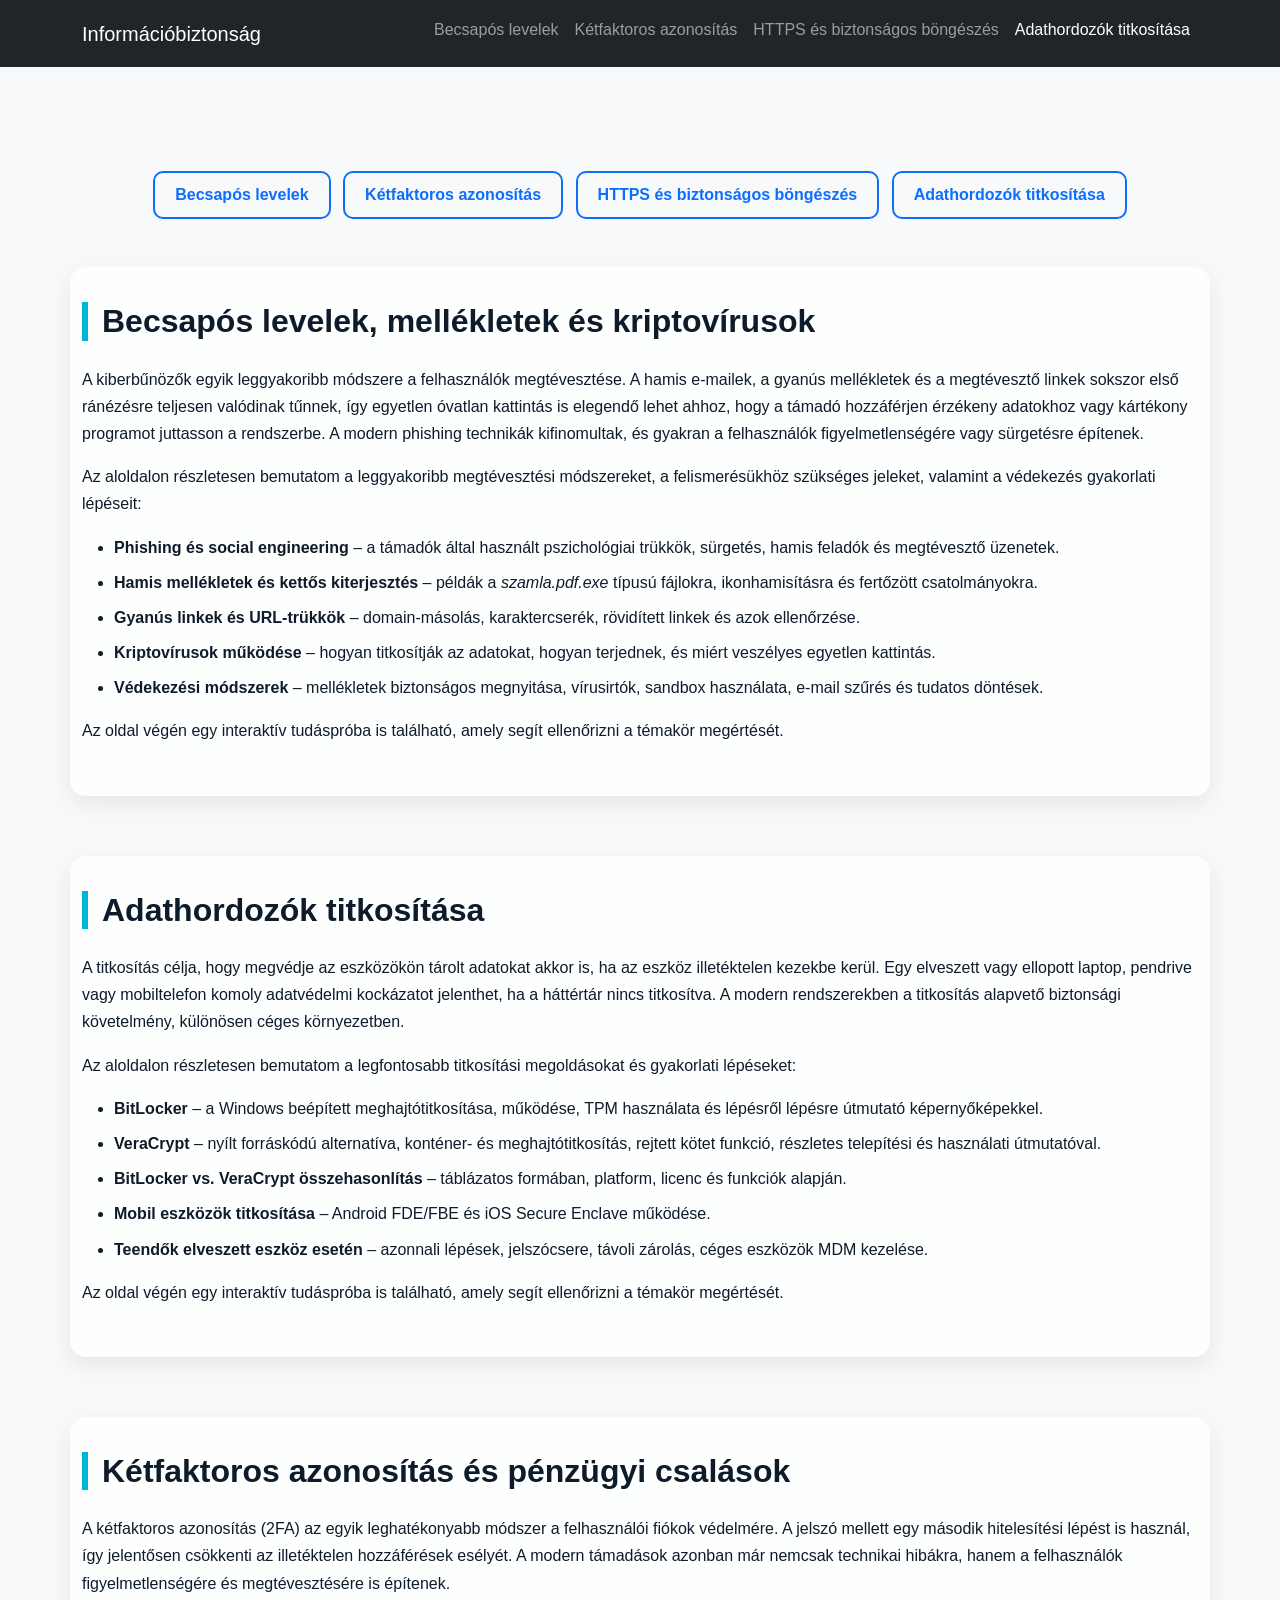
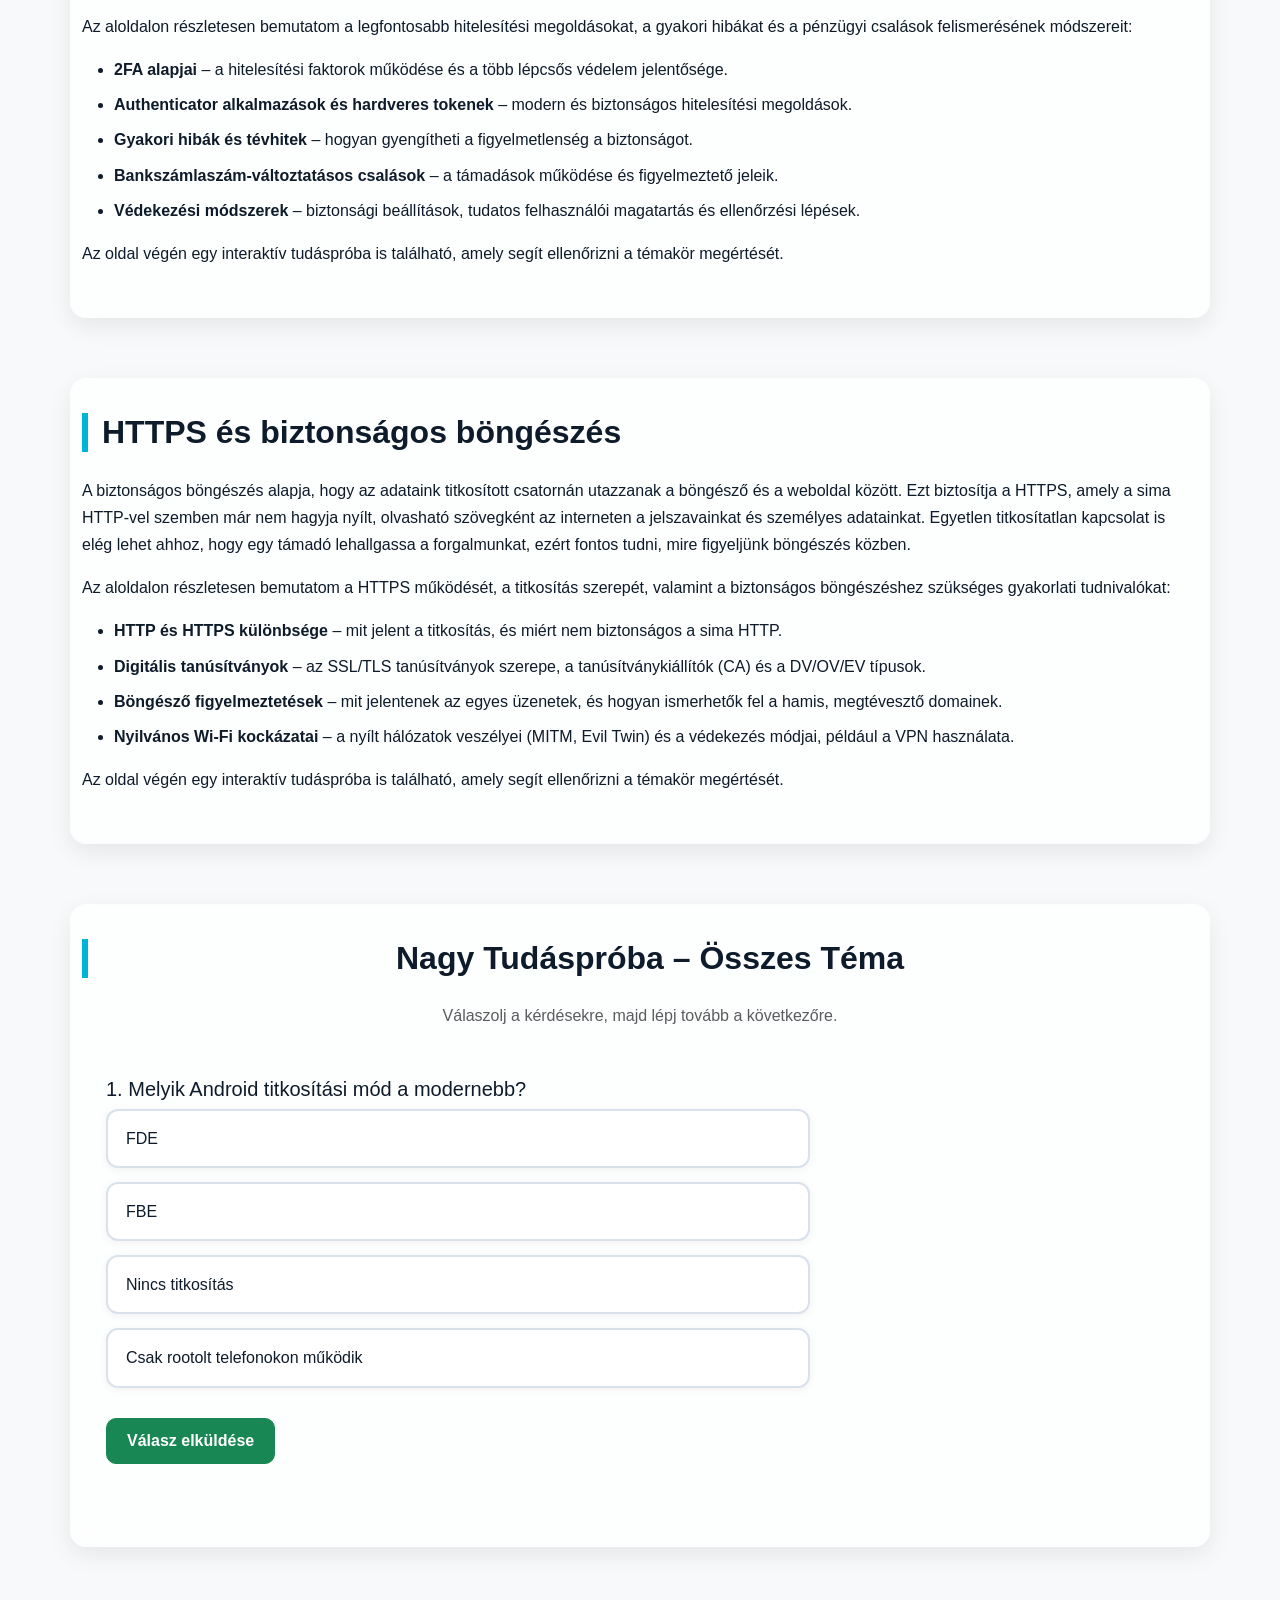
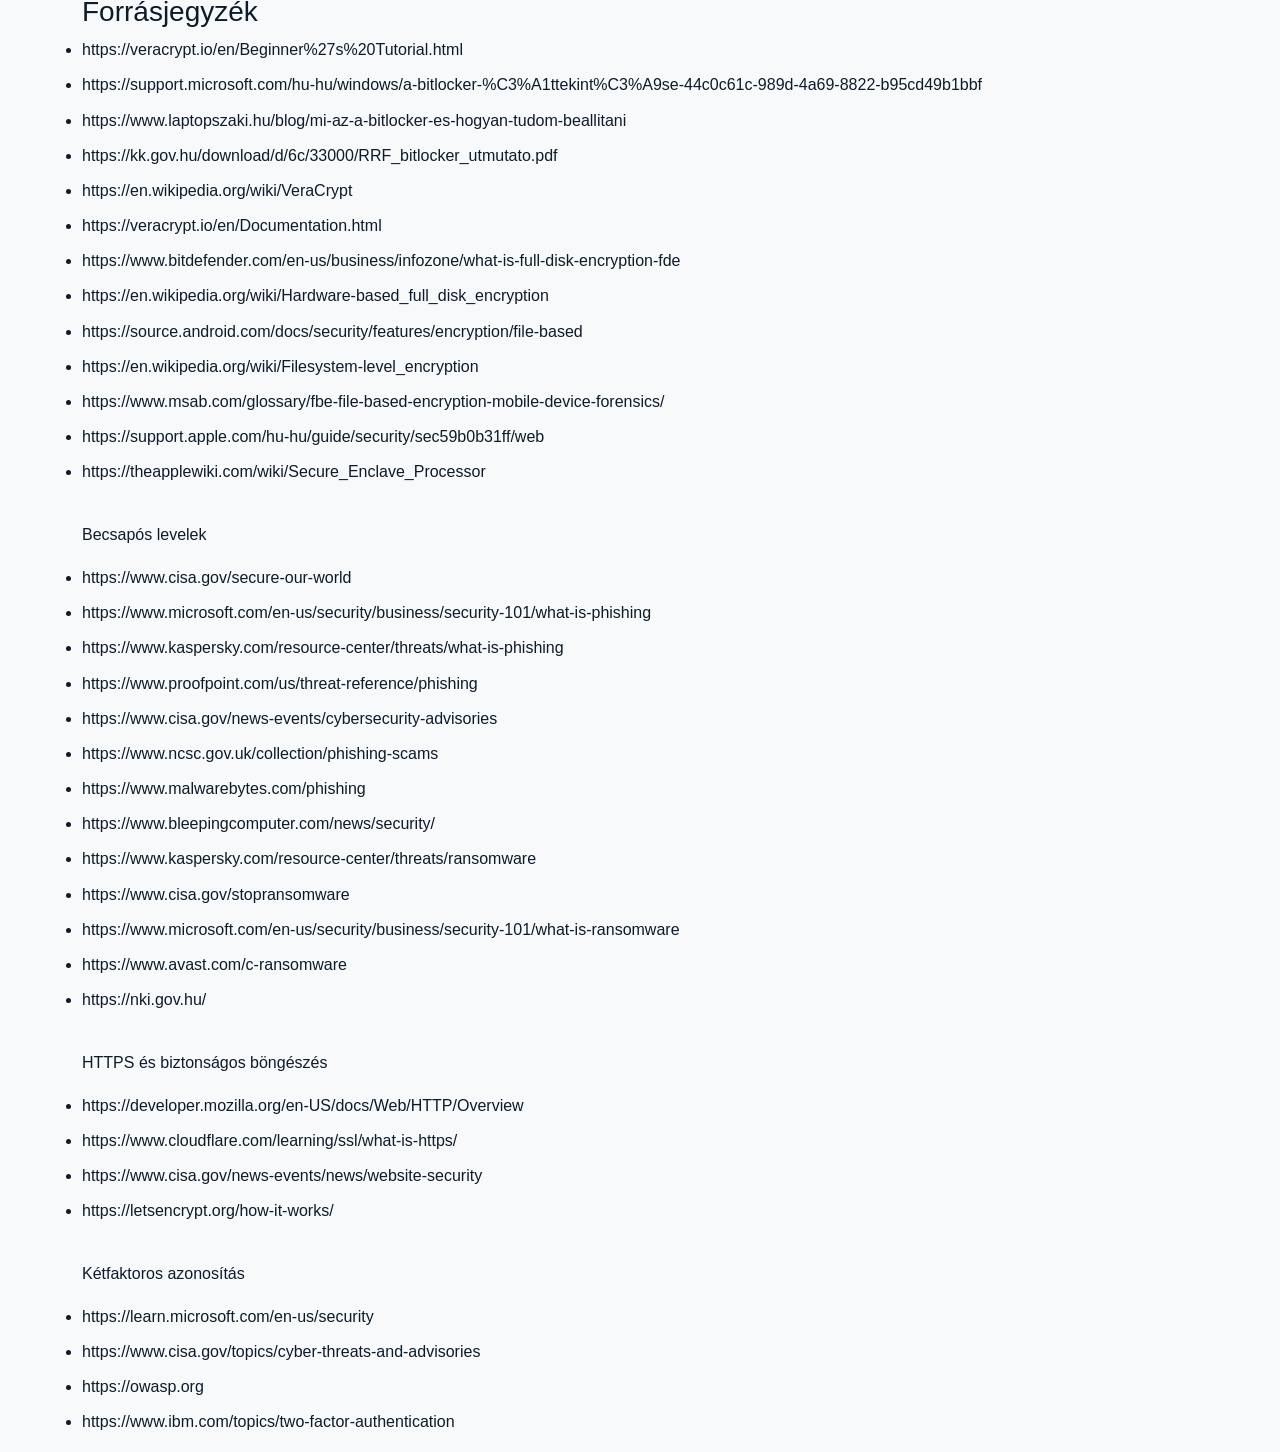
<file: index.html>
<!DOCTYPE html>
<html lang="hu">
<head>
    <meta charset="UTF-8">
    <meta name="viewport" content="width=device-width, initial-scale=1.0">
    <title>Főoldal</title>
    <link href="https://cdn.jsdelivr.net/npm/bootstrap@5.3.2/dist/css/bootstrap.min.css" rel="stylesheet">
    <link rel="stylesheet" href="style_index.css">
    <script src="https://cdn.jsdelivr.net/npm/bootstrap@5.3.2/dist/js/bootstrap.bundle.min.js"></script>
</head>
<body>

<nav class="navbar navbar-expand-lg navbar-dark bg-dark">
    <div class="container">
        <a class="navbar-brand" href="index.html">Információbiztonság</a>

        <button class="navbar-toggler" type="button" data-bs-toggle="collapse" data-bs-target="#mainNavbar">
            <span class="navbar-toggler-icon"></span>
        </button>

        <div class="collapse navbar-collapse" id="mainNavbar">
            <ul class="navbar-nav ms-auto">

                <li class="nav-item">
                    <a class="nav-link" href="becsapos_levelek.html">Becsapós levelek</a>
                </li>

                <li class="nav-item">
                    <a class="nav-link" href="ketfaktoros.html">Kétfaktoros azonosítás</a>
                </li>

                <li class="nav-item">
                    <a class="nav-link" href="https.html">HTTPS és biztonságos böngészés</a>
                </li>

                <li class="nav-item">
                    <a class="nav-link active" href="adathordozok.html">Adathordozók titkosítása</a>
                </li>

            </ul>
        </div>
    </div>
</nav>
<div class="wave"></div>

<div class="topic-nav text-center mt-4 mb-5">
    <a href="#becsapos" class="btn btn-outline-primary mx-1">Becsapós levelek</a>
    <a href="#ketfaktor" class="btn btn-outline-primary mx-1">Kétfaktoros azonosítás</a>
    <a href="#https" class="btn btn-outline-primary mx-1">HTTPS és biztonságos böngészés</a>
    <a href="#adathordozok" class="btn btn-outline-primary mx-1">Adathordozók titkosítása</a>
</div>
<section class="container mt-5">
    <h2 id="becsapos">Becsapós levelek, mellékletek és kriptovírusok</h2>

    <p>
        A kiberbűnözők egyik leggyakoribb módszere a felhasználók megtévesztése. A hamis e-mailek,
        a gyanús mellékletek és a megtévesztő linkek sokszor első ránézésre teljesen valódinak tűnnek,
        így egyetlen óvatlan kattintás is elegendő lehet ahhoz, hogy a támadó hozzáférjen érzékeny
        adatokhoz vagy kártékony programot juttasson a rendszerbe. A modern phishing technikák
        kifinomultak, és gyakran a felhasználók figyelmetlenségére vagy sürgetésre építenek.
    </p>

    <p>
        Az aloldalon részletesen bemutatom a leggyakoribb megtévesztési módszereket, a felismerésükhöz
        szükséges jeleket, valamint a védekezés gyakorlati lépéseit:
    </p>

    <ul>
        <li><strong>Phishing és social engineering</strong> – a támadók által használt pszichológiai trükkök, sürgetés, hamis feladók és megtévesztő üzenetek.</li>
        <li><strong>Hamis mellékletek és kettős kiterjesztés</strong> – példák a <em>szamla.pdf.exe</em> típusú fájlokra, ikonhamisításra és fertőzött csatolmányokra.</li>
        <li><strong>Gyanús linkek és URL‑trükkök</strong> – domain‑másolás, karaktercserék, rövidített linkek és azok ellenőrzése.</li>
        <li><strong>Kriptovírusok működése</strong> – hogyan titkosítják az adatokat, hogyan terjednek, és miért veszélyes egyetlen kattintás.</li>
        <li><strong>Védekezési módszerek</strong> – mellékletek biztonságos megnyitása, vírusirtók, sandbox használata, e-mail szűrés és tudatos döntések.</li>
    </ul>

    <p>
        Az oldal végén egy interaktív tudáspróba is található, amely segít ellenőrizni a témakör megértését.
    </p>
</section>

<section class="container mt-5">
    <h2 id="adathordozok">Adathordozók titkosítása</h2>

    <p>
        A titkosítás célja, hogy megvédje az eszközökön tárolt adatokat akkor is, ha az eszköz illetéktelen kezekbe kerül.
        Egy elveszett vagy ellopott laptop, pendrive vagy mobiltelefon komoly adatvédelmi kockázatot jelenthet, ha a háttértár nincs titkosítva.
        A modern rendszerekben a titkosítás alapvető biztonsági követelmény, különösen céges környezetben.
    </p>

    <p>Az aloldalon részletesen bemutatom a legfontosabb titkosítási megoldásokat és gyakorlati lépéseket:</p>

    <ul>
        <li><strong>BitLocker</strong> – a Windows beépített meghajtótitkosítása, működése, TPM használata és lépésről lépésre útmutató képernyőképekkel.</li>
        <li><strong>VeraCrypt</strong> – nyílt forráskódú alternatíva, konténer‑ és meghajtótitkosítás, rejtett kötet funkció, részletes telepítési és használati útmutatóval.</li>
        <li><strong>BitLocker vs. VeraCrypt összehasonlítás</strong> – táblázatos formában, platform, licenc és funkciók alapján.</li>
        <li><strong>Mobil eszközök titkosítása</strong> – Android FDE/FBE és iOS Secure Enclave működése.</li>
        <li><strong>Teendők elveszett eszköz esetén</strong> – azonnali lépések, jelszócsere, távoli zárolás, céges eszközök MDM kezelése.</li>
    </ul>

    <p>
        Az oldal végén egy interaktív tudáspróba is található, amely segít ellenőrizni a témakör megértését.
    </p>
</section>

<section class="container mt-5">
    <h2 id="ketfaktor">Kétfaktoros azonosítás és pénzügyi csalások</h2>

    <p>
        A kétfaktoros azonosítás (2FA) az egyik leghatékonyabb módszer a felhasználói fiókok védelmére.
        A jelszó mellett egy második hitelesítési lépést is használ, így jelentősen csökkenti
        az illetéktelen hozzáférések esélyét. A modern támadások azonban már nemcsak technikai hibákra,
        hanem a felhasználók figyelmetlenségére és megtévesztésére is építenek.
    </p>

    <p>
        Az aloldalon részletesen bemutatom a legfontosabb hitelesítési megoldásokat,
        a gyakori hibákat és a pénzügyi csalások felismerésének módszereit:
    </p>

    <ul>
        <li><strong>2FA alapjai</strong> – a hitelesítési faktorok működése és a több lépcsős védelem jelentősége.</li>
        <li><strong>Authenticator alkalmazások és hardveres tokenek</strong> – modern és biztonságos hitelesítési megoldások.</li>
        <li><strong>Gyakori hibák és tévhitek</strong> – hogyan gyengítheti a figyelmetlenség a biztonságot.</li>
        <li><strong>Bankszámlaszám-változtatásos csalások</strong> – a támadások működése és figyelmeztető jeleik.</li>
        <li><strong>Védekezési módszerek</strong> – biztonsági beállítások, tudatos felhasználói magatartás és ellenőrzési lépések.</li>
    </ul>

    <p>
        Az oldal végén egy interaktív tudáspróba is található, amely segít ellenőrizni a témakör megértését.
    </p>
</section>

<section class="container mt-5">
    <h2 id="https">HTTPS és biztonságos böngészés</h2>

    <p>
        A biztonságos böngészés alapja, hogy az adataink titkosított csatornán utazzanak a böngésző
        és a weboldal között. Ezt biztosítja a HTTPS, amely a sima HTTP-vel szemben már nem hagyja
        nyílt, olvasható szövegként az interneten a jelszavainkat és személyes adatainkat. Egyetlen
        titkosítatlan kapcsolat is elég lehet ahhoz, hogy egy támadó lehallgassa a forgalmunkat,
        ezért fontos tudni, mire figyeljünk böngészés közben.
    </p>

    <p>
        Az aloldalon részletesen bemutatom a HTTPS működését, a titkosítás szerepét, valamint a
        biztonságos böngészéshez szükséges gyakorlati tudnivalókat:
    </p>

    <ul>
        <li><strong>HTTP és HTTPS különbsége</strong> – mit jelent a titkosítás, és miért nem biztonságos a sima HTTP.</li>
        <li><strong>Digitális tanúsítványok</strong> – az SSL/TLS tanúsítványok szerepe, a tanúsítványkiállítók (CA) és a DV/OV/EV típusok.</li>
        <li><strong>Böngésző figyelmeztetések</strong> – mit jelentenek az egyes üzenetek, és hogyan ismerhetők fel a hamis, megtévesztő domainek.</li>
        <li><strong>Nyilvános Wi-Fi kockázatai</strong> – a nyílt hálózatok veszélyei (MITM, Evil Twin) és a védekezés módjai, például a VPN használata.</li>
    </ul>

    <p>
        Az oldal végén egy interaktív tudáspróba is található, amely segít ellenőrizni a témakör megértését.
    </p>
</section>

<section id="quiz" class="container my-5">
    <h2 class="text-center mb-4">Nagy Tudáspróba – Összes Téma</h2>
    <p class="text-muted text-center mb-4">Válaszolj a kérdésekre, majd lépj tovább a következőre.</p>

    <div class="quiz-wrapper">
        <div id="quiz-box" class="quiz-card p-4"></div>

        <div class="text-center">
            <button id="next-btn" class="btn quiz-next-btn mt-3" onclick="nextQuestion()" style="display:none;">
                Következő kérdés →
            </button>
        </div>

        <div id="quiz-result" class="mt-4"></div>
    </div>
</section>

<script>
let quizData = [
    
    {
        question: "Mi a phishing célja?",
        options: [
            "A felhasználók megtévesztése és adataik megszerzése",
            "A számítógép gyorsítása",
            "A vírusok eltávolítása",
            "A hálózat sebességének növelése"
        ],
        answer: 0
    },
    {
        question: "Melyik jel utalhat phishing e-mailre?",
        options: [
            "Helyesírási hibák és sürgetés",
            "Személyes megszólítás",
            "Céglogó használata",
            "Rövid üzenet"
        ],
        answer: 0
    },
    {
        question: "Mi a bankszámlaszám‑változtatásos csalás lényege?",
        options: [
            "A támadó hamis számlaszámot küld a partner nevében",
            "A bank automatikusan módosítja a számlaszámot",
            "A felhasználó új számlát nyit",
            "A bank rendszere hibázik"
        ],
        answer: 0
    },
    {
        question: "Mi a push bombing?",
        options: [
            "Sok jóváhagyási kérés küldése a felhasználónak",
            "A telefon felrobbantása",
            "A jelszó automatikus módosítása",
            "A SIM-kártya letiltása"
        ],
        answer: 0
    },
    {
        question: "Mi a leggyakoribb phishing módszer?",
        options: [
            "Hamis e-mail, amely sürget és adatot kér",
            "Telefonhívás a banktól",
            "Személyes találkozó",
            "Hivatalos levél postán"
        ],
        answer: 0
    },

    
    {
        question: "Mi a kétfaktoros azonosítás lényege?",
        options: [
            "Két különböző azonosítási tényező használata",
            "Két jelszó használata",
            "Két felhasználó egyidejű bejelentkezése",
            "Két eszköz csatlakoztatása"
        ],
        answer: 0
    },
    {
        question: "Melyik NEM hitelesítési faktor?",
        options: [
            "Tudás (jelszó)",
            "Birtoklás (telefon)",
            "Biometria (ujjlenyomat)",
            "Monitor felbontása"
        ],
        answer: 3
    },
    {
        question: "Mi a legnagyobb hátránya az SMS‑alapú 2FA‑nak?",
        options: [
            "SIM‑csere támadással kijátszható",
            "Nem működik mobilon",
            "Drága",
            "Csak cégek használhatják"
        ],
        answer: 0
    },
    {
        question: "Miért biztonságosabb az authenticator alkalmazás az SMS‑nél?",
        options: [
            "A kódot a telefon generálja, nem érkezik SMS-ben",
            "Több számjegyű a kód",
            "Szebb a felület",
            "Nem kell internet"
        ],
        answer: 0
    },
    {
        question: "Mi a hardveres token előnye?",
        options: [
            "Nagyon magas biztonság",
            "Olcsó",
            "Nem kell hozzá jelszó",
            "Csak bankok használhatják"
        ],
        answer: 0
    },
    {
        question: "Mi a push értesítéses hitelesítés veszélye?",
        options: [
            "A felhasználó megszokásból jóváhagyhatja",
            "Nem működik mobilon",
            "Csak cégek használhatják",
            "Nem kér jelszót"
        ],
        answer: 0
    },

    
    {
        question: "Mi a HTTPS fő előnye a HTTP-hez képest?",
        options: [
            "Titkosított kapcsolatot biztosít",
            "Gyorsabb",
            "Kevesebb adatot használ",
            "Nem kell hozzá internet"
        ],
        answer: 0
    },
    {
        question: "Mit jelent a lakat ikon a böngészőben?",
        options: [
            "A kapcsolat titkosított",
            "Az oldal 100% megbízható",
            "Az oldal vírusmentes",
            "Az oldal gyors"
        ],
        answer: 0
    },
    {
        question: "Melyik NEM igaz a HTTP-re?",
        options: [
            "Titkosítatlan",
            "Lehallgatható",
            "Biztonságos bankoláshoz",
            "Port 80-at használ"
        ],
        answer: 2
    },
    {
        question: "Mi biztosítja a HTTPS titkosítását?",
        options: [
            "TLS",
            "VPN",
            "JavaScript",
            "HTML"
        ],
        answer: 0
    },
    {
        question: "Mi a digitális tanúsítvány szerepe?",
        options: [
            "Igazolja a weboldal hitelességét",
            "Gyorsítja a böngészést",
            "Megakadályozza a reklámokat",
            "Növeli a felbontást"
        ],
        answer: 0
    },
    {
        question: "Melyik tanúsítványtípus a legerősebb?",
        options: [
            "DV",
            "OV",
            "EV",
            "HTTP"
        ],
        answer: 2
    },
    {
        question: "Mi NEM igaz a HTTPS-re?",
        options: [
            "Titkosítja az adatokat",
            "Biztosítja az integritást",
            "Hitelesíti a szervert",
            "Megakadályozza a csaló weboldalakat"
        ],
        answer: 3
    },

    
    {
        question: "Miért fontos a titkosítás?",
        options: [
            "Megakadályozza, hogy illetékftelenek hozzáférjenek az adatokhoz",
            "Gyorsabb lesz a gép",
            "Több tárhelyet ad",
            "Nem kell jelszó"
        ],
        answer: 0
    },
    {
        question: "Miért nem elég a képernyőzár titkosítás nélkül?",
        options: [
            "A háttértár tartalma titkosítás nélkül olvasható",
            "A képernyőzár könnyen törlődik",
            "A képernyőzár törli az adatokat",
            "A képernyőzár csak telefonon működik"
        ],
        answer: 0
    },
    {
        question: "Mi a BitLocker?",
        options: [
            "Windows beépített meghajtótitkosítója",
            "Egy vírusirtó",
            "Egy jelszókezelő",
            "Egy böngésző"
        ],
        answer: 0
    },
    {
        question: "Mikor kérhet a BitLocker jelszót?",
        options: [
            "Ha a TPM gyanús változást észlel",
            "Ha túl sok fájlt törlünk",
            "Ha lemerül az akkumulátor",
            "Ha megváltozik a háttérkép"
        ],
        answer: 0
    },
    {
        question: "Mi a VeraCrypt egyik különleges funkciója?",
        options: [
            "Rejtett kötet",
            "Automatikus jelszómentés",
            "Csak pendrive titkosítása",
            "Fizetős funkciók"
        ],
        answer: 0
    },
    {
        question: "Mitől függ az iOS titkosításának erőssége?",
        options: [
            "A jelkód hosszától",
            "A telefon színétől",
            "A háttérkép felbontásától",
            "A SIM szolgáltatótól"
        ],
        answer: 0
    },
    {
        question: "Melyik Android titkosítási mód a modernebb?",
        options: [
            "FDE",
            "FBE",
            "Nincs titkosítás",
            "Csak rootolt telefonokon működik"
        ],
        answer: 1
    },
    {
        question: "Mi az első teendő, ha elveszik egy titkosított eszköz?",
        options: [
            "Jelszavak cseréje és távoli zárolás",
            "Új eszköz vásárlása",
            "Semmi, mert úgysem férnek hozzá",
            "A készülék szétszerelése"
        ],
        answer: 0
    },
    { question: "Mi a phishing lényege?",
      options: ["Technikai sebezhetőség kihasználása", "Az ember pszichológiai manipulálása", "Automatikus vírusfertőzés"],
      answer: 1 },

    { question: "Melyik pszichológiai trükk NEM jellemző a phishingre?",
      options: ["Sürgetés", "Félelemkeltés", "Humor"],
      answer: 2 },

    { question: "Mi az authority bias?",
      options: ["Tekintélyre hivatkozás", "Kíváncsiság felkeltése", "Jutalom ígérete"],
      answer: 0 },

    { question: "Mi a spear phishing?",
      options: ["Tömeges levél", "Személyre szabott támadás", "Telefonos átverés"],
      answer: 1 },

    { question: "Mi a whaling?",
      options: ["Vezetők elleni célzott támadás", "Makró vírus", "QR‑kódos csalás"],
      answer: 0 },

    { question: "Mi a clone phishing?",
      options: ["Valódi e-mail lemásolása", "Hamis QR-kód", "Telefonos csalás"],
      answer: 0 },

    { question: "Mi a BEC?",
      options: ["Céges pénzügyi átverés", "Fájlvírus", "Makróhiba"],
      answer: 0 },

    { question: "Mi a vishing?",
      options: ["Telefonos csalás", "QR‑kódos átverés", "Hamis weboldal"],
      answer: 0 },

    { question: "Mi a quishing?",
      options: ["QR‑kódos phishing", "Telefonos átverés", "Hamis számla"],
      answer: 0 },

    { question: "Melyik a gyanús feladó?",
      options: ["info@nav.gov.hu", "support@secure-bank-help.com", "ugyfelszolgalat@gls.com"],
      answer: 1 },

    { question: "Melyik a leginkább gyanús tárgy?",
      options: ["Számlatartozás értesítő", "Gyanús bejelentkezést észleltünk", "AZONNALI TEENDŐ – Fiókzárolás"],
      answer: 2 },

    { question: "Melyik a hamis link?",
      options: ["https://nav.gov.hu", "https://nav-refund.eu", "https://account.microsoft.com"],
      answer: 1 },

    { question: "Mi a helyes reakció gyanús e-mailre?",
      options: ["Megnyitod", "Törlöd vagy jelented", "Válaszolsz"],
      answer: 1 },

    { question: "Mi a phishing fő célja?",
      options: ["Adatlopás", "Képszerkesztés", "Hangfelvétel"],
      answer: 0 },

    { question: "Mi a Unicode domain hamisítás lényege?",
      options: ["Hasonló karakterekkel megtévesztés", "Fájlméret növelése", "Ikoncsere"],
      answer: 0 },

    { question: "Mi a helyes lépés, ha egy link gyanús?",
      options: ["Rákattintasz", "Egérrel fölé viszed és ellenőrzöd", "Továbbítod másnak"],
      answer: 1 },

    { question: "Mi a social engineering lényege?",
      options: ["Ember manipulálása", "Hardverhiba", "Szoftverfrissítés"],
      answer: 0 },

    { question: "Mi a helyes reakció NAV‑os csalásra?",
      options: ["Megnyitod a linket", "Ellenőrzöd a hivatalos oldalon", "Visszaírsz"],
      answer: 1 },

    { question: "Mi a GLS/DPD csomagos csalás célja?",
      options: ["Csomagküldés", "Vámkezelési díj kicsalása", "Reklám"],
      answer: 1 },

    { question: "KÉPES – Mi a gyanús ezen az Instagram‑os e-mailen?",
      options: ["Sürgetés és fióklezárás fenyegetése", "Hivatalos domain", "Semmi gyanús"],
      answer: 0,
      image: "images/kviz2.png" },

    { question: "Mi a kettős kiterjesztés célja?",
      options: ["Gyorsabb megnyitás", "Valódi kiterjesztés elrejtése", "Fájlméret csökkentése"],
      answer: 1 },

    { question: "Melyik a veszélyes fájlnév?",
      options: ["szamla_2024.pdf", "photo.jpg.exe", "dokumentum.docx"],
      answer: 1 },

    { question: "Mi a homoglif trükk?",
      options: ["Hasonló betűk cseréje", "Fájlméret növelése", "Ikoncsere"],
      answer: 0 },

    { question: "Mi a RAT?",
      options: ["Távoli hozzáférést adó kártevő", "Számlázó program", "Képszerkesztő"],
      answer: 0 },

    { question: "Mi történhet fertőzött melléklet megnyitásakor?",
      options: ["Letölt további kártevőket", "Csak képet jelenít meg", "Semmi"],
      answer: 0 },

    { question: "KÉPES – Miben gyanús ez az üzenet, amely APK letöltésére kér?",
      options: ["Ismeretlen forrásból APK‑t töltet le", "Hivatalos áruházba visz", "Semmi gond vele"],
      answer: 0,
      image: "images/kviz1.jpg" },

    { question: "Mi a helyes lépés fertőzés gyanúja után?",
      options: ["Újraindítás", "Wi‑Fi kikapcsolása", "Megnyitás újra"],
      answer: 1 },

    { question: "Melyik NEM veszélyes kiterjesztés?",
      options: [".exe", ".scr", ".jpg"],
      answer: 2 },

    { question: "Mi a sandbox célja?",
      options: ["Biztonságos tesztelés", "Fájl tömörítés", "Kép szerkesztés"],
      answer: 0 },

    { question: "Mi a helyes reakció gyanús mellékletre?",
      options: ["Megnyitod", "Továbbítod", "Nem nyitod meg és jelzed"],
      answer: 2 },

    { question: "Mi a Unicode RTL override?",
      options: ["Fájlnév végét megfordítja", "Ikoncsere", "Fájlméret növelése"],
      answer: 0 },

    { question: "Mi a proxy fertőzés?",
      options: ["Gép felhasználása más támadásokhoz", "Képátalakítás", "Hangtorzítás"],
      answer: 0 },

    { question: "Mi a helyes lépés ZIP melléklet esetén?",
      options: ["Automatikus megnyitás", "Tartalom ellenőrzése", "Továbbítás"],
      answer: 1 },

    { question: "Mi a makró vírus?",
      options: ["Word/Excel makróban futó kártevő", "Képnézegető", "Hangfájl"],
      answer: 0 },

    { question: "Mi a ransomware célja?",
      options: ["Titkosítás és zsarolás", "Képszerkesztés", "Hangfelvétel"],
      answer: 0 },

    { question: "Mi a ransomware első lépése?",
      options: ["Fájlok feltérképezése", "Titkosítás", "Törlés"],
      answer: 0 },

    { question: "Mi a ransomware végső lépése?",
      options: ["Zsaroló üzenet megjelenítése", "Windows frissítés", "Fájlok törlése"],
      answer: 0 },

    { question: "Melyik titkosítást használják gyakran?",
      options: ["AES + RSA", "ZIP", "PNG"],
      answer: 0 },

    { question: "Miért hatékony a ransomware?",
      options: ["Visszafejthetetlen titkosítás kulcs nélkül", "Lassú működés", "Kevésbé terjed"],
      answer: 0 },

    { question: "KÉPES – Mit látsz ezen a képen?",
      options: ["Ransomware zsaroló üzenetet", "Egyszerű szöveges jegyzetet", "Számlát"],
      answer: 0,
      image: "images/kviz3.png" },

    { question: "Mi a helyes lépés fertőzés után?",
      options: ["Wi‑Fi kikapcsolása", "Újraindítás", "Megnyitás újra"],
      answer: 0 },

    { question: "Mi a hálózati fertőzés veszélye?",
      options: ["Tömeges kár", "Lassú gép", "Hanghiba"],
      answer: 0 },

    { question: "Mi a shadow copy törlése?",
      options: ["Árnyékmásolatok eltávolítása", "Képszerkesztés", "Hangfelvétel"],
      answer: 0 },

    { question: "Mi a kulcskezelés célja?",
      options: ["Titkosítási kulcs védelme", "Kép tömörítés", "Hangtorzítás"],
      answer: 0 },

    { question: "Mi a smishing?",
      options: ["SMS‑es phishing", "Telefonos csalás", "QR‑kódos átverés"],
      answer: 0 },

    { question: "Mi a csomagos csalás célja?",
      options: ["Vámkezelési díj kicsalása", "Csomagküldés", "Reklám"],
      answer: 0 },

    { question: "Mi a helyes reakció gyanús SMS-re?",
      options: ["Megnyitod", "Törlöd", "Visszaírsz"],
      answer: 1 },

    { question: "KÉPES – Mi a gyanús ezen a Royal Mail‑es SMS‑en?",
      options: ["Díjfizetésre kér egy furcsa domainen", "Mindig így kommunikál a posta", "Semmi gyanús"],
      answer: 0,
      image: "images/kviz5.jpg" },

    { question: "KÉPES – Mi a gyanús ezen a FedEx‑es SMS‑en?",
      options: ["Rövidített, ismeretlen link", "Hivatalos alkalmazásra mutat", "Semmi gyanús"],
      answer: 0,
      image: "images/kviz4.jpg" },

    
    {
    question: "Mi a kétfaktoros azonosítás célja?",
    options: [
        "A felhasználói fiók védelme akkor is, ha a jelszó kiszivárog",
        "A számítógép gyorsítása",
        "A vírusok automatikus törlése",
        "Az internetkapcsolat titkosítása"
    ],
    answer: 0
    },

    {
    question: "Melyik hitelesítési faktor tartozik a birtoklás alapú faktorok közé?",
    options: [
        "PIN-kód",
        "Telefon",
        "Ujjlenyomat",
        "Jelszó"
    ],
    answer: 1
    },

    {
    question: "Mi az SMS-alapú 2FA legnagyobb gyengesége?",
    options: [
        "Nem működik internet nélkül",
        "SIM-csere támadással kijátszható",
        "Túl rövid a kód",
        "Csak céges környezetben használható"
    ],
    answer: 1
    },

    {
    question: "Melyik authenticator alkalmazás szerepelt az anyagban?",
    options: [
        "Discord",
        "Spotify",
        "Google Authenticator",
        "Netflix"
    ],
    answer: 2
        },

    {
    question: "Mi az authenticator alkalmazások egyik előnye?",
    options: [
        "A kód nem SMS-ben érkezik",
        "Nem kell jelszó",
        "Automatikusan törlik a vírusokat",
        "Gyorsítják az internetet"
    ],
    answer: 0
    },

    {
    question: "Mi a push bombing támadás lényege?",
    options: [
        "A támadó sok jóváhagyási értesítést küld",
        "A telefon túlmelegszik",
        "Automatikusan megváltozik a jelszó",
        "A rendszer kikapcsolja a 2FA-t"
    ],
    answer: 0
    },

    {
    question: "Mi a hardveres token egyik előnye?",
    options: [
        "Nagyon magas biztonságot nyújt",
        "Nem kell hozzá internet",
        "Automatikusan menti a jelszavakat",
        "Ingyenes"
    ],
    answer: 0
    },

    {   
    question: "Mi történhet, ha a felhasználó mindenhol ugyanazt a jelszót használja?",
    options: [
        "Gyorsabb lesz a belépés",
        "Más szolgáltatásokba is beléphetnek a támadók",
        "A 2FA kikapcsol",
        "A rendszer törli a fiókot"
    ],
    answer: 1
    },

    {
    question: "Miért veszélyes a megszokásból történő jóváhagyás?",
    options: [
        "Illetéktelen belépést engedhet",
        "Lassítja a telefont",
        "Törli a hitelesítő alkalmazást",
        "Megváltoztatja a jelszót"
    ],
    answer: 0
    },

    {
    question: "Mi a bankszámlaszám-változtatásos csalás célja?",
    options: [
        "A pénz átirányítása a csalók számlájára",
        "Új bankszámla nyitása",
        "A bank szerverének túlterhelése",
        "A felhasználó jelszavának módosítása"
    ],
    answer: 0
    },

    {
    question: "Mi lehet gyanús egy pénzügyi e-mailben?",
    options: [
        "Sürgetés és azonnali utalási kérés",
        "Hivatalos aláírás",
        "Céges logó",
        "Normál megszólítás"
    ],
    answer: 0
    },

    {
    question: "Mit kell tenni bankszámlaszám-változás esetén?",
    options: [
        "Azonnal utalni",
        "Telefonon is ellenőrizni a változást",
        "Továbbítani az e-mailt",
        "Kikapcsolni a 2FA-t"
    ],
    answer: 1
    },

    {
    question: "Miért működnek még mindig sokszor a kibertámadások?",
    options: [
        "Az emberek figyelmetlensége miatt",
        "Mert nincs internet",
        "A vírusirtók hibája miatt",
        "A monitor felbontása miatt"
    ],
    answer: 0
    },

    {
    question: "Mi ajánlott SMS helyett a biztonság növelésére?",
    options: [
        "Authenticator alkalmazás használata",
        "Gyengébb jelszó",
        "Nyilvános Wi-Fi használata",
        "A 2FA kikapcsolása"
    ],
    answer: 0
    },

    {
    question: "Mi segíthet megelőzni a pénzügyi csalásokat?",
    options: [
        "Telefonos visszaellenőrzés",
        "Azonnali utalás",
        "A figyelmeztetések figyelmen kívül hagyása",
        "Az e-mailek automatikus megnyitása"
    ],
    answer: 0
    },



];

function getRandomQuestions(allQuestions, count) {
    let shuffled = [...allQuestions];

    for (let i = shuffled.length - 1; i > 0; i--) {
        const j = Math.floor(Math.random() * (i + 1));
        [shuffled[i], shuffled[j]] = [shuffled[j], shuffled[i]];
    }

    return shuffled.slice(0, count);
}

quizData = getRandomQuestions(quizData, 40);


let currentIndex = 0;
let score = 0;
let answers = [];
let selectedAnswer = null;

function loadQuestion() {
    selectedAnswer = null;

    const q = quizData[currentIndex];
    const box = document.getElementById("quiz-box");

    let imageHTML = "";
    if (q.image) {
        imageHTML = `<img src="${q.image}" class="img-fluid mb-3" alt="Kérdés képe">`;
    }

    box.innerHTML = `
<div class="row align-items-start">

    <div class="col-md-8">
        <h5>${currentIndex + 1}. ${q.question}</h5>

        ${q.options.map((opt, i) => `
            <div class="quiz-option" onclick="selectOption(${i})" id="opt-${i}">
                ${opt}
            </div>
        `).join("")}

        <button class="btn btn-success mt-3" onclick="submitAnswer()">Válasz elküldése</button>
    </div>

    
    <div class="col-md-4 mb-3 text-center">
        ${imageHTML}
    </div>

</div>
`;


}

function selectOption(i) {
    selectedAnswer = i;

    document.querySelectorAll(".quiz-option").forEach(opt => {
        opt.classList.remove("selected");
    });

    document.getElementById(`opt-${i}`).classList.add("selected");
}

function submitAnswer() {
    if (selectedAnswer === null) {
        alert("Válassz egy lehetőséget!");
        return;
    }

    const correct = quizData[currentIndex].answer;

    answers.push({
        question: quizData[currentIndex].question,
        selected: quizData[currentIndex].options[selectedAnswer],
        correct: quizData[currentIndex].options[correct],
        isCorrect: selectedAnswer === correct
    });

    if (selectedAnswer === correct) {
        document.getElementById(`opt-${selectedAnswer}`).classList.add("correct");
        score++;
    } else {
        document.getElementById(`opt-${selectedAnswer}`).classList.add("wrong");
        document.getElementById(`opt-${correct}`).classList.add("correct");
    }

    document.querySelectorAll(".quiz-option").forEach(opt => {
        opt.classList.add("locked");
    });

    document.getElementById("next-btn").style.display = "inline-block";
}

function nextQuestion() {
    currentIndex++;

    document.getElementById("next-btn").style.display = "none";

    if (currentIndex < quizData.length) {
        loadQuestion();
    } else {
        showResults();
    }
}

function showResults() {
    let html = `
        <h3>Eredmény: ${score} / ${quizData.length} pont</h3>
        <ul class="list-group mt-3">
    `;

    answers.forEach((a, i) => {
        html += `
            <li class="list-group-item">
                <strong>${i + 1}. ${a.question}</strong><br>
                <span style="color:${a.isCorrect ? 'green' : 'red'};">
                    Te válaszod: ${a.selected}
                </span><br>
                <em>Helyes válasz: ${a.correct}</em>
            </li>
        `;
    });

    html += "</ul>";

    document.getElementById("quiz-box").innerHTML = "";
    document.getElementById("quiz-result").innerHTML = html;
}

window.onload = loadQuestion;
</script>


<h3 class="container mt-4">Forrásjegyzék</h3>
<ul class="container">
    <li>https://veracrypt.io/en/Beginner%27s%20Tutorial.html</li>
    <li>https://support.microsoft.com/hu-hu/windows/a-bitlocker-%C3%A1ttekint%C3%A9se-44c0c61c-989d-4a69-8822-b95cd49b1bbf</li>
    <li>https://www.laptopszaki.hu/blog/mi-az-a-bitlocker-es-hogyan-tudom-beallitani</li>
    <li>https://kk.gov.hu/download/d/6c/33000/RRF_bitlocker_utmutato.pdf</li>
    <li>https://en.wikipedia.org/wiki/VeraCrypt</li>
    <li>https://veracrypt.io/en/Documentation.html</li>
    <li>https://www.bitdefender.com/en-us/business/infozone/what-is-full-disk-encryption-fde</li>
    <li>https://en.wikipedia.org/wiki/Hardware-based_full_disk_encryption</li>
    <li>https://source.android.com/docs/security/features/encryption/file-based</li>
    <li>https://en.wikipedia.org/wiki/Filesystem-level_encryption</li>
    <li>https://www.msab.com/glossary/fbe-file-based-encryption-mobile-device-forensics/</li>
    <li>https://support.apple.com/hu-hu/guide/security/sec59b0b31ff/web</li>
    <li>https://theapplewiki.com/wiki/Secure_Enclave_Processor</li>
    <br>
    <p>Becsapós levelek</p>
    <li>https://www.cisa.gov/secure-our-world</li>
    <li>https://www.microsoft.com/en-us/security/business/security-101/what-is-phishing</li>
    <li>https://www.kaspersky.com/resource-center/threats/what-is-phishing</li>
    <li>https://www.proofpoint.com/us/threat-reference/phishing</li>
    <li>https://www.cisa.gov/news-events/cybersecurity-advisories</li>
    <li>https://www.ncsc.gov.uk/collection/phishing-scams</li>
    <li>https://www.malwarebytes.com/phishing</li>
    <li>https://www.bleepingcomputer.com/news/security/</li>
    <li>https://www.kaspersky.com/resource-center/threats/ransomware</li>
    <li>https://www.cisa.gov/stopransomware</li>
    <li>https://www.microsoft.com/en-us/security/business/security-101/what-is-ransomware</li>
    <li>https://www.avast.com/c-ransomware</li>
    <li>https://nki.gov.hu/</li>
    <br>
    <p>HTTPS és biztonságos böngészés</p>
    <li>https://developer.mozilla.org/en-US/docs/Web/HTTP/Overview</li>
    <li>https://www.cloudflare.com/learning/ssl/what-is-https/</li>
    <li>https://www.cisa.gov/news-events/news/website-security</li>
    <li>https://letsencrypt.org/how-it-works/</li>
    <br>
    <p>Kétfaktoros azonosítás</p>
    <li>https://learn.microsoft.com/en-us/security</li>
    <li>https://www.cisa.gov/topics/cyber-threats-and-advisories</li>
    <li>https://owasp.org</li>
    <li>https://www.ibm.com/topics/two-factor-authentication</li>

</ul>

</body>
</html>
</file>
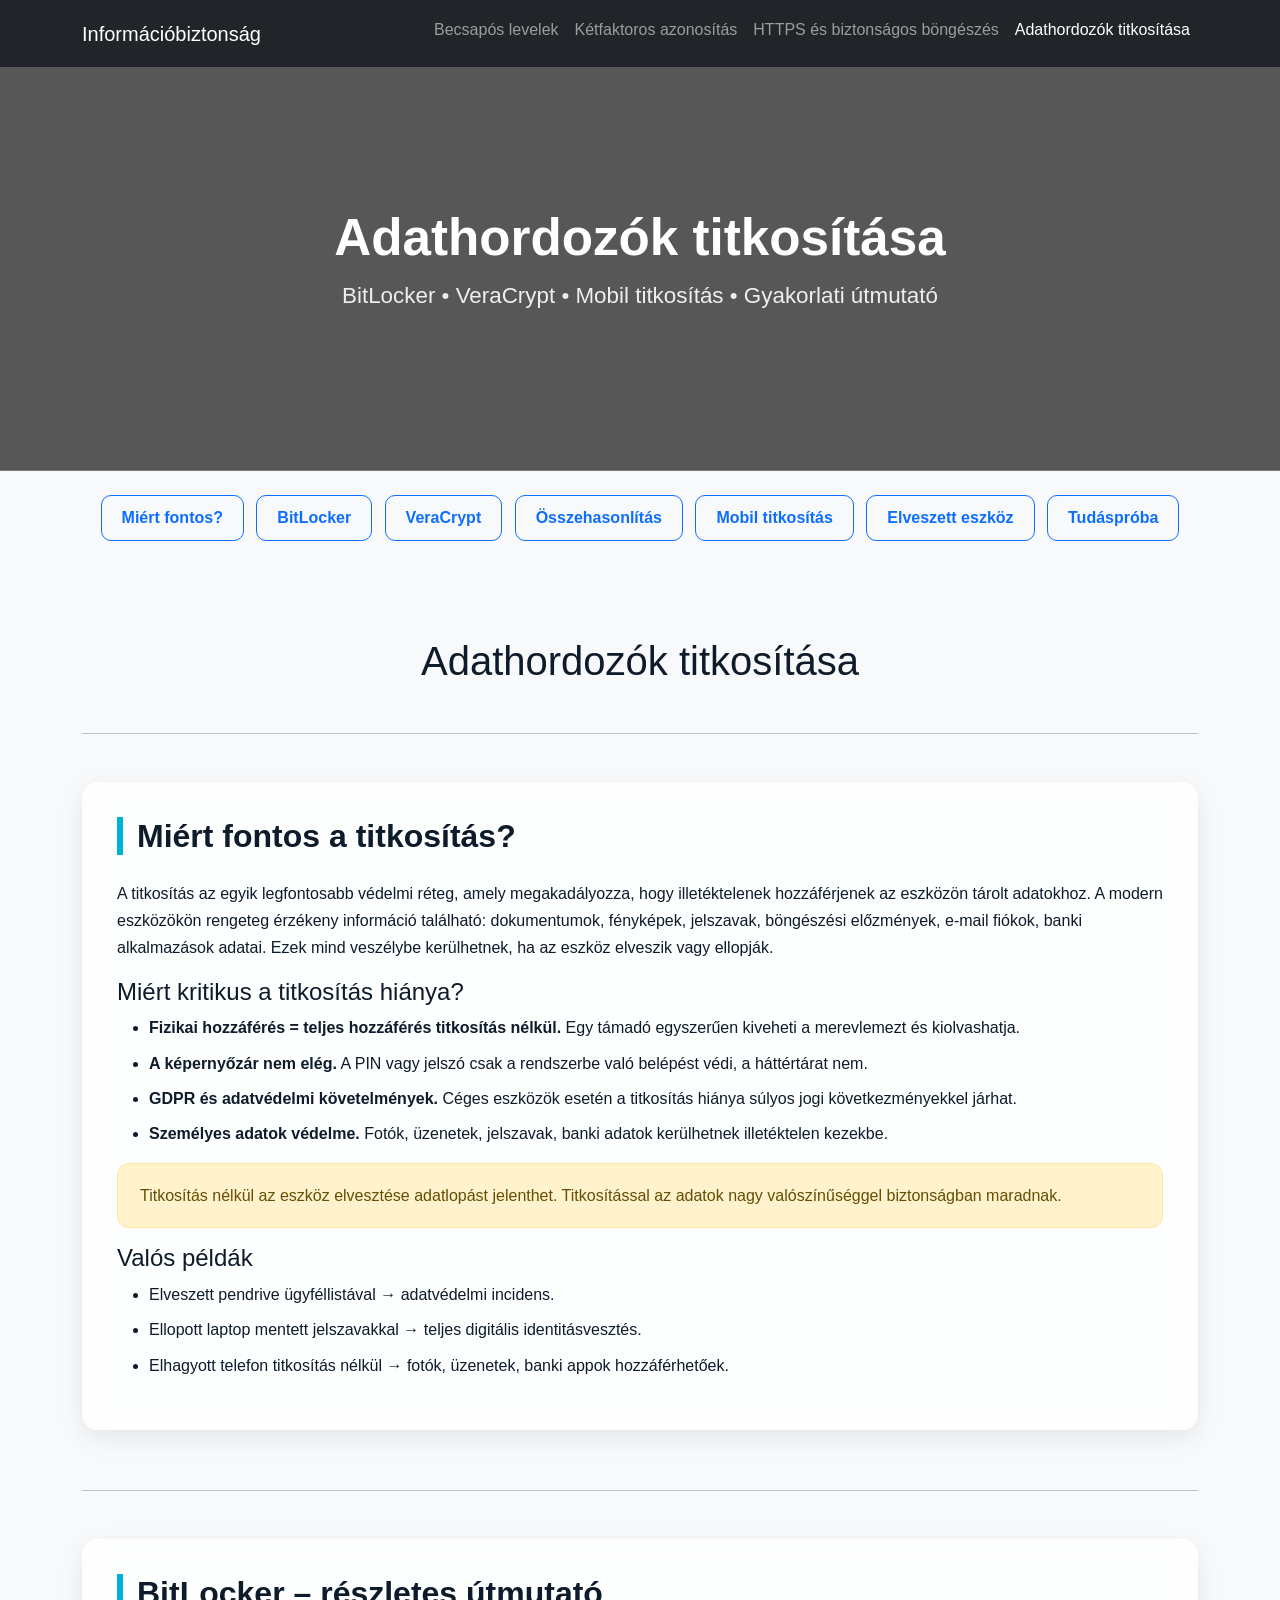
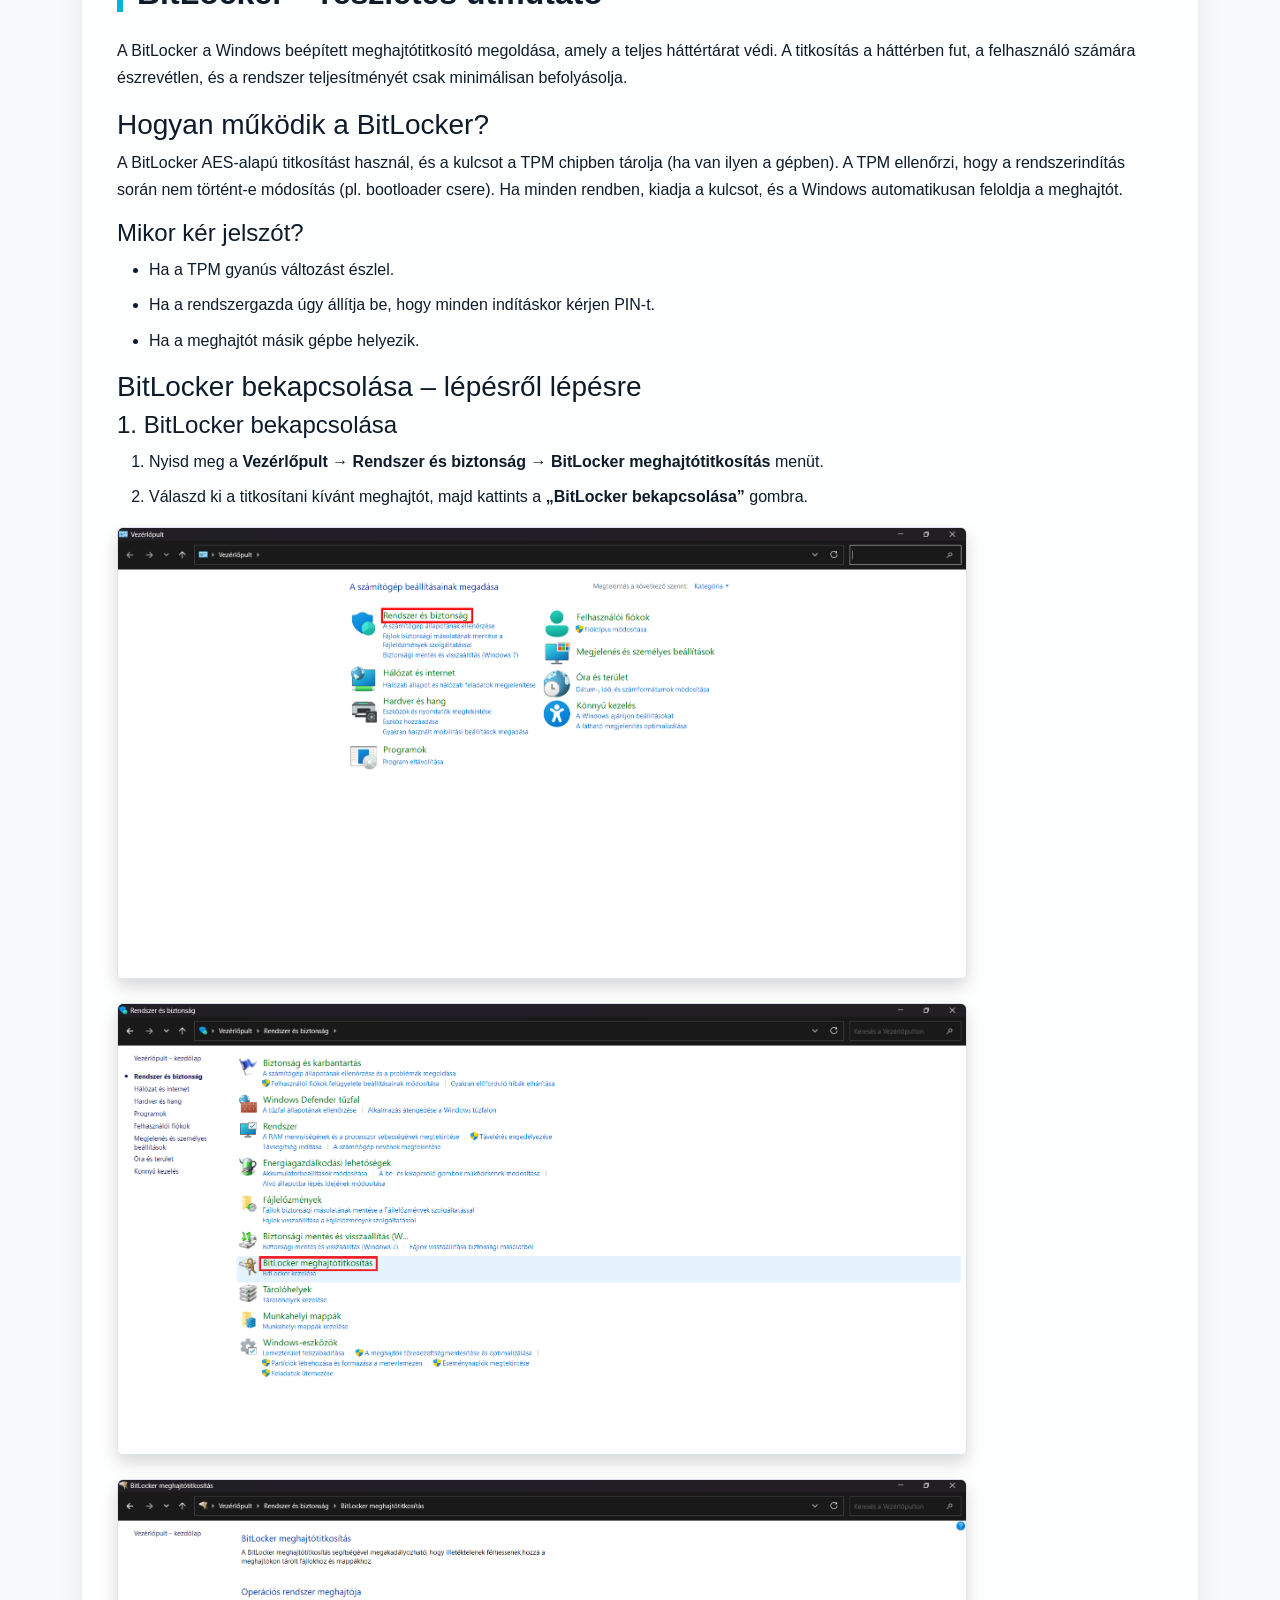
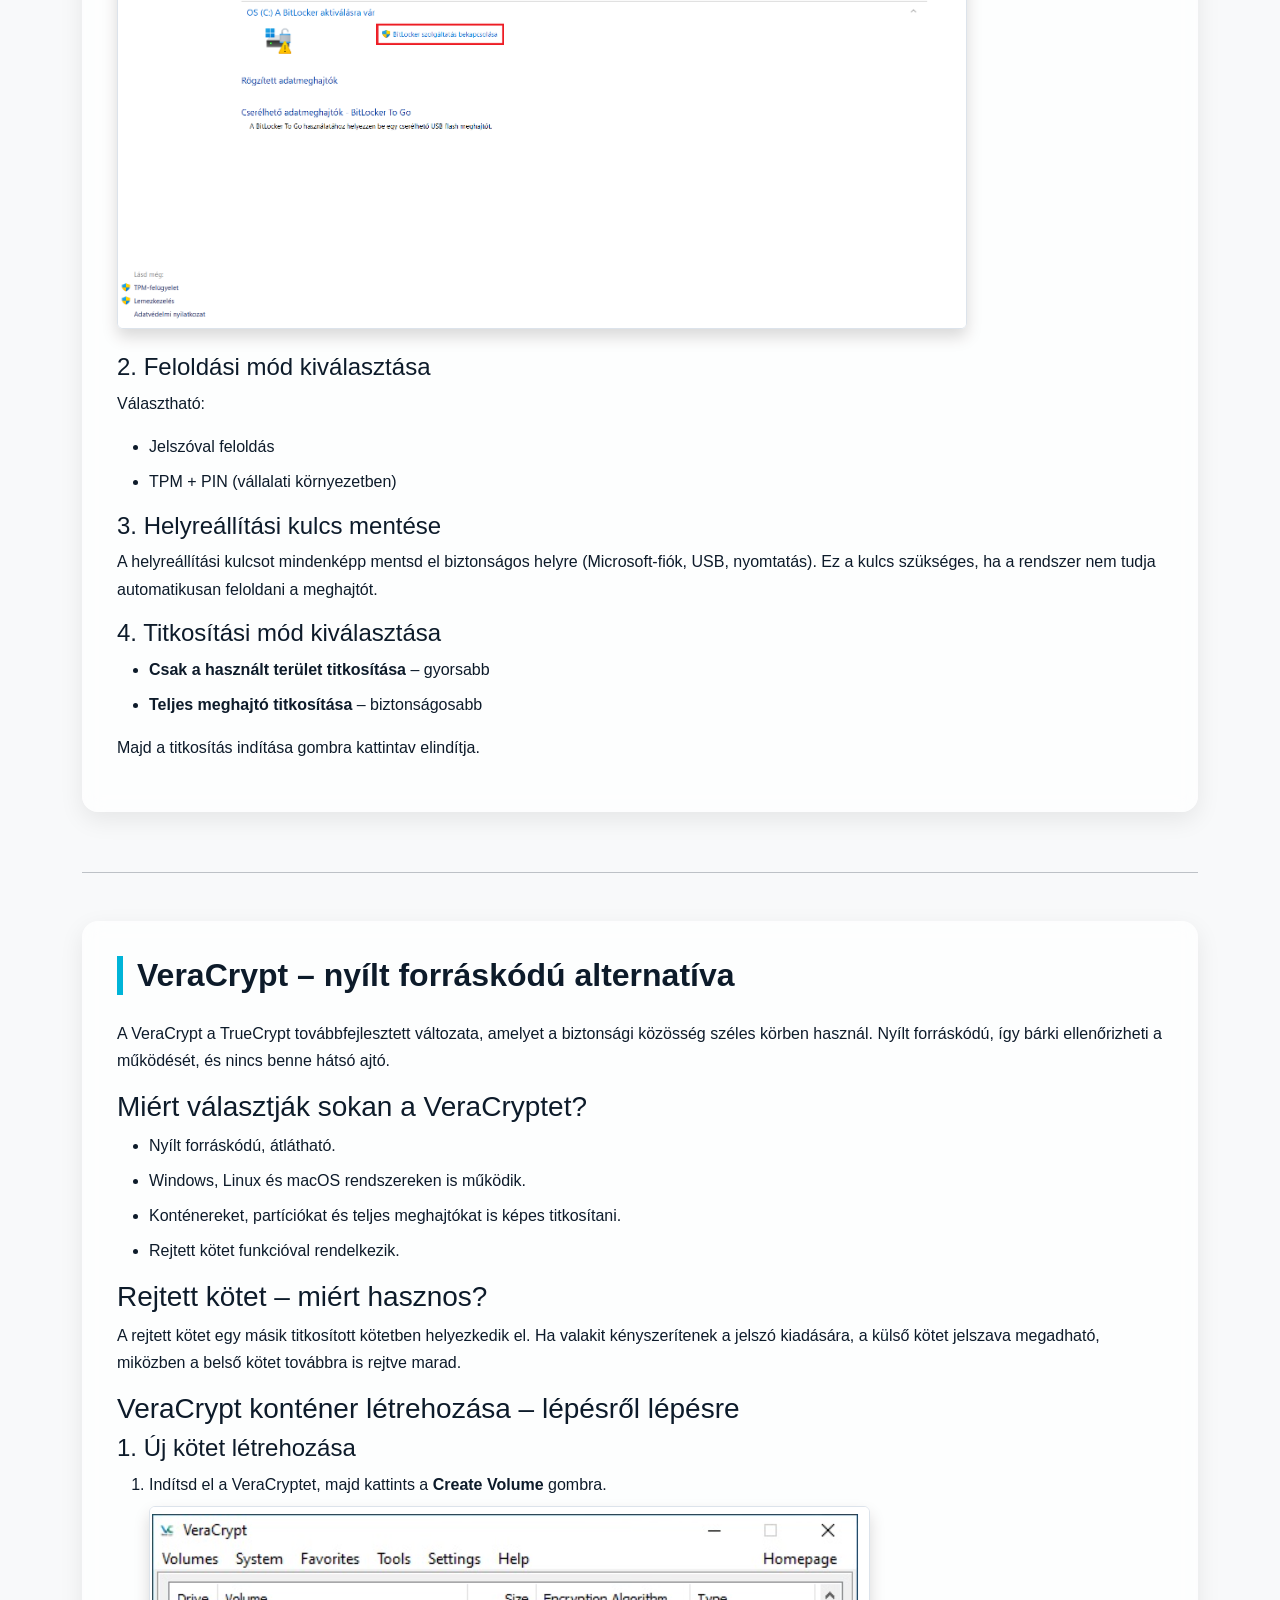
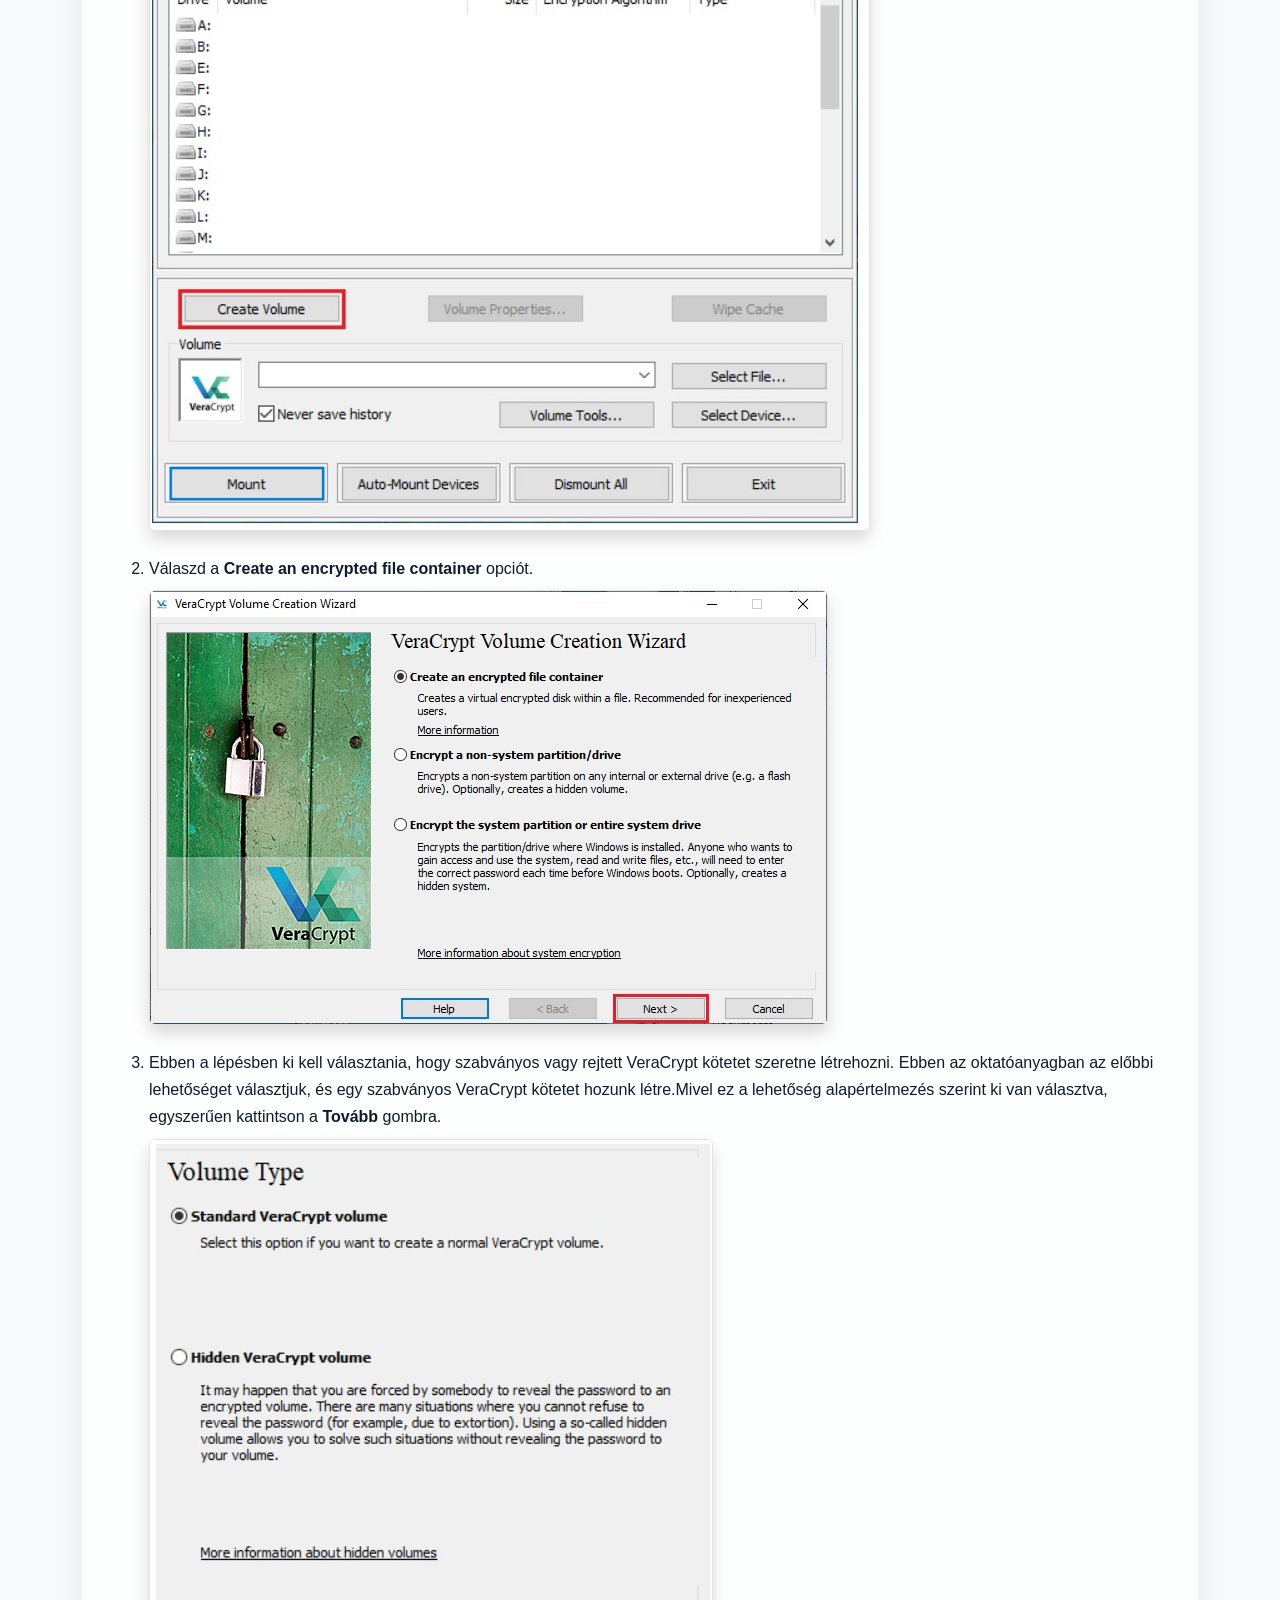
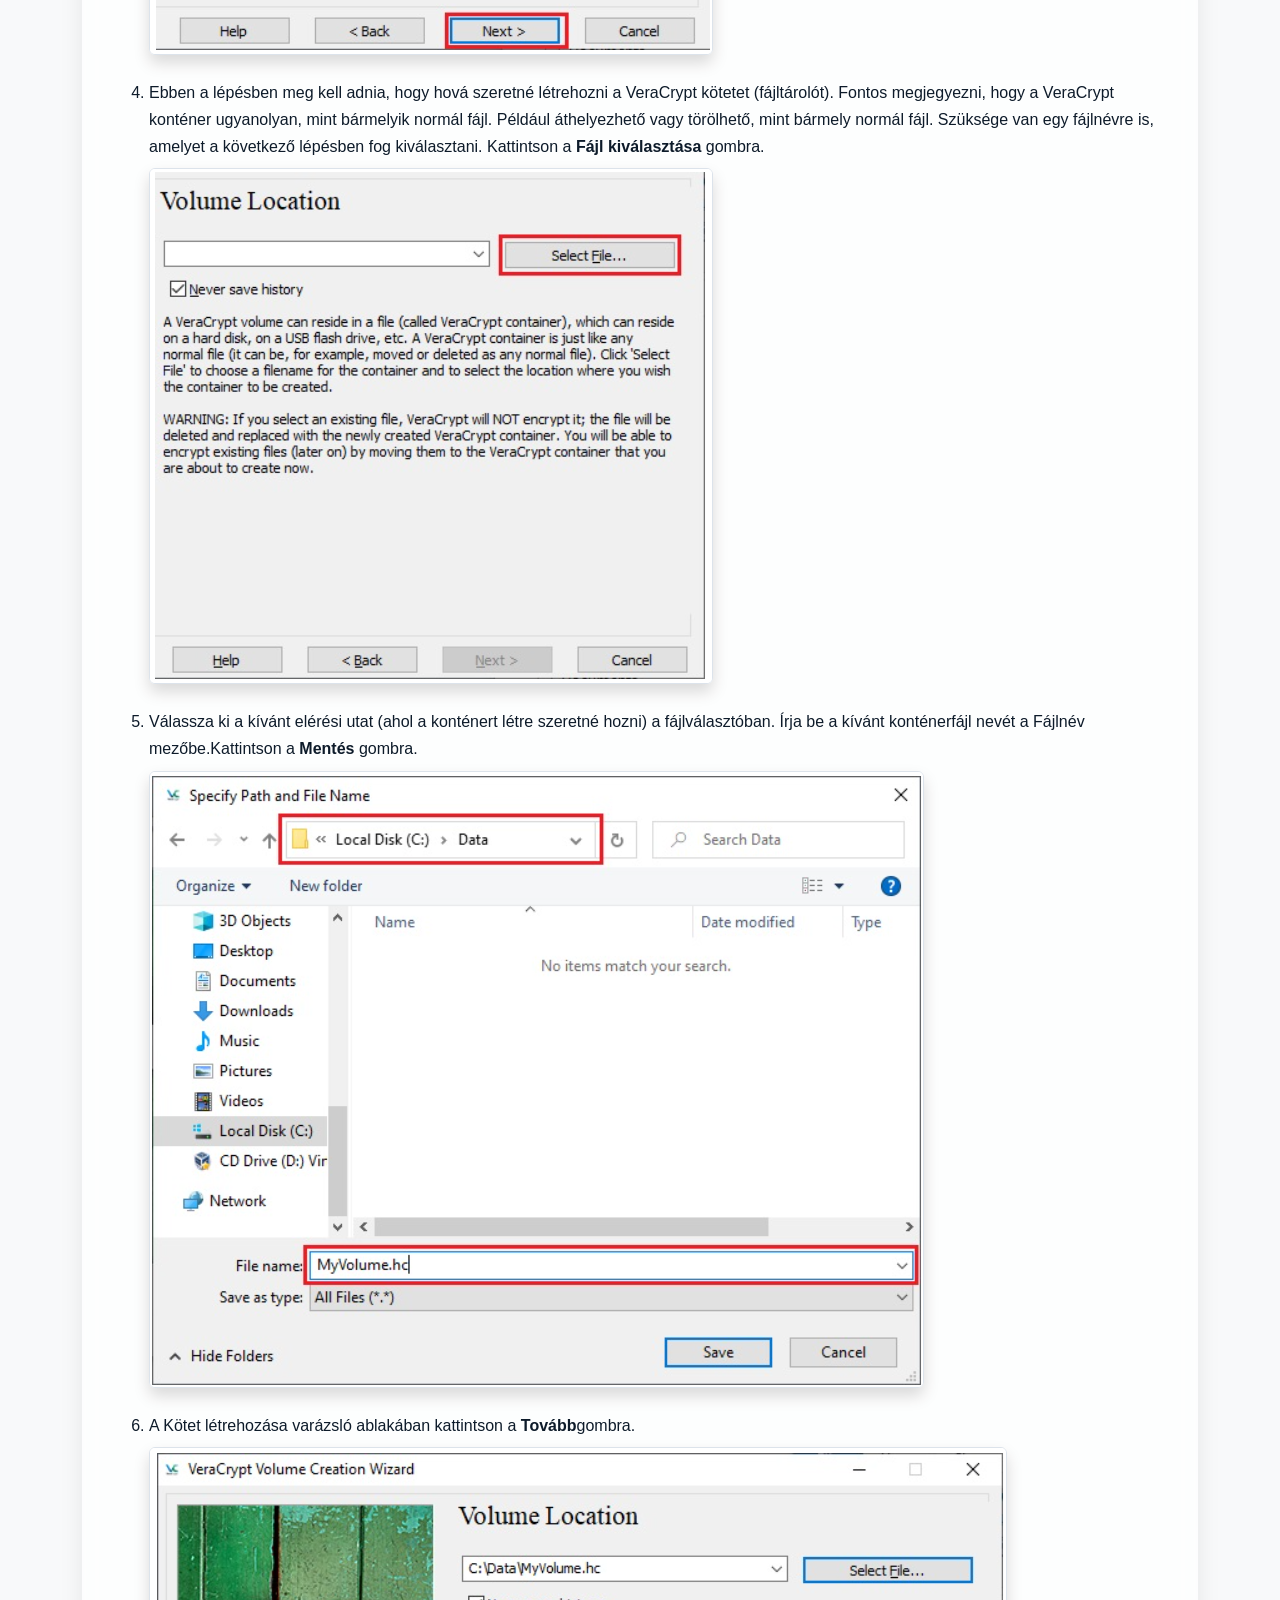
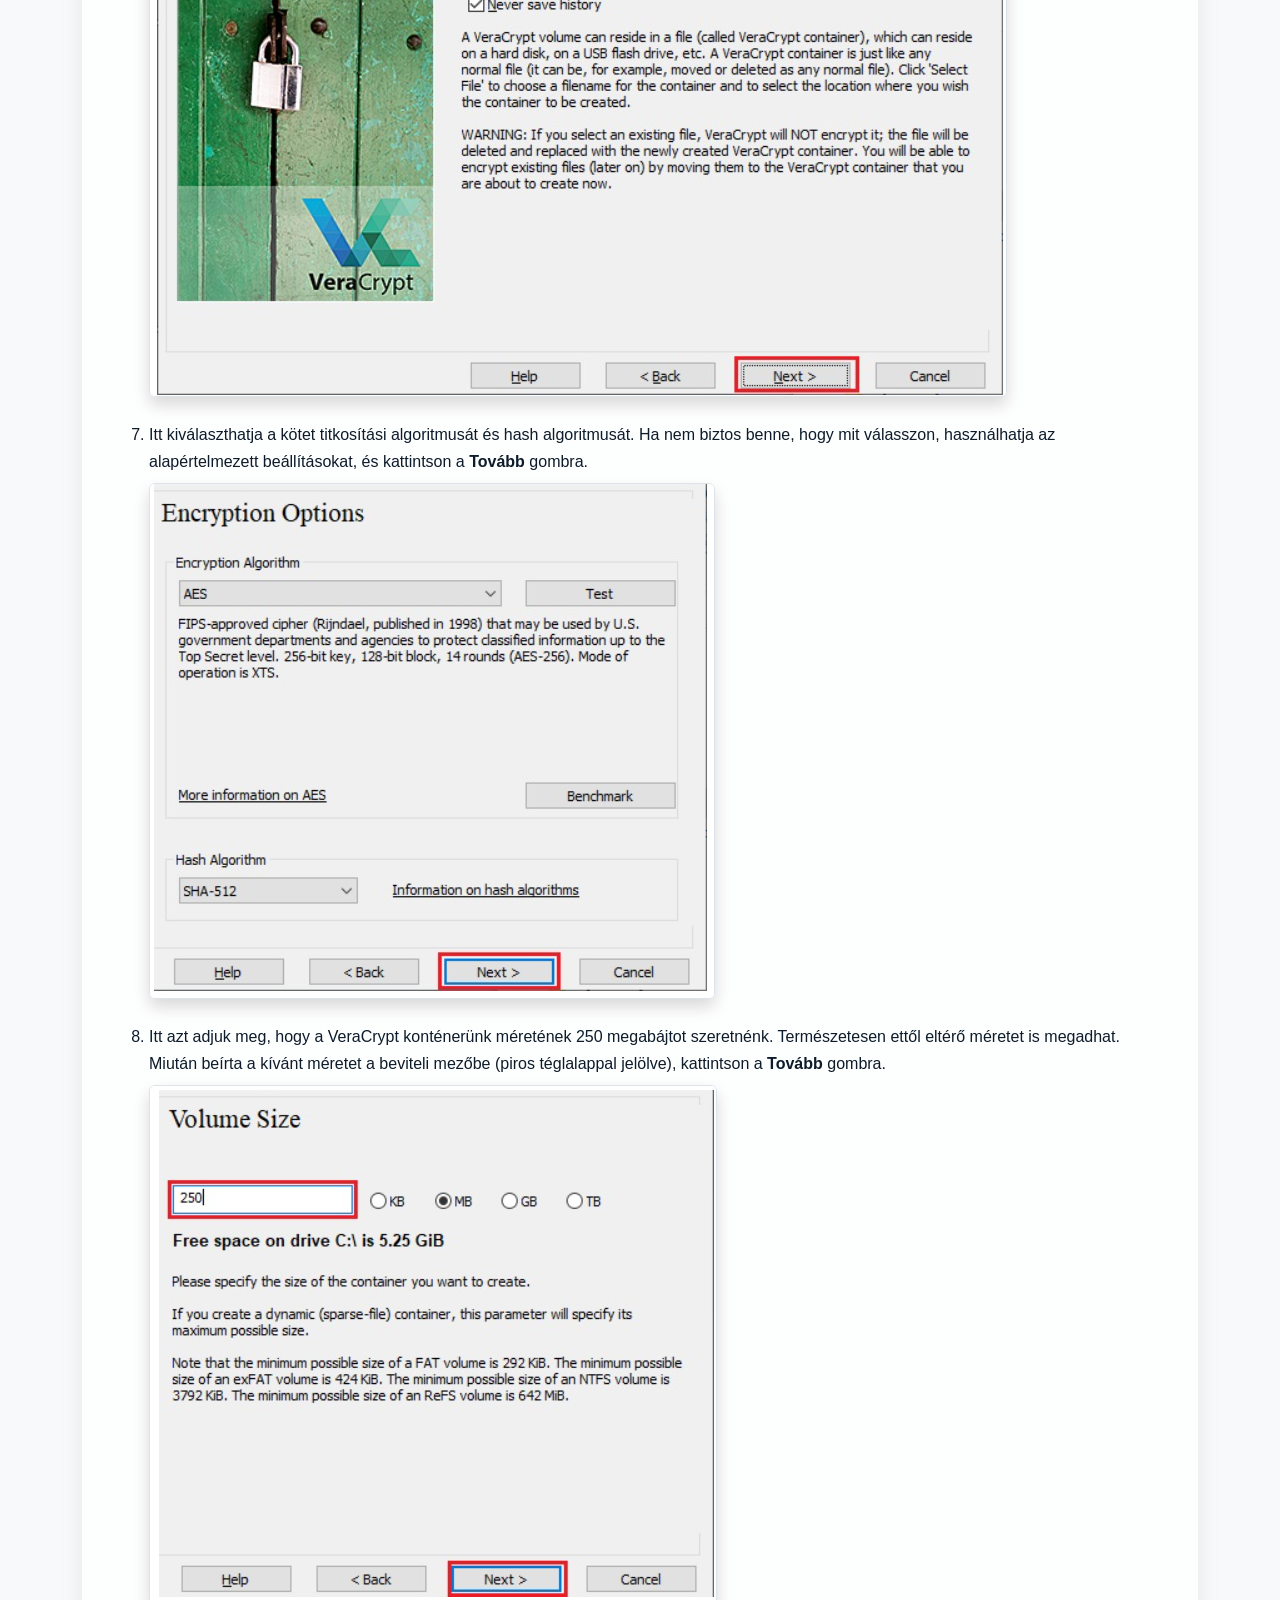
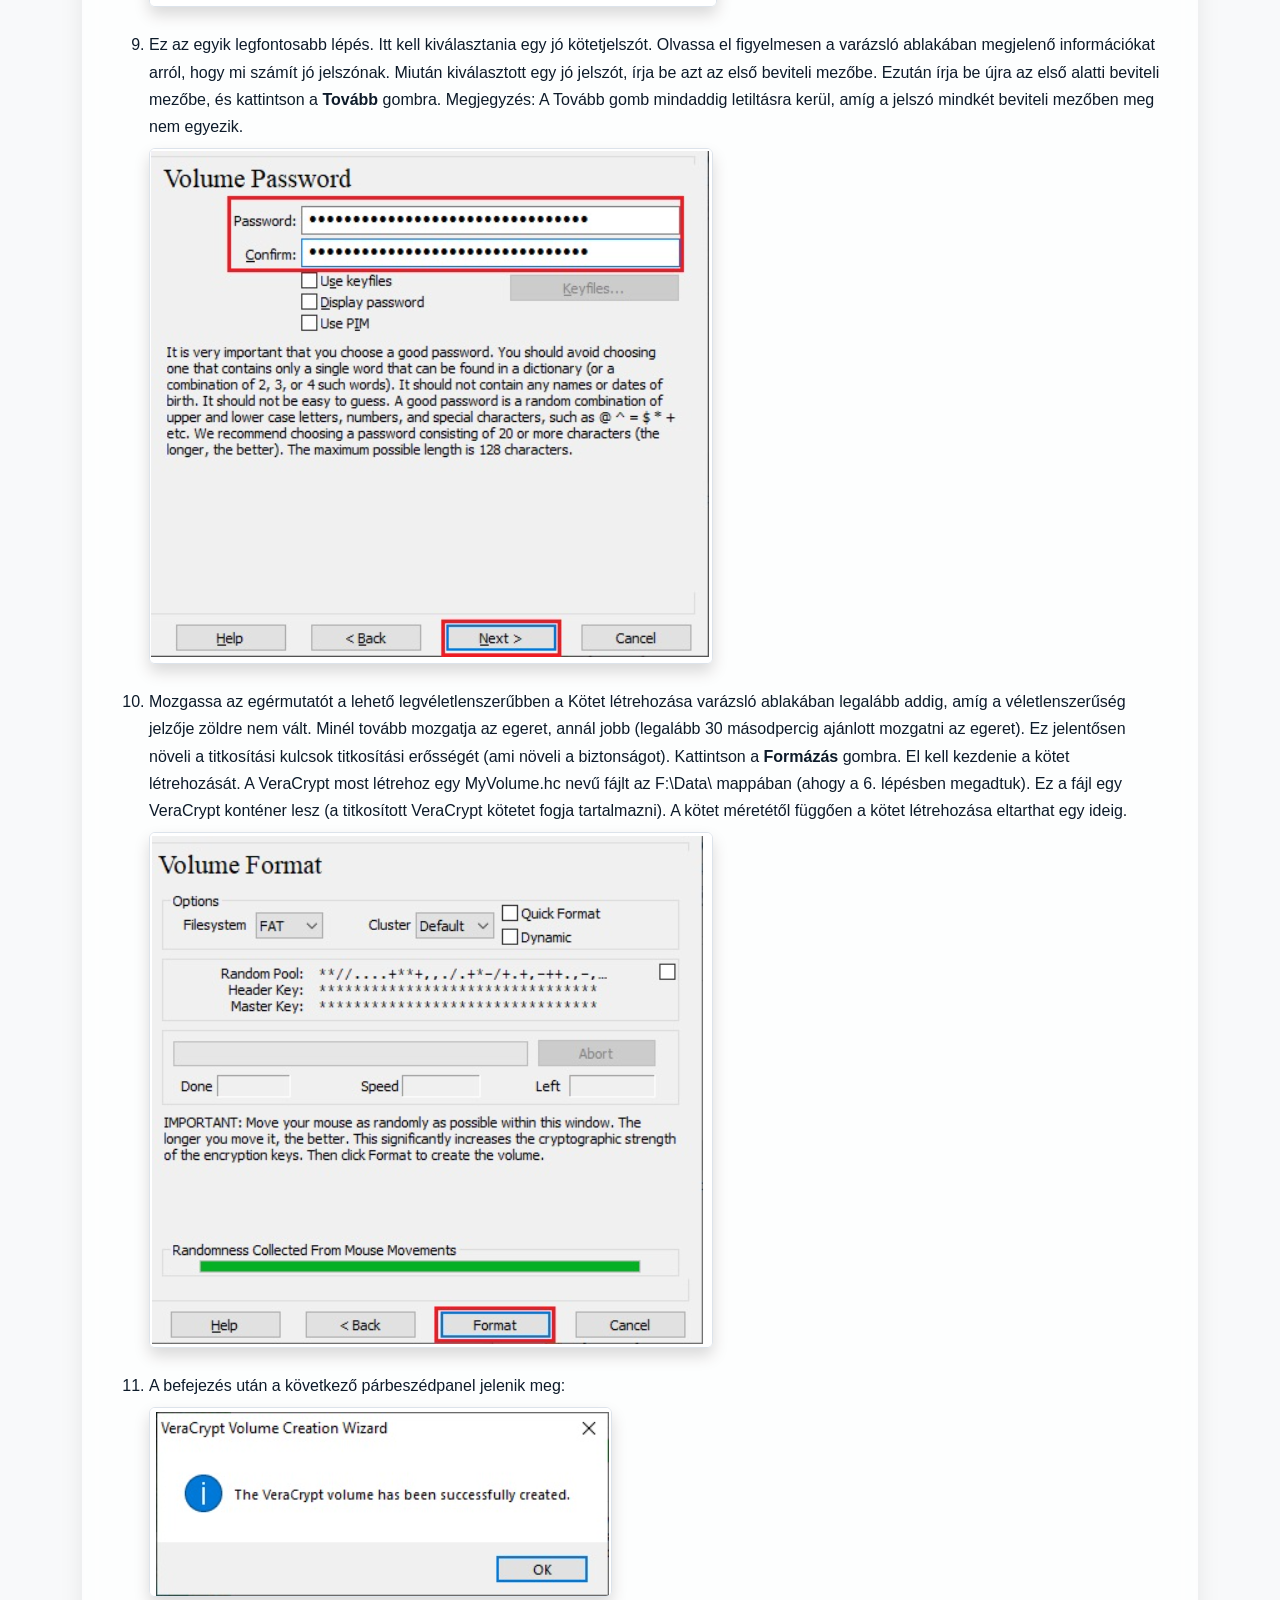
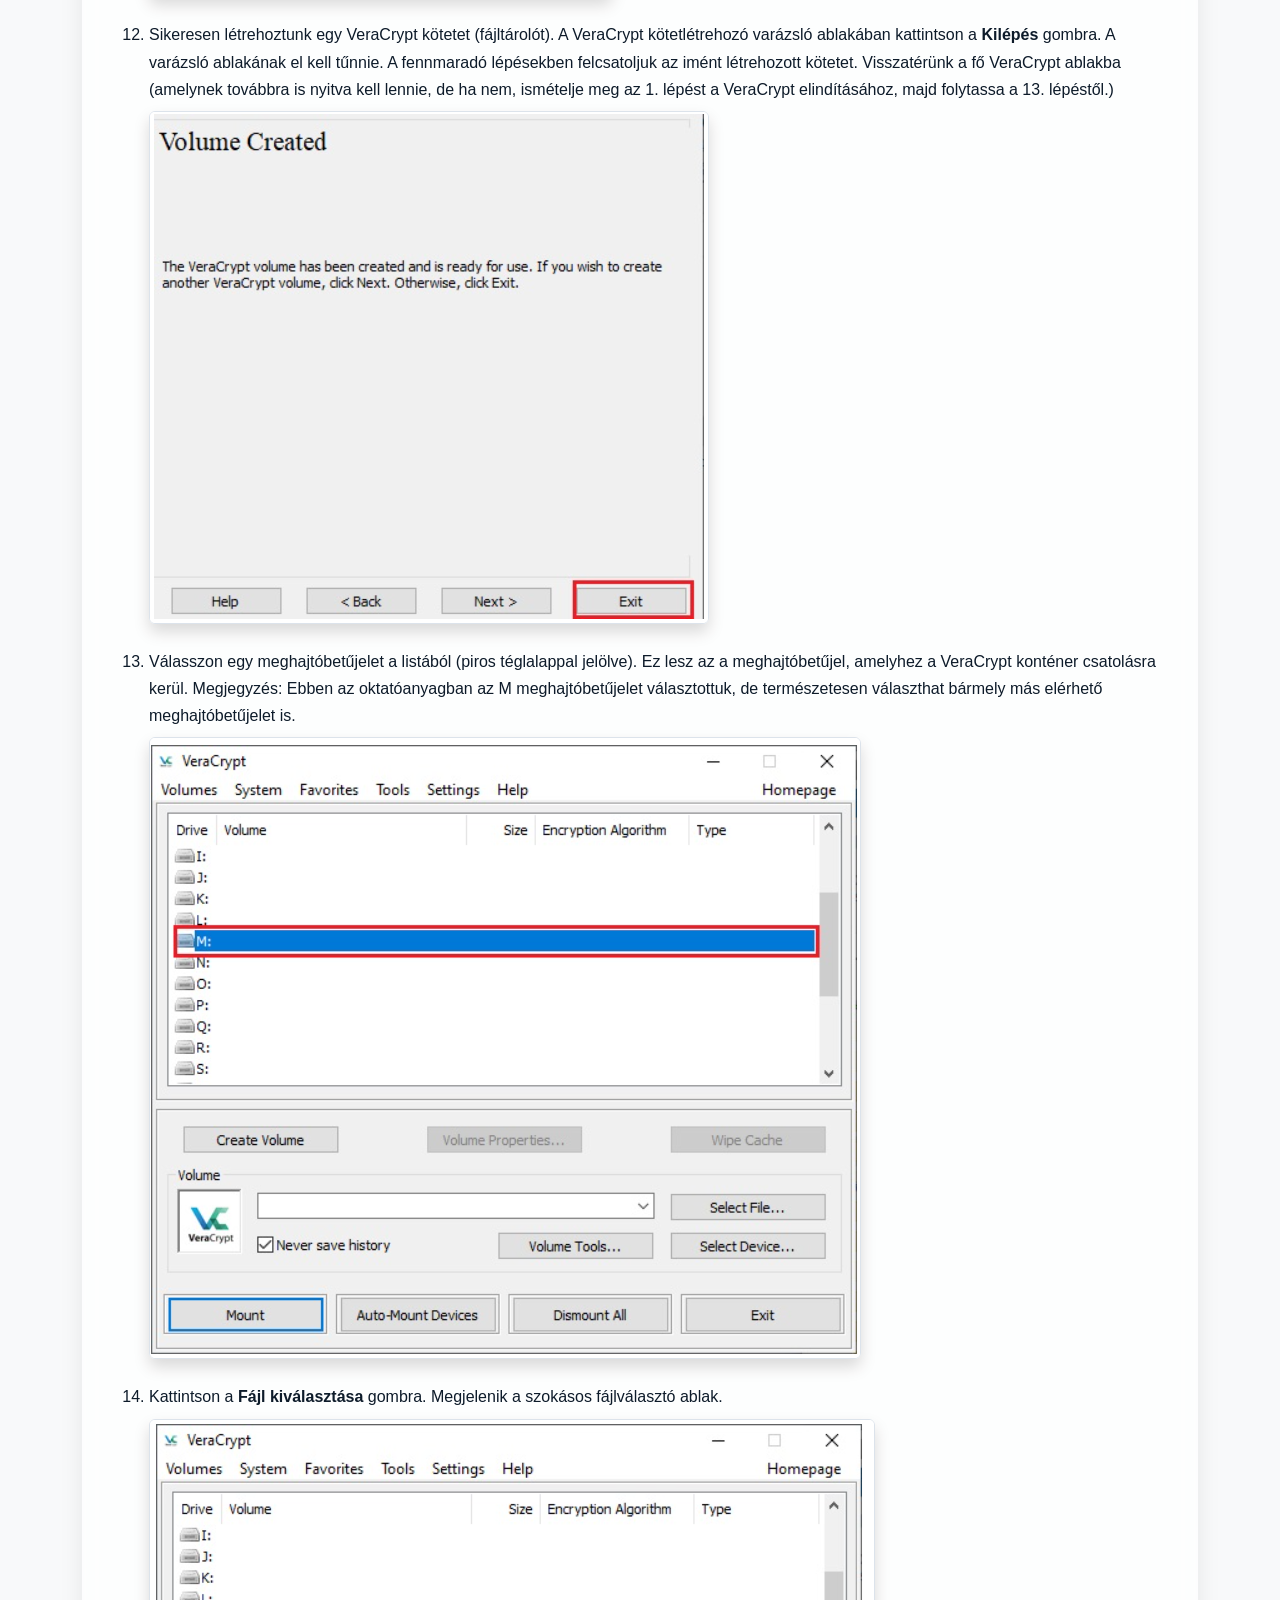
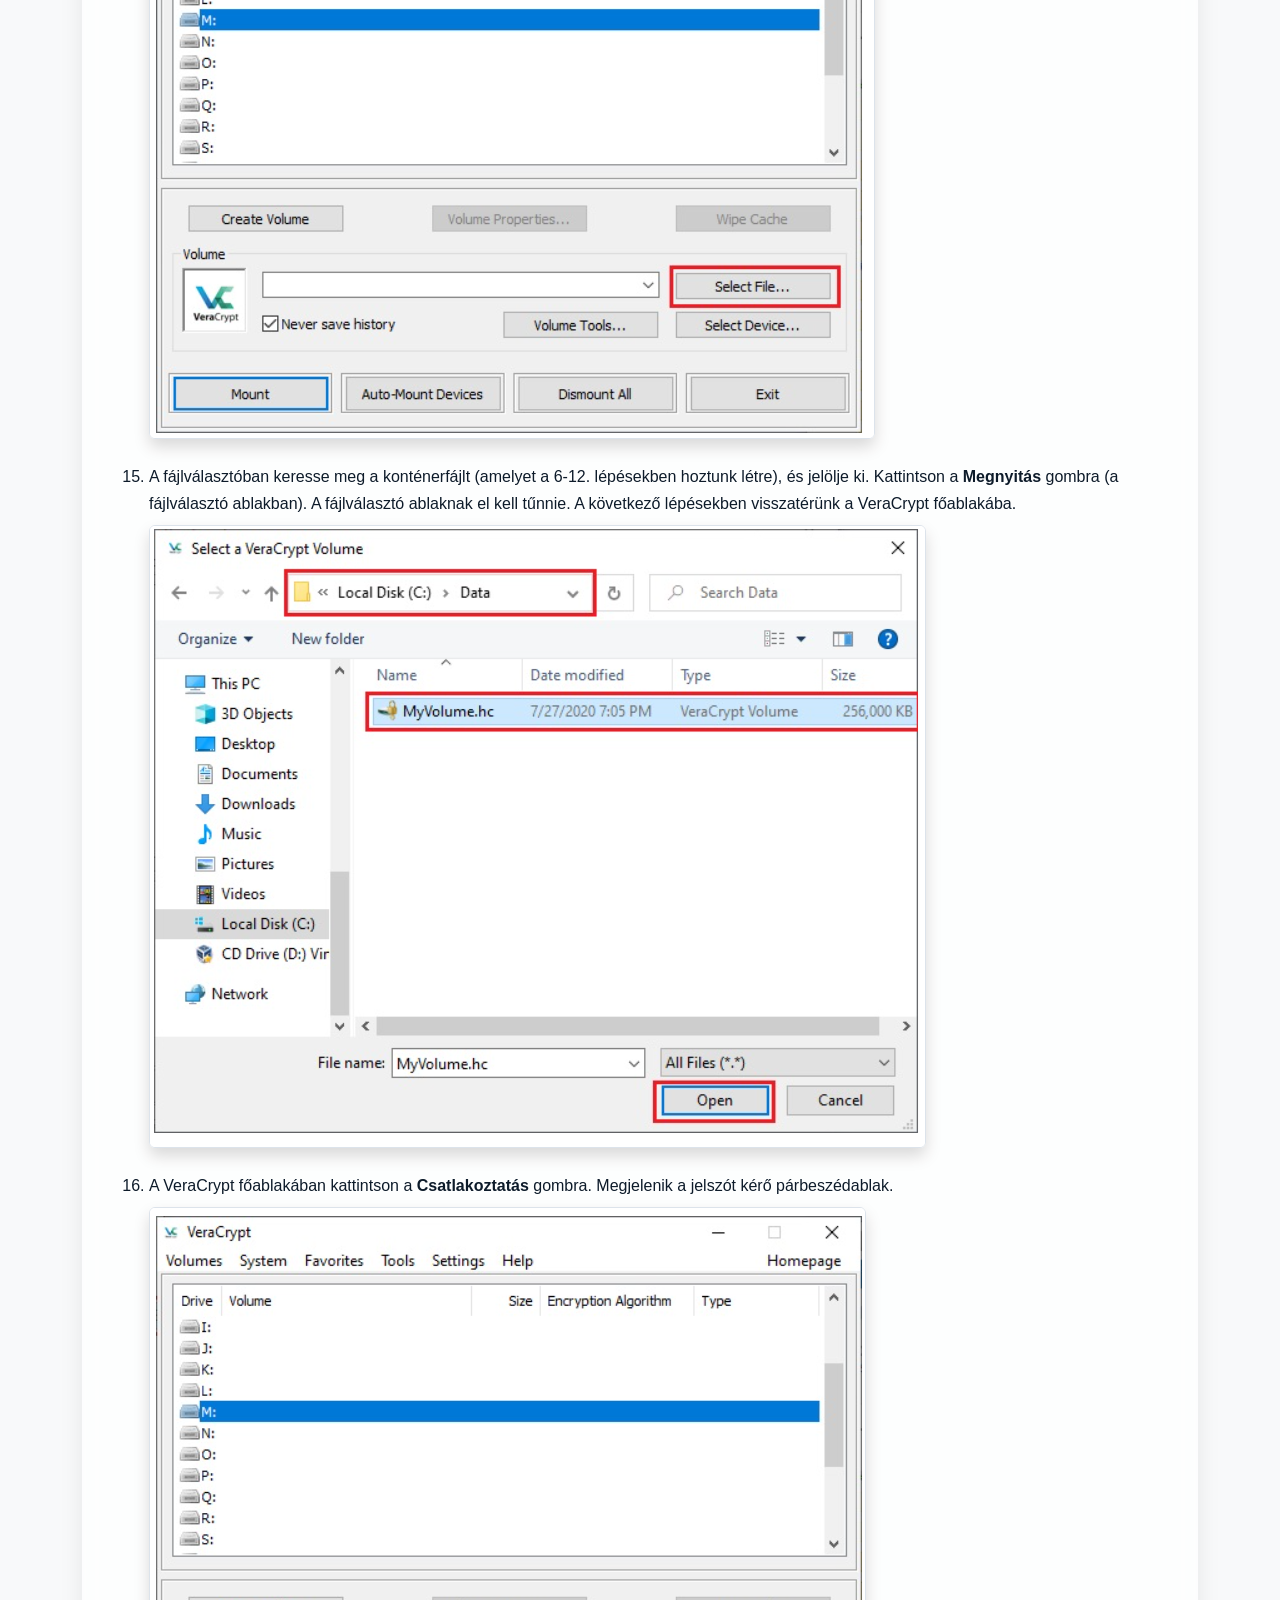
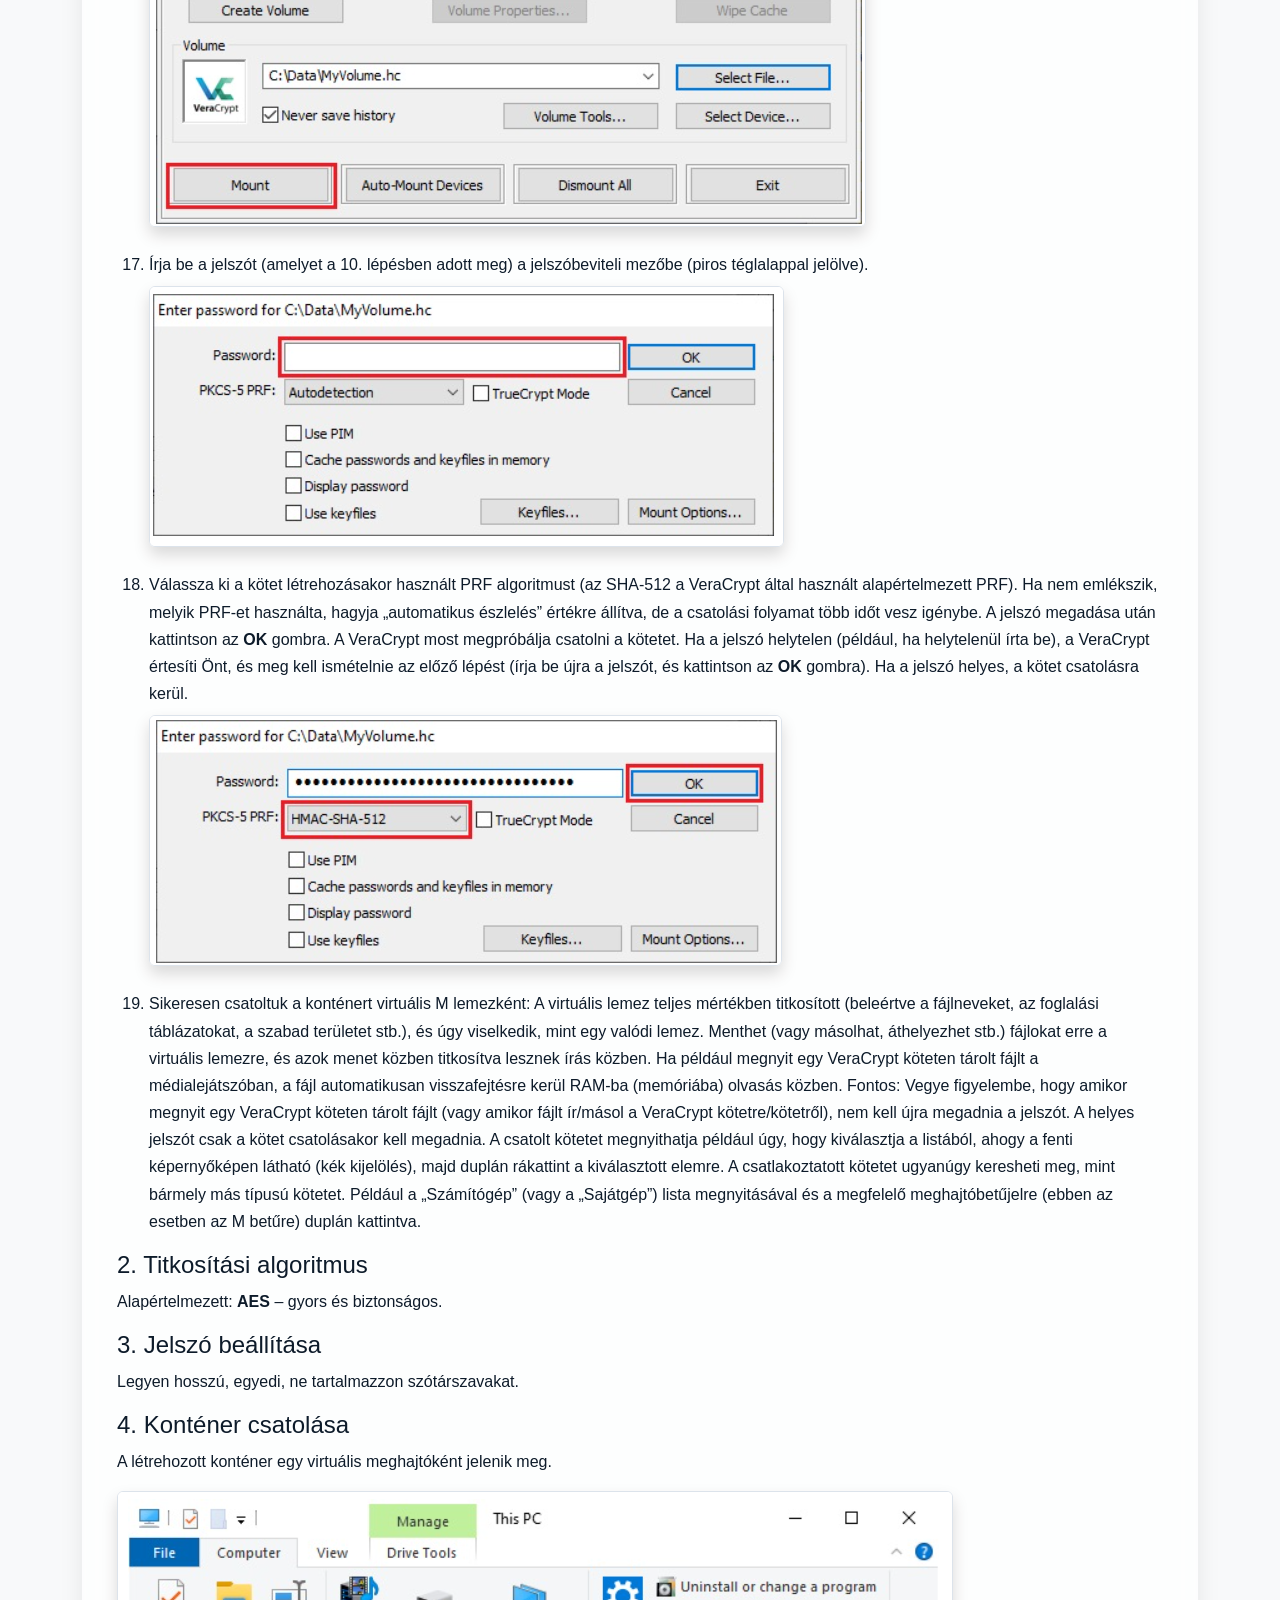
<file: adathordozok.html>
<!DOCTYPE html>
<html lang="hu">
<head>
    <meta charset="UTF-8">
    <meta name="viewport" content="width=device-width, initial-scale=1">
    <title>Adathordozók titkosítása – BitLocker, VeraCrypt, Mobil titkosítás</title>
    <link href="https://cdn.jsdelivr.net/npm/bootstrap@5.3.2/dist/css/bootstrap.min.css" rel="stylesheet">
    <link rel="stylesheet" href="style_adathordozok.css">
</head>

<body class="bg-light">

<nav class="navbar navbar-expand-lg navbar-dark bg-dark">
    <div class="container">
        <a class="navbar-brand" href="index.html">Információbiztonság</a>

        
        <button class="navbar-toggler" type="button" data-bs-toggle="collapse" data-bs-target="#mainNavbar">
            <span class="navbar-toggler-icon"></span>
        </button>

        <div class="collapse navbar-collapse" id="mainNavbar">
            <ul class="navbar-nav ms-auto">

                <li class="nav-item">
                    <a class="nav-link" href="becsapos_levelek.html">Becsapós levelek</a>
                </li>

                <li class="nav-item">
                    <a class="nav-link" href="ketfaktoros.html">Kétfaktoros azonosítás</a>
                </li>

                <li class="nav-item">
                    <a class="nav-link" href="https.html">HTTPS és biztonságos böngészés</a>
                </li>

                <li class="nav-item">
                    <a class="nav-link active" href="adathordozok.html">Adathordozók titkosítása</a>
                </li>

            </ul>
        </div>
    </div>
</nav>
<div class="hero">
    <h1>Adathordozók titkosítása</h1>
    <p>BitLocker • VeraCrypt • Mobil titkosítás • Gyakorlati útmutató</p>
</div>

<div class="wave"></div>

<div class="topic-nav text-center mt-4 mb-5">
    <a href="#fontos" class="btn btn-outline-primary mx-1">Miért fontos?</a>
    <a href="#bitlocker" class="btn btn-outline-primary mx-1">BitLocker</a>
    <a href="#veracrypt" class="btn btn-outline-primary mx-1">VeraCrypt</a>
    <a href="#tabla" class="btn btn-outline-primary mx-1">Összehasonlítás</a>
    <a href="#mobil" class="btn btn-outline-primary mx-1">Mobil titkosítás</a>
    <a href="#elveszett" class="btn btn-outline-primary mx-1">Elveszett eszköz</a>
    <a href="#quiz" class="btn btn-outline-primary mx-1">Tudáspróba</a>
</div>



<div class="container py-5">

    <h1 class="mb-4 text-center">Adathordozók titkosítása</h1>
    <hr class="my-5">

    
    <section id="fontos">
        <h2>Miért fontos a titkosítás?</h2>
        <p>
            A titkosítás az egyik legfontosabb védelmi réteg, amely megakadályozza, hogy illetéktelenek hozzáférjenek az eszközön tárolt adatokhoz.
            A modern eszközökön rengeteg érzékeny információ található: dokumentumok, fényképek, jelszavak, böngészési előzmények,
            e-mail fiókok, banki alkalmazások adatai. Ezek mind veszélybe kerülhetnek, ha az eszköz elveszik vagy ellopják.
        </p>

        <h4>Miért kritikus a titkosítás hiánya?</h4>
        <ul>
            <li><strong>Fizikai hozzáférés = teljes hozzáférés titkosítás nélkül.</strong> Egy támadó egyszerűen kiveheti a merevlemezt és kiolvashatja.</li>
            <li><strong>A képernyőzár nem elég.</strong> A PIN vagy jelszó csak a rendszerbe való belépést védi, a háttértárat nem.</li>
            <li><strong>GDPR és adatvédelmi követelmények.</strong> Céges eszközök esetén a titkosítás hiánya súlyos jogi következményekkel járhat.</li>
            <li><strong>Személyes adatok védelme.</strong> Fotók, üzenetek, jelszavak, banki adatok kerülhetnek illetéktelen kezekbe.</li>
        </ul>

        <p class="alert alert-warning">
            Titkosítás nélkül az eszköz elvesztése adatlopást jelenthet. Titkosítással az adatok nagy valószínűséggel biztonságban maradnak.
        </p>

        <h4>Valós példák</h4>
        <ul>
            <li>Elveszett pendrive ügyféllistával → adatvédelmi incidens.</li>
            <li>Ellopott laptop mentett jelszavakkal → teljes digitális identitásvesztés.</li>
            <li>Elhagyott telefon titkosítás nélkül → fotók, üzenetek, banki appok hozzáférhetőek.</li>
        </ul>
    </section>

    <hr class="my-5">

    
    <section id="bitlocker">
        <h2>BitLocker – részletes útmutató</h2>
        <p>
            A BitLocker a Windows beépített meghajtótitkosító megoldása, amely a teljes háttértárat védi. A titkosítás a háttérben fut,
            a felhasználó számára észrevétlen, és a rendszer teljesítményét csak minimálisan befolyásolja.
        </p>

        <h3>Hogyan működik a BitLocker?</h3>
        <p>
            A BitLocker AES-alapú titkosítást használ, és a kulcsot a TPM chipben tárolja (ha van ilyen a gépben). A TPM ellenőrzi,
            hogy a rendszerindítás során nem történt-e módosítás (pl. bootloader csere). Ha minden rendben, kiadja a kulcsot,
            és a Windows automatikusan feloldja a meghajtót.
        </p>

        <h4>Mikor kér jelszót?</h4>
        <ul>
            <li>Ha a TPM gyanús változást észlel.</li>
            <li>Ha a rendszergazda úgy állítja be, hogy minden indításkor kérjen PIN-t.</li>
            <li>Ha a meghajtót másik gépbe helyezik.</li>
        </ul>

        <h3>BitLocker bekapcsolása – lépésről lépésre</h3>

        <h4>1. BitLocker bekapcsolása</h4>
        <ol>
            <li>Nyisd meg a <strong>Vezérlőpult → Rendszer és biztonság → BitLocker meghajtótitkosítás</strong> menüt.</li>
            <li>Válaszd ki a titkosítani kívánt meghajtót, majd kattints a <strong>„BitLocker bekapcsolása”</strong> gombra.</li>
        </ol>
        <img src="images/bitlocker1.png" class="img-fluid rounded shadow mb-4" alt="BitLocker képernyőkép" width="850px" height="850px">
        <img src="images/bitlocker2.png" class="img-fluid rounded shadow mb-4" alt="BitLocker képernyőkép" width="850px" height="850px">
        <img src="images/bitlocker3.png" class="img-fluid rounded shadow mb-4" alt="BitLocker képernyőkép" width="850px" height="850px">
        <h4>2. Feloldási mód kiválasztása</h4>
        <p>Választható:</p>
        <ul>
            <li>Jelszóval feloldás</li>
            <li>TPM + PIN (vállalati környezetben)</li>
        </ul>

        <h4>3. Helyreállítási kulcs mentése</h4>
        <p>
            A helyreállítási kulcsot mindenképp mentsd el biztonságos helyre (Microsoft-fiók, USB, nyomtatás).
            Ez a kulcs szükséges, ha a rendszer nem tudja automatikusan feloldani a meghajtót.
        </p>

        <h4>4. Titkosítási mód kiválasztása</h4>
        <ul>
            <li><strong>Csak a használt terület titkosítása</strong> – gyorsabb</li>
            <li><strong>Teljes meghajtó titkosítása</strong> – biztonságosabb</li>
        </ul>
        <p>Majd a titkosítás indítása gombra kattintav elindítja.</p>


    </section>

    <hr class="my-5">

    
    <section id="veracrypt">
        <h2>VeraCrypt – nyílt forráskódú alternatíva</h2>
        <p>
            A VeraCrypt a TrueCrypt továbbfejlesztett változata, amelyet a biztonsági közösség széles körben használ.
            Nyílt forráskódú, így bárki ellenőrizheti a működését, és nincs benne hátsó ajtó.
        </p>

        <h3>Miért választják sokan a VeraCryptet?</h3>
        <ul>
            <li>Nyílt forráskódú, átlátható.</li>
            <li>Windows, Linux és macOS rendszereken is működik.</li>
            <li>Konténereket, partíciókat és teljes meghajtókat is képes titkosítani.</li>
            <li>Rejtett kötet funkcióval rendelkezik.</li>
        </ul>

        <h3>Rejtett kötet – miért hasznos?</h3>
        <p>
            A rejtett kötet egy másik titkosított kötetben helyezkedik el. Ha valakit kényszerítenek a jelszó kiadására,
            a külső kötet jelszava megadható, miközben a belső kötet továbbra is rejtve marad.
        </p>

        <h3>VeraCrypt konténer létrehozása – lépésről lépésre</h3>

        <h4>1. Új kötet létrehozása</h4>
        <ol>
            <li>Indítsd el a VeraCryptet, majd kattints a <strong>Create Volume</strong> gombra.</li>
            <img src="images/veracrypt2.png" class="img-fluid rounded shadow mb-4" alt="VeraCrypt Volume Wizard">
            <li>Válaszd a <strong>Create an encrypted file container</strong> opciót.</li>
            <img src="images/veracrypt1.jpg" class="img-fluid rounded shadow mb-4" alt="VeraCrypt Volume Wizard">
            <li>Ebben a lépésben ki kell választania, hogy szabványos vagy rejtett VeraCrypt kötetet szeretne létrehozni. Ebben az oktatóanyagban az előbbi lehetőséget választjuk, és egy szabványos VeraCrypt kötetet hozunk létre.Mivel ez a lehetőség alapértelmezés szerint ki van választva, egyszerűen kattintson a <strong>Tovább </strong> gombra.</li>
            <img src="images/veracrypt3.png" class="img-fluid rounded shadow mb-4" alt="VeraCrypt Volume Wizard">
            <li>Ebben a lépésben meg kell adnia, hogy hová szeretné létrehozni a VeraCrypt kötetet (fájltárolót). Fontos megjegyezni, hogy a VeraCrypt konténer ugyanolyan, mint bármelyik normál fájl. Például áthelyezhető vagy törölhető, mint bármely normál fájl. Szüksége van egy fájlnévre is, amelyet a következő lépésben fog kiválasztani. Kattintson a <strong>Fájl kiválasztása </strong> gombra.</li>
            <img src="images/veracrypt4.png" class="img-fluid rounded shadow mb-4" alt="VeraCrypt Volume Wizard">
            <li>Válassza ki a kívánt elérési utat (ahol a konténert létre szeretné hozni) a fájlválasztóban. Írja be a kívánt konténerfájl nevét a Fájlnév mezőbe.Kattintson a <strong> Mentés</strong> gombra.</li>
            <img src="images/veracrypt5.png" class="img-fluid rounded shadow mb-4" alt="VeraCrypt Volume Wizard">
            <li>A Kötet létrehozása varázsló ablakában kattintson a <strong>Tovább</strong>gombra.</li>
            <img src="images/veracrypt6.jpg" class="img-fluid rounded shadow mb-4" alt="VeraCrypt Volume Wizard">
            <li>Itt kiválaszthatja a kötet titkosítási algoritmusát és hash algoritmusát. Ha nem biztos benne, hogy mit válasszon, használhatja az alapértelmezett beállításokat, és kattintson a <strong>Tovább</strong> gombra.</li>
            <img src="images/veracrypt7.png" class="img-fluid rounded shadow mb-4" alt="VeraCrypt Volume Wizard">
            <li>Itt azt adjuk meg, hogy a VeraCrypt konténerünk méretének 250 megabájtot szeretnénk. Természetesen ettől eltérő méretet is megadhat. Miután beírta a kívánt méretet a beviteli mezőbe (piros téglalappal jelölve), kattintson a <strong>Tovább</strong> gombra.</li>
            <img src="images/veracrypt8.png" class="img-fluid rounded shadow mb-4" alt="VeraCrypt Volume Wizard">
            <li>Ez az egyik legfontosabb lépés. Itt kell kiválasztania egy jó kötetjelszót. Olvassa el figyelmesen a varázsló ablakában megjelenő információkat arról, hogy mi számít jó jelszónak.
                Miután kiválasztott egy jó jelszót, írja be azt az első beviteli mezőbe. Ezután írja be újra az első alatti beviteli mezőbe, és kattintson a <strong>Tovább</strong> gombra.
                Megjegyzés: A Tovább gomb mindaddig letiltásra kerül, amíg a jelszó mindkét beviteli mezőben meg nem egyezik.</li>
            <img src="images/veracrypt9.jpg" class="img-fluid rounded shadow mb-4" alt="VeraCrypt Volume Wizard">
            <li>
                Mozgassa az egérmutatót a lehető legvéletlenszerűbben a Kötet létrehozása varázsló ablakában legalább addig, amíg a véletlenszerűség jelzője zöldre nem vált. 
                Minél tovább mozgatja az egeret, annál jobb (legalább 30 másodpercig ajánlott mozgatni az egeret).
                Ez jelentősen növeli a titkosítási kulcsok titkosítási erősségét (ami növeli a biztonságot).
                Kattintson a <strong>Formázás</strong> gombra.
                El kell kezdenie a kötet létrehozását. A VeraCrypt most létrehoz egy MyVolume.hc nevű fájlt az F:\Data\ mappában (ahogy a 6. lépésben megadtuk). 
                Ez a fájl egy VeraCrypt konténer lesz (a titkosított VeraCrypt kötetet fogja tartalmazni). A kötet méretétől függően a kötet létrehozása eltarthat egy ideig.
            </li>
            <img src="images/veracrypt10.jpg" class="img-fluid rounded shadow mb-4" alt="VeraCrypt Volume Wizard">
            <li>A befejezés után a következő párbeszédpanel jelenik meg: </li>
            <img src="images/veracrypt11.jpg" class="img-fluid rounded shadow mb-4" alt="VeraCrypt Volume Wizard">
            <li>Sikeresen létrehoztunk egy VeraCrypt kötetet (fájltárolót). A VeraCrypt kötetlétrehozó varázsló ablakában kattintson a <strong>Kilépés</strong> gombra.
            A varázsló ablakának el kell tűnnie.
            A fennmaradó lépésekben felcsatoljuk az imént létrehozott kötetet. 
            Visszatérünk a fő VeraCrypt ablakba (amelynek továbbra is nyitva kell lennie, de ha nem, ismételje meg az 1. lépést a VeraCrypt elindításához, majd folytassa a 13. lépéstől.)</li>
            <img src="images/veracrypt12.jpg" class="img-fluid rounded shadow mb-4" alt="VeraCrypt Volume Wizard">
            <li>Válasszon egy meghajtóbetűjelet a listából (piros téglalappal jelölve). Ez lesz az a meghajtóbetűjel, amelyhez a VeraCrypt konténer csatolásra kerül.
                Megjegyzés: Ebben az oktatóanyagban az M meghajtóbetűjelet választottuk, de természetesen választhat bármely más elérhető meghajtóbetűjelet is.</li>
            <img src="images/veracrypt13.jpg" class="img-fluid rounded shadow mb-4" alt="VeraCrypt Volume Wizard">
            <li>Kattintson a <strong>Fájl kiválasztása </strong>gombra.

                Megjelenik a szokásos fájlválasztó ablak.</li>
            <img src="images/veracrypt14.jpg" class="img-fluid rounded shadow mb-4" alt="VeraCrypt Volume Wizard">
            <li>A fájlválasztóban keresse meg a konténerfájlt (amelyet a 6-12. lépésekben hoztunk létre), és jelölje ki. Kattintson a <strong>Megnyitás</strong> gombra (a fájlválasztó ablakban).
                A fájlválasztó ablaknak el kell tűnnie.
                A következő lépésekben visszatérünk a VeraCrypt főablakába.</li>
            <img src="images/veracrypt15.jpg" class="img-fluid rounded shadow mb-4" alt="VeraCrypt Volume Wizard">
            <li>A VeraCrypt főablakában kattintson a <strong>Csatlakoztatás</strong> gombra. Megjelenik a jelszót kérő párbeszédablak.</li>
            <img src="images/veracrypt16.jpg" class="img-fluid rounded shadow mb-4" alt="VeraCrypt Volume Wizard">
            <li>Írja be a jelszót (amelyet a 10. lépésben adott meg) a jelszóbeviteli mezőbe (piros téglalappal jelölve).</li>
            <img src="images/veracrypt17.jpg" class="img-fluid rounded shadow mb-4" alt="VeraCrypt Volume Wizard">
            <li>Válassza ki a kötet létrehozásakor használt PRF algoritmust (az SHA-512 a VeraCrypt által használt alapértelmezett PRF). Ha nem emlékszik, melyik PRF-et használta, hagyja „automatikus észlelés” értékre állítva, de a csatolási folyamat több időt vesz igénybe. A jelszó megadása után kattintson az <strong>OK</strong> gombra.
                A VeraCrypt most megpróbálja csatolni a kötetet. Ha a jelszó helytelen (például, ha helytelenül írta be), a VeraCrypt értesíti Önt, és meg kell ismételnie az előző lépést (írja be újra a jelszót, és kattintson az <strong>OK</strong> gombra). Ha a jelszó helyes, a kötet csatolásra kerül.</li>
            <img src="images/veracrypt18.jpg" class="img-fluid rounded shadow mb-4" alt="VeraCrypt Volume Wizard">
            <li>Sikeresen csatoltuk a konténert virtuális M lemezként:

A virtuális lemez teljes mértékben titkosított (beleértve a fájlneveket, az foglalási táblázatokat, a szabad területet stb.), és úgy viselkedik, mint egy valódi lemez. Menthet (vagy másolhat, áthelyezhet stb.) fájlokat erre a virtuális lemezre, és azok menet közben titkosítva lesznek írás közben.

Ha például megnyit egy VeraCrypt köteten tárolt fájlt a médialejátszóban, a fájl automatikusan visszafejtésre kerül RAM-ba (memóriába) olvasás közben.

Fontos: Vegye figyelembe, hogy amikor megnyit egy VeraCrypt köteten tárolt fájlt (vagy amikor fájlt ír/másol a VeraCrypt kötetre/kötetről), nem kell újra megadnia a jelszót. A helyes jelszót csak a kötet csatolásakor kell megadnia.

A csatolt kötetet megnyithatja például úgy, hogy kiválasztja a listából, ahogy a fenti képernyőképen látható (kék kijelölés), majd duplán rákattint a kiválasztott elemre.

A csatlakoztatott kötetet ugyanúgy keresheti meg, mint bármely más típusú kötetet. Például a „Számítógép” (vagy a „Sajátgép”) lista megnyitásával és a megfelelő meghajtóbetűjelre (ebben az esetben az M betűre) duplán kattintva.</li>
        </ol>

        
        
        

        <h4>2. Titkosítási algoritmus</h4>
        <p>Alapértelmezett: <strong>AES</strong> – gyors és biztonságos.</p>

        <h4>3. Jelszó beállítása</h4>
        <p>Legyen hosszú, egyedi, ne tartalmazzon szótárszavakat.</p>

        <h4>4. Konténer csatolása</h4>
        <p>A létrehozott konténer egy virtuális meghajtóként jelenik meg.</p>
        <img src="images/veracrypt19.jpg" class="img-fluid rounded shadow mb-4" alt="VeraCrypt főablak">
    </section>

    <hr class="my-5">

    
    <section id="tabla">
        <h2>BitLocker vs. VeraCrypt – összehasonlítás</h2>

        <div class="table-responsive">
            <table class="table table-hover table-bordered shadow-sm">
                <thead class="table-dark">
                    <tr>
                        <th>Tulajdonság</th>
                        <th>BitLocker</th>
                        <th>VeraCrypt</th>
                    </tr>
                </thead>
                <tbody>
                    <tr>
                        <td>Platform</td>
                        <td>Windows</td>
                        <td>Windows, Linux, macOS</td>
                    </tr>
                    <tr>
                        <td>Licenc</td>
                        <td>Zárt, Microsoft</td>
                        <td>Nyílt forráskódú, ingyenes</td>
                    </tr>
                    <tr>
                        <td>Használat</td>
                        <td>Teljes meghajtó</td>
                        <td>Konténer, partíció, teljes meghajtó</td>
                    </tr>
                    <tr>
                        <td>TPM támogatás</td>
                        <td>Igen</td>
                        <td>Nincs</td>
                    </tr>
                    <tr>
                        <td>Rejtett kötet</td>
                        <td>Nincs</td>
                        <td>Van</td>
                    </tr>
                </tbody>
            </table>
        </div>
    </section>

    <hr class="my-5">

    
    <section id="mobil">
        <h2>Mobil eszközök titkosítása</h2>

        <h3>Android</h3>
        <p>
            A modern Android rendszerek automatikusan titkosítják a tárhelyet, ha a felhasználó PIN-t, jelszót vagy biometrikus
            azonosítást állít be. A titkosítás típusa:
        </p>
        <ul>
            <li><strong>FDE (Full Disk Encryption)</strong> – régebbi készülékeknél</li>
            <li><strong>FBE (File-Based Encryption)</strong> – újabb készülékeknél, gyorsabb és biztonságosabb</li>
        </ul>

        <h3>iOS</h3>
        <p>
            Az Apple készülékek hardveres titkosítást használnak. A Secure Enclave chip tárolja a kulcsokat.
            A jelkód hossza közvetlenül befolyásolja a titkosítás erősségét.
        </p>

        <p class="alert alert-info">
            A titkosítás erőssége nagyban függ a jelkód hosszától és bonyolultságától.
        </p>
    </section>

    <hr class="my-5">

    
    <section id="elveszett">
        <h2>Mit tegyünk, ha elveszett az eszköz?</h2>

        <h3>1. Azonnali teendők</h3>
        <ul>
            <li>Jelszavak azonnali cseréje (e-mail, bank, közösségi média).</li>
            <li>Bejelentkezett eszközök kijelentkeztetése (Google, Microsoft, Apple ID).</li>
            <li>Távoli zárolás vagy törlés bekapcsolása (Find My Device / Find My iPhone).</li>
            <li>Banki appok értesítése.</li>
        </ul>

        <h3>2. Munkahelyi eszköz esetén</h3>
        <ul>
            <li>Azonnal értesíteni kell az IT-t.</li>
            <li>Távoli törlés (MDM) aktiválása.</li>
        </ul>

        <h3>3. Ha az eszköz titkosítva volt</h3>
        <p class="alert alert-success">
            Ha az eszköz titkosítva volt, az adatok nagy valószínűséggel biztonságban maradtak.
        </p>
    </section>

</div>
<section id="quiz" class="my-5">
    <h2 class="text-center mb-4">Tudáspróba – Teszteld a tudásod!</h2>
    <p class="text-muted text-center mb-4">Válaszolj a kérdésekre, majd lépj tovább a következőre.</p>

    <div class="quiz-wrapper container">
        <div id="quiz-box" class="quiz-card p-4"></div>

        <div class="text-center">
            <button id="next-btn" class="btn quiz-next-btn mt-3" onclick="nextQuestion()" style="display:none;">
                Következő kérdés →
            </button>
        </div>

        <div id="quiz-result" class="mt-4"></div>
    </div>
</section>



<script>
const quizData = {
    "Quiz": [
        {
            "Question": "Miért fontos a titkosítás?",
            "Options": [
                "Mert gyorsabbá teszi a számítógépet",
                "Mert megakadályozza, hogy illetéktelenek hozzáférjenek az adatokhoz",
                "Mert több tárhelyet biztosít",
                "Mert így nem kell jelszót használni"
            ],
            "Answer": 1
        },
        {
            "Question": "Miért nem elég a képernyőzár titkosítás nélkül?",
            "Options": [
                "Mert a háttértár tartalma titkosítás nélkül továbbra is olvasható",
                "Mert a képernyőzár mindig könnyen feltörhető",
                "Mert a képernyőzár törli az adatokat",
                "Mert a képernyőzár nem működik laptopokon"
            ],
            "Answer": 0
        },
        {
            "Question": "Melyik állítás igaz a BitLockerre?",
            "Options": [
                "A Windows beépített meghajtótitkosító eszköze",
                "Csak Linuxon működik",
                "Nem támogatja a TPM-et",
                "Nyílt forráskódú titkosítóprogram"
            ],
            "Answer": 0
        },
        {
            "Question": "Mikor kérhet a BitLocker jelszót indításkor?",
            "Options": [
                "Ha a TPM gyanús változást észlel",
                "Ha a háttérkép megváltozik",
                "Ha a felhasználó túl sok fájlt töröl",
                "Ha a laptop akkumulátora lemerül"
            ],
            "Answer": 0
        },
        {
            "Question": "Mi a helyreállítási kulcs szerepe BitLocker esetén?",
            "Options": [
                "A Windows újratelepítéséhez kell",
                "A meghajtó feloldásához szükséges, ha a rendszer nem tud automatikusan feloldani",
                "A jelszó megváltoztatásához kell",
                "A TPM kikapcsolásához kell"
            ],
            "Answer": 1
        },
        {
            "Question": "Mi a VeraCrypt egyik különleges funkciója?",
            "Options": [
                "Automatikus jelszómentés",
                "Rejtett kötet létrehozása",
                "Csak pendrive-ok titkosítása",
                "Csak fizetős verzióban használható"
            ],
            "Answer": 1
        },
        {
            "Question": "Miért kell az egér mozgatása a VeraCrypt kötet létrehozásakor?",
            "Options": [
                "A titkosítási kulcs véletlenszerűségének növelése érdekében",
                "A program így ellenőrzi az egeret",
                "A kötet méretének beállításához",
                "A jelszó automatikus generálásához"
            ],
            "Answer": 0
        },
        {
            "Question": "Mitől függ az iOS titkosításának erőssége?",
            "Options": [
                "A SIM-kártya szolgáltatójától",
                "A jelkód hosszától és bonyolultságától",
                "A háttérkép felbontásától",
                "A telefon színétől"
            ],
            "Answer": 1
        },
        {
            "Question": "Melyik Android titkosítási mód a modernebb?",
            "Options": [
                "FDE (Full Disk Encryption)",
                "FBE (File-Based Encryption)",
                "Nincs titkosítás Androidon",
                "A titkosítás csak rootolt telefonokon működik"
            ],
            "Answer": 1
        },
        {
            "Question": "Mi az első teendő, ha elveszik egy titkosított eszköz?",
            "Options": [
                "Új eszköz vásárlása",
                "Semmi, mert úgysem férnek hozzá",
                "Azonnali jelszócsere és távoli zárolás",
                "A készülék szétszerelése"
            ],
            "Answer": 2
        }
    ]
};



let currentIndex = 0;
let score = 0;
let answers = [];
let selectedAnswer = null;

function loadQuestion() {
    selectedAnswer = null;

    const q = quizData.Quiz[currentIndex];
    const box = document.getElementById("quiz-box");

    box.innerHTML = `
        <h5>${currentIndex + 1}. ${q.Question}</h5>
        ${q.Options.map((opt, i) => `
            <div class="quiz-option" onclick="selectOption(${i})" id="opt-${i}">
                ${opt}
            </div>
        `).join("")}
        <button class="btn btn-success mt-3" onclick="submitAnswer()">Válasz elküldése</button>
    `;
}

function selectOption(i) {
    selectedAnswer = i;

    document.querySelectorAll(".quiz-option").forEach(opt => {
        opt.classList.remove("selected");
    });

    document.getElementById(`opt-${i}`).classList.add("selected");
}

function submitAnswer() {
    if (selectedAnswer === null) {
        alert("Válassz egy lehetőséget!");
        return;
    }

    const correct = quizData.Quiz[currentIndex].Answer;

    answers.push({
        question: quizData.Quiz[currentIndex].Question,
        selected: quizData.Quiz[currentIndex].Options[selectedAnswer],
        correct: quizData.Quiz[currentIndex].Options[correct],
        isCorrect: selectedAnswer === correct
    });

    if (selectedAnswer === correct) {
        document.getElementById(`opt-${selectedAnswer}`).classList.add("correct");
        score++;
    } else {
        document.getElementById(`opt-${selectedAnswer}`).classList.add("wrong");
        document.getElementById(`opt-${correct}`).classList.add("correct");
    }

    document.querySelectorAll(".quiz-option").forEach(opt => {
        opt.classList.add("locked");
    });

    document.getElementById("next-btn").style.display = "inline-block";
}

function nextQuestion() {
    currentIndex++;

    document.getElementById("next-btn").style.display = "none";

    if (currentIndex < quizData.Quiz.length) {
        loadQuestion();
    } else {
        showResults();
    }
}

function showResults() {
    let html = `
        <h3>Eredmény: ${score} / ${quizData.Quiz.length} pont</h3>
        <ul class="list-group mt-3">
    `;

    answers.forEach((a, i) => {
        html += `
            <li class="list-group-item">
                <strong>${i + 1}. ${a.question}</strong><br>
                <span style="color:${a.isCorrect ? 'green' : 'red'};">
                    Te válaszod: ${a.selected}
                </span><br>
                <em>Helyes válasz: ${a.correct}</em>
            </li>
        `;
    });

    html += "</ul>";

    document.getElementById("quiz-box").innerHTML = "";
    document.getElementById("quiz-result").innerHTML = html;
}

window.onload = loadQuestion;

</script>






<footer class="bg-dark text-white text-center py-3">
    <p class="mb-0">© 2026 Információbiztonsági oktató oldal – Józsa Arnold</p>
</footer>

</body>
</html>
</file>
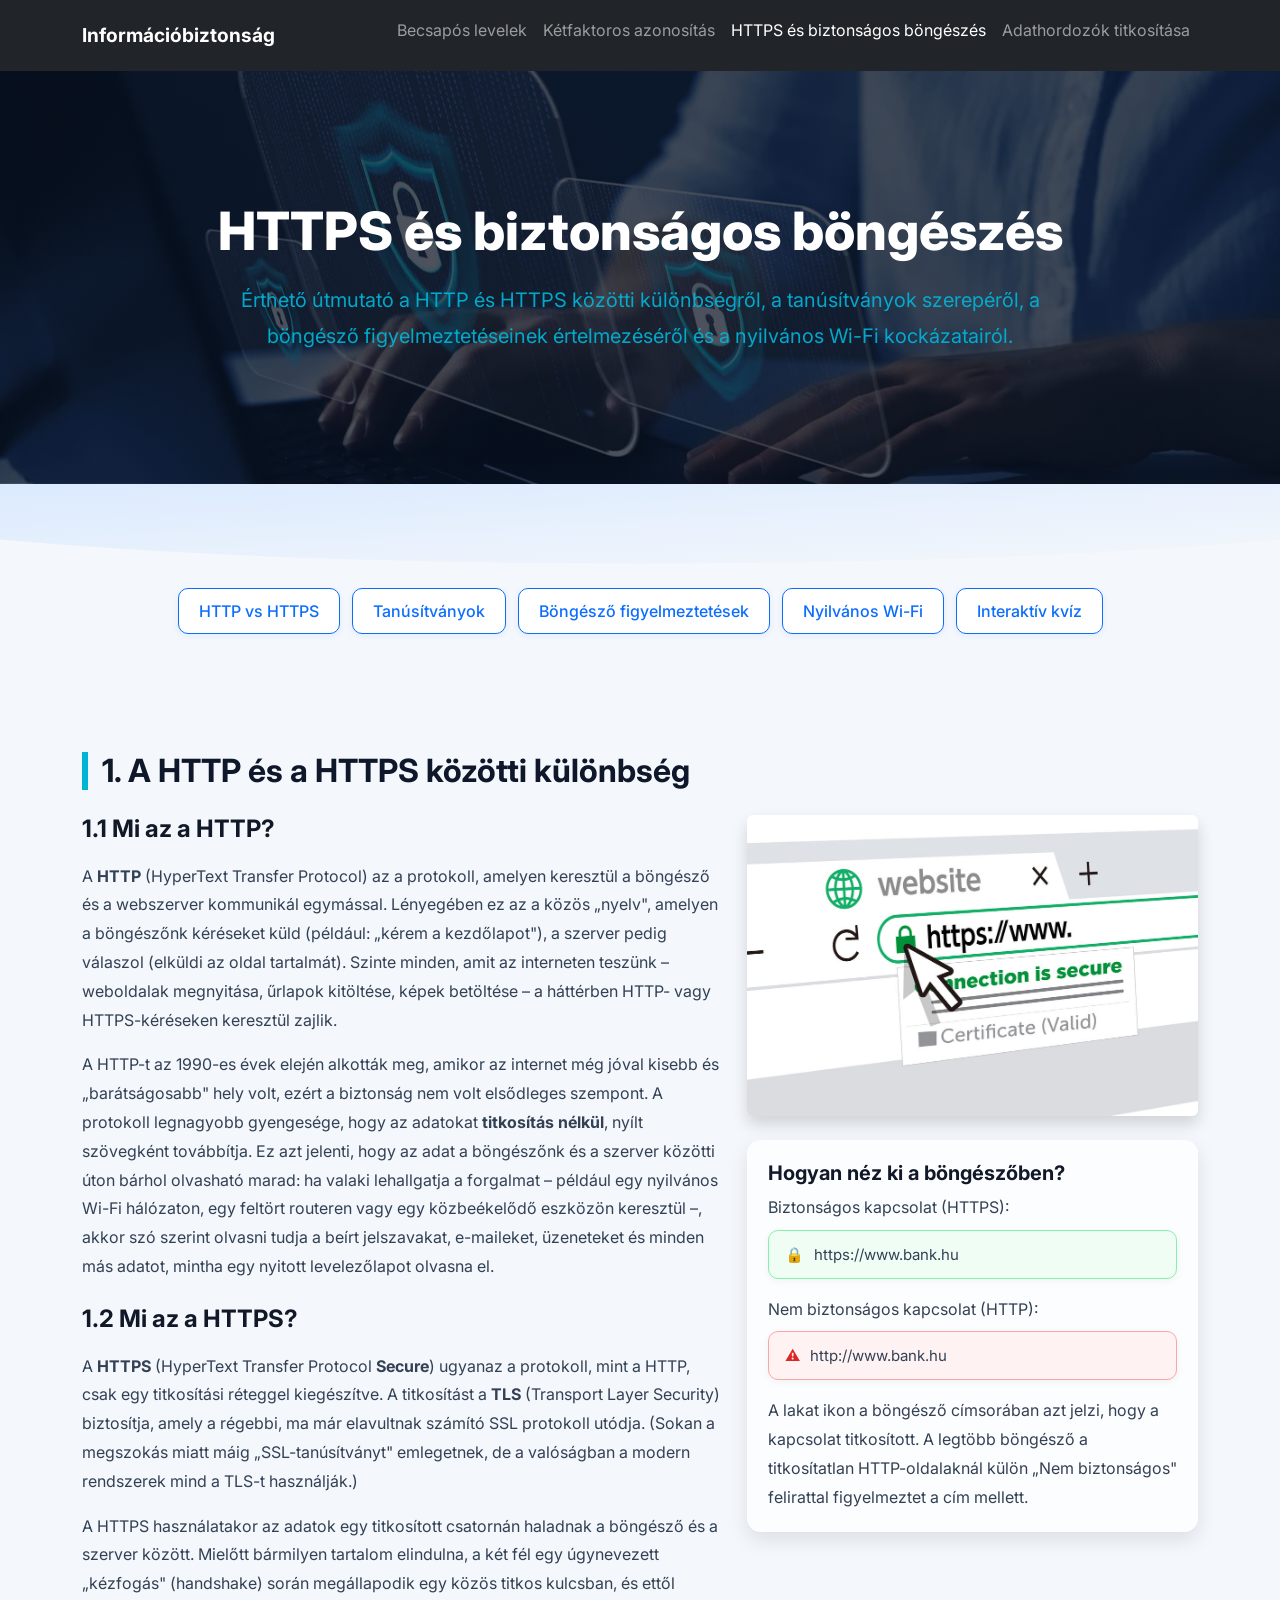
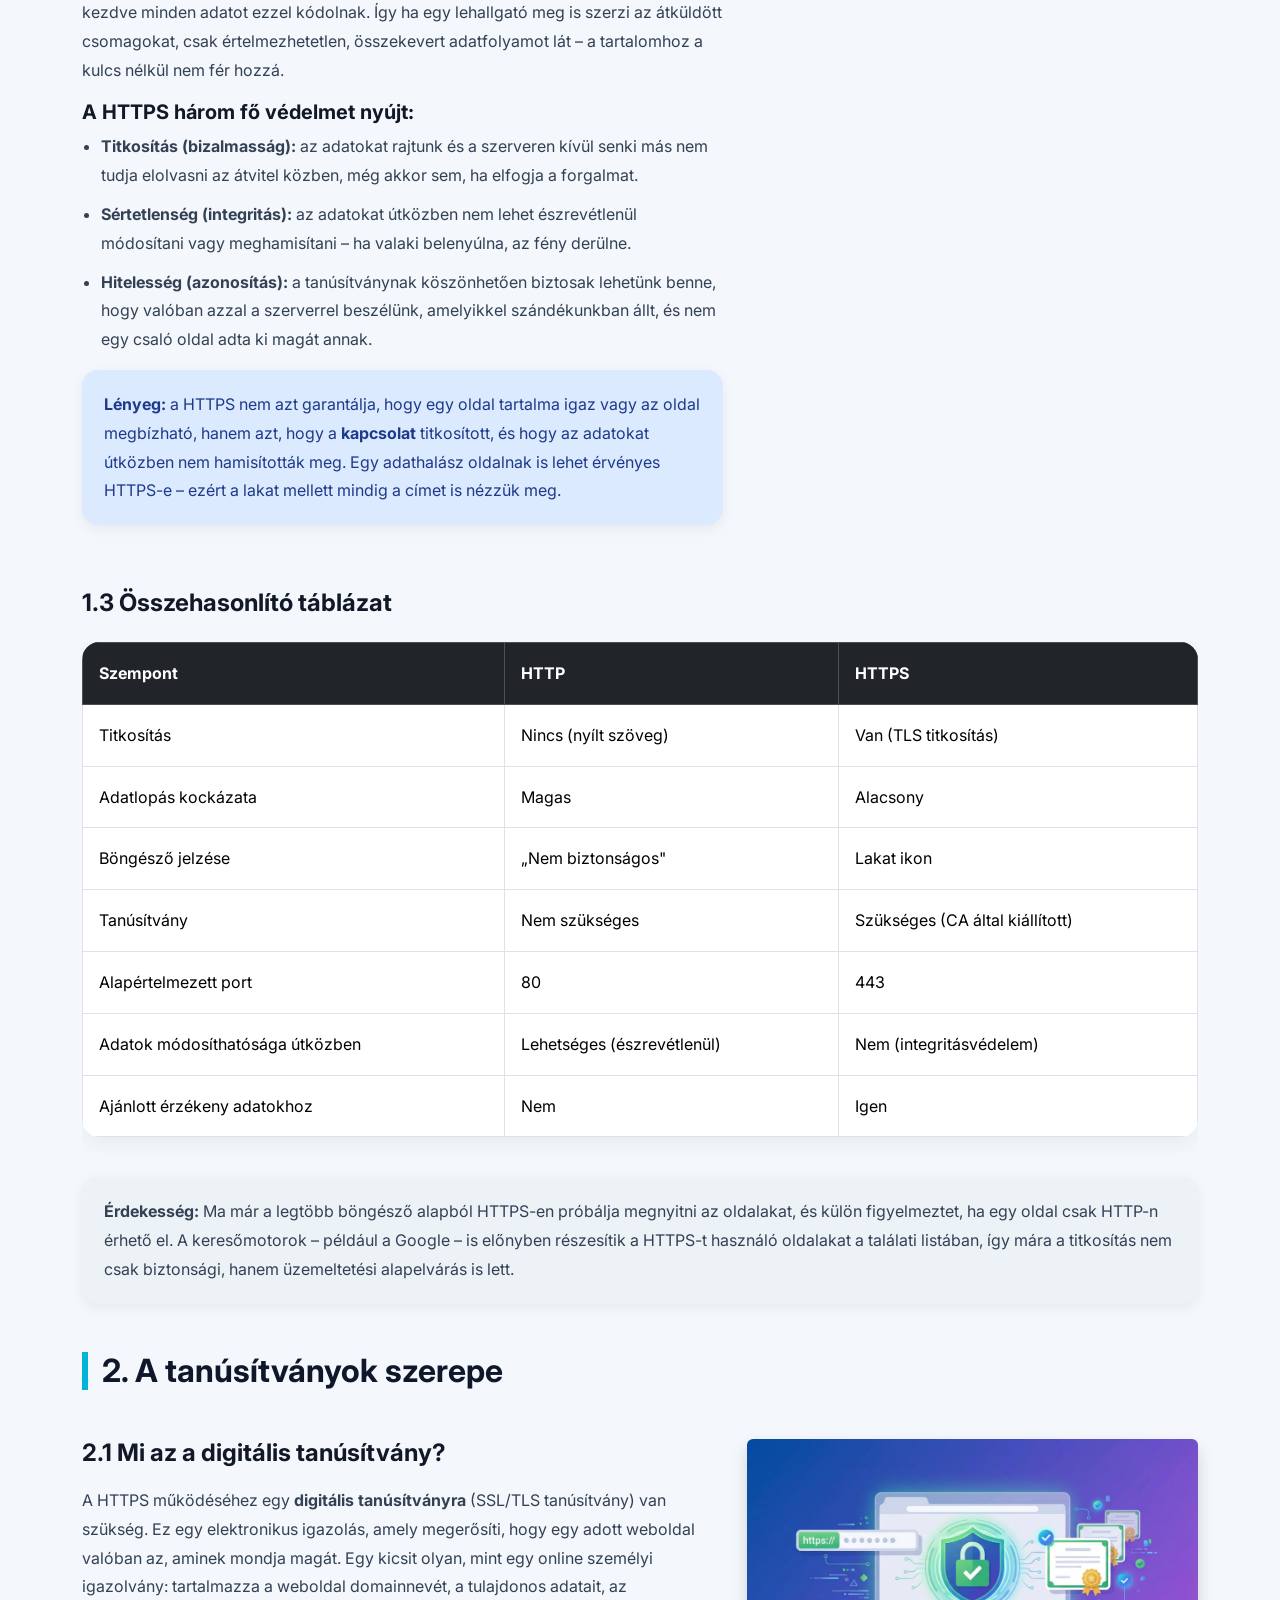
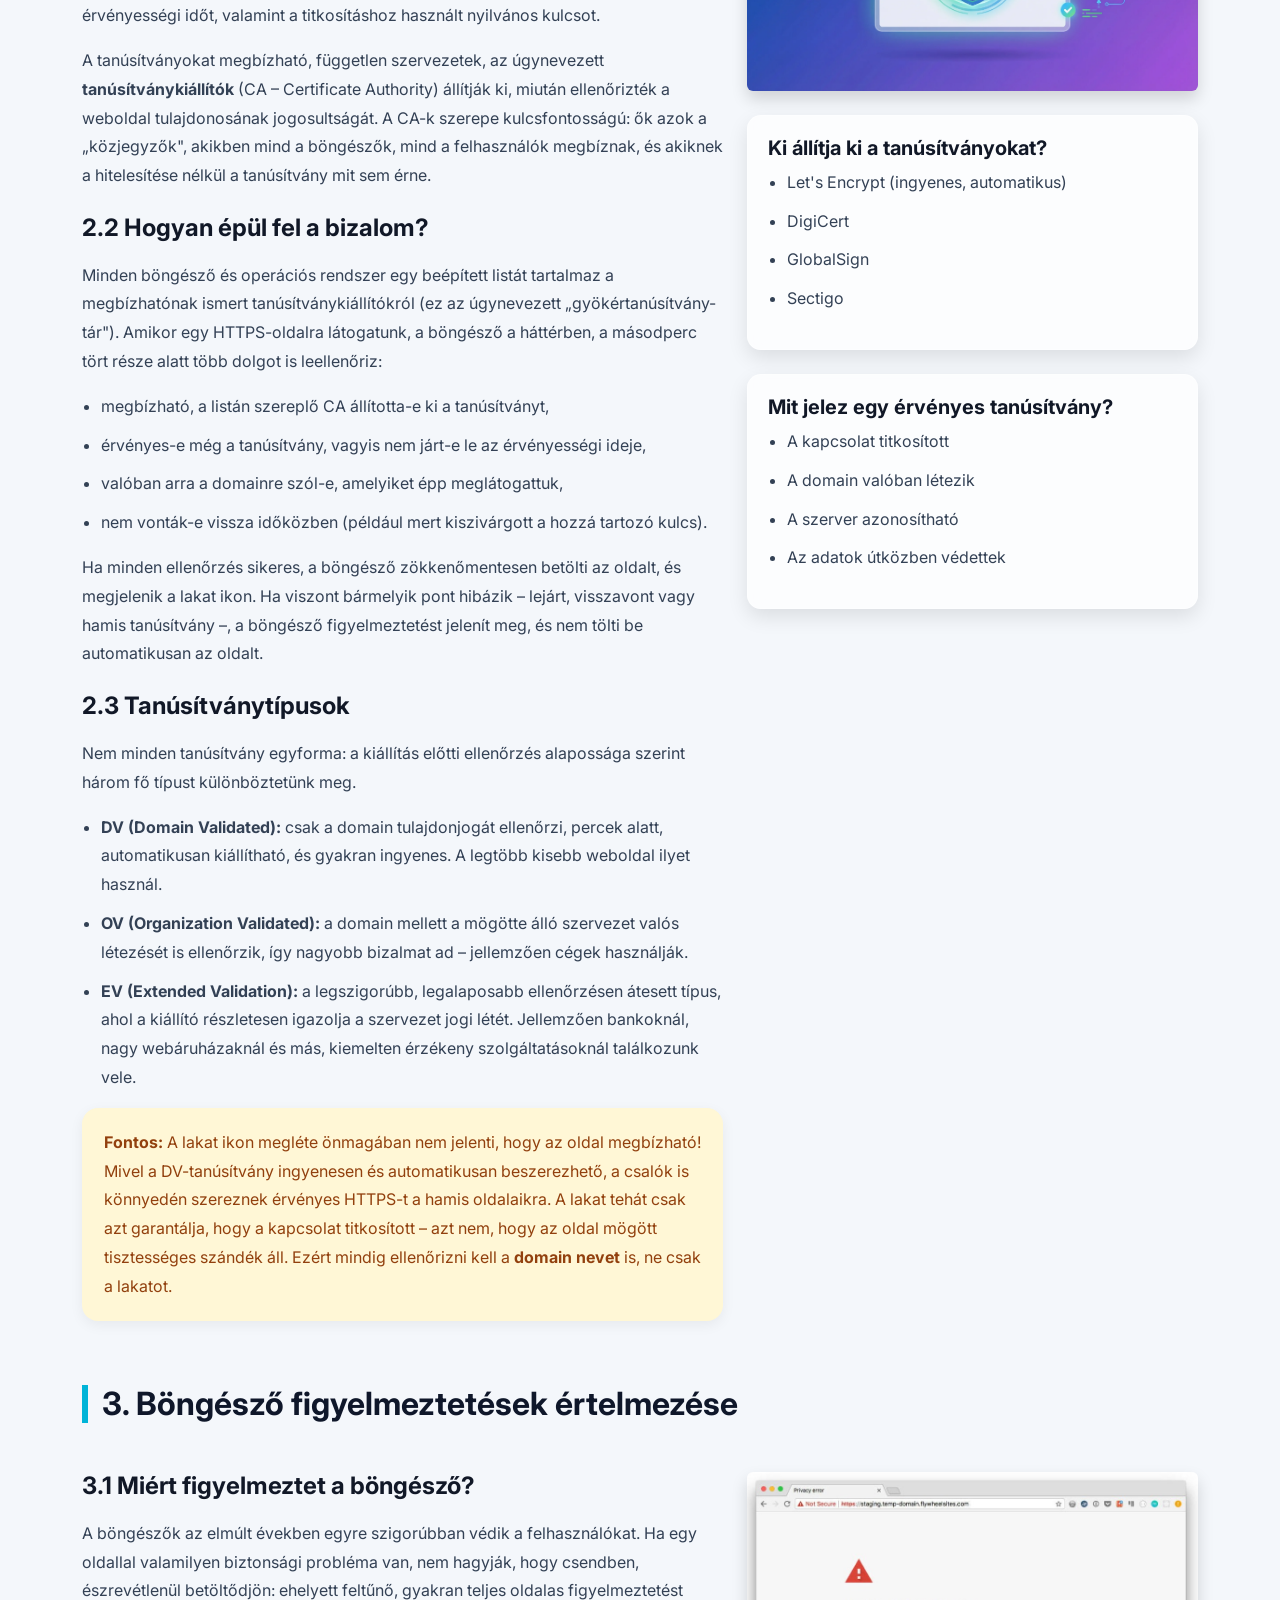
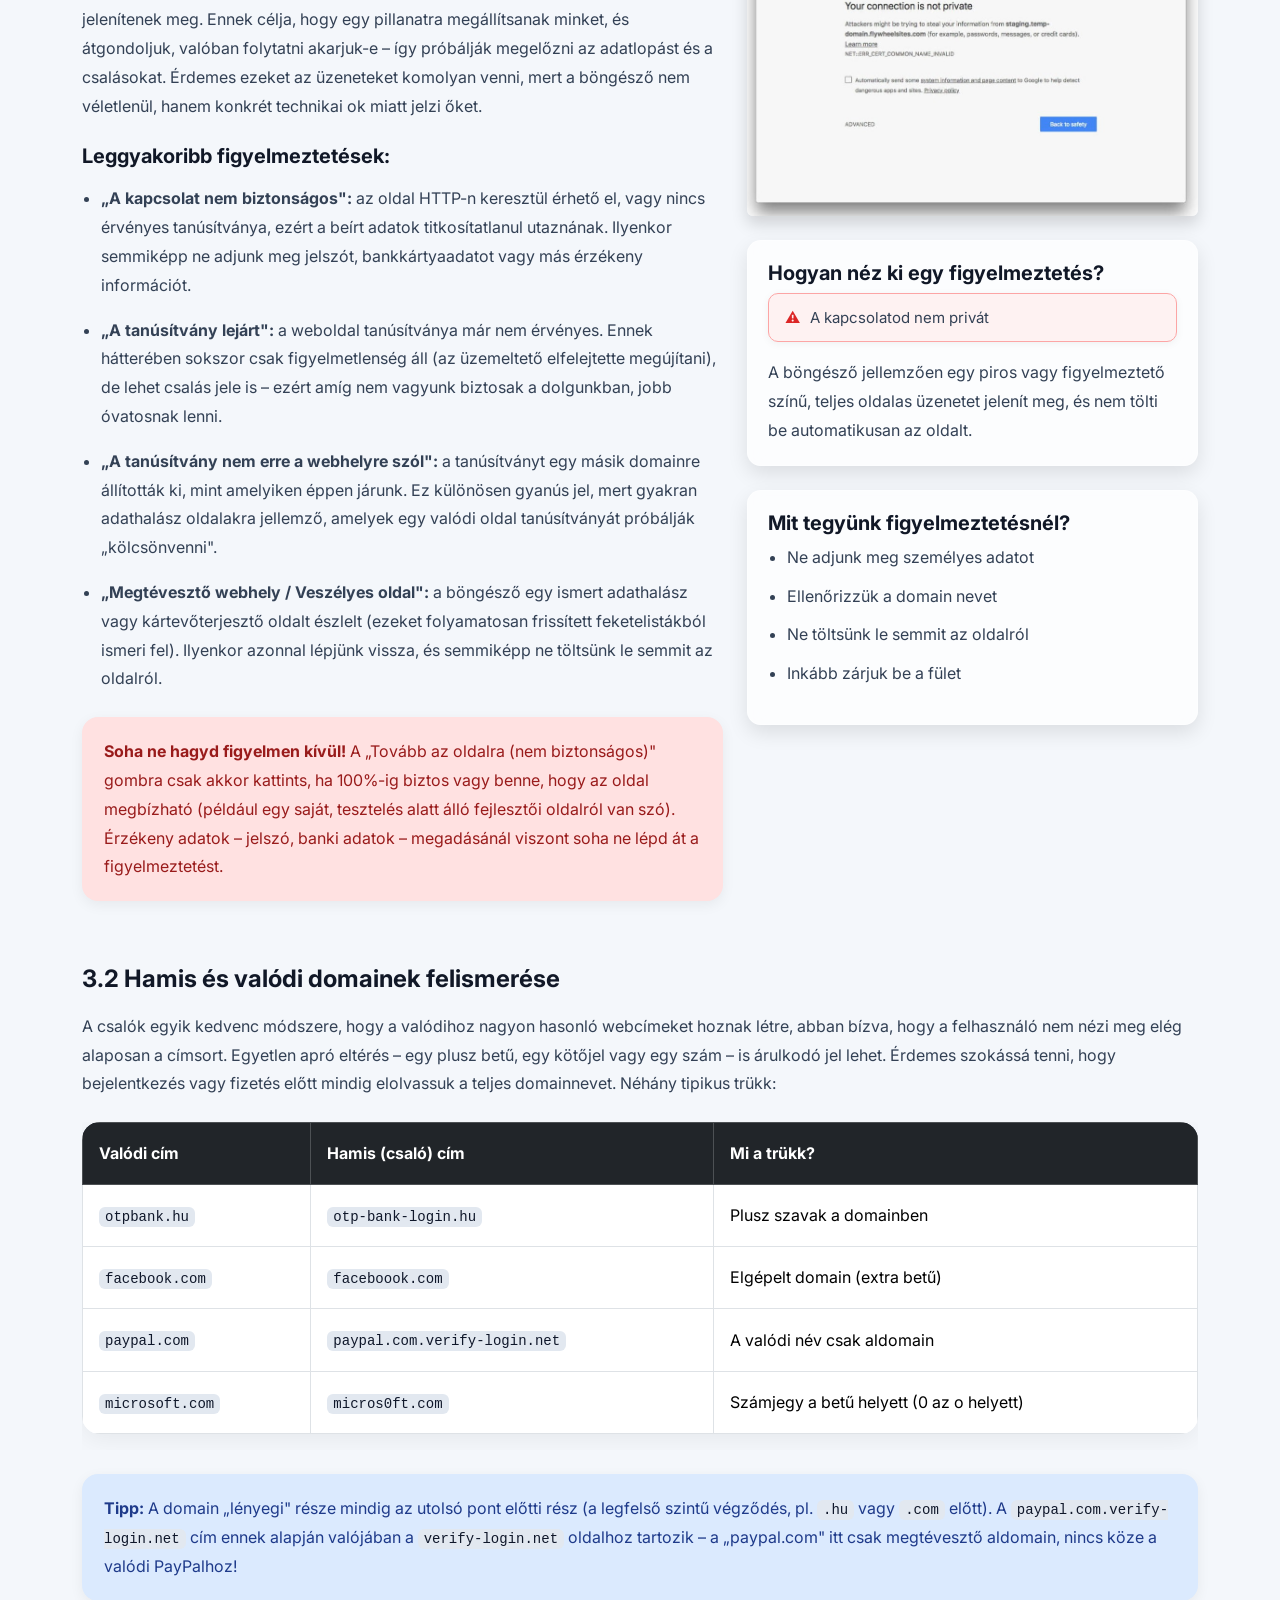
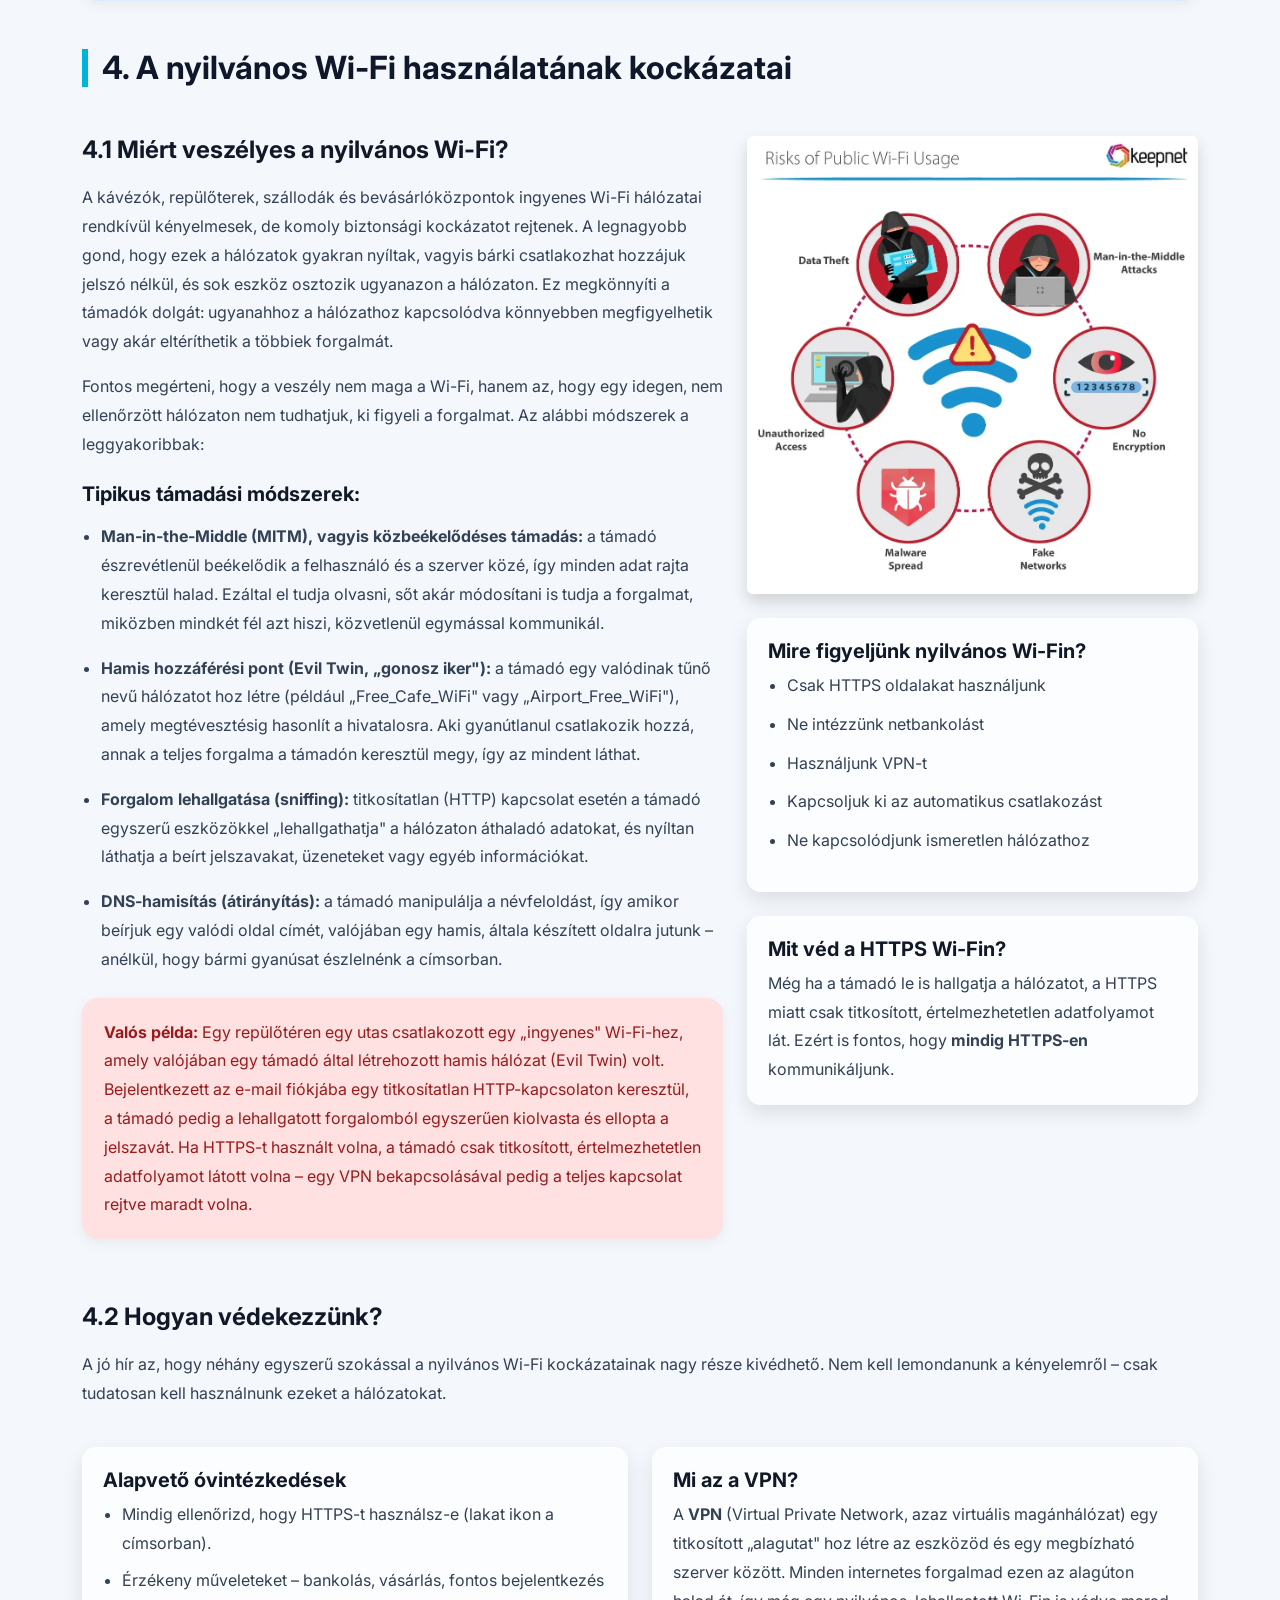
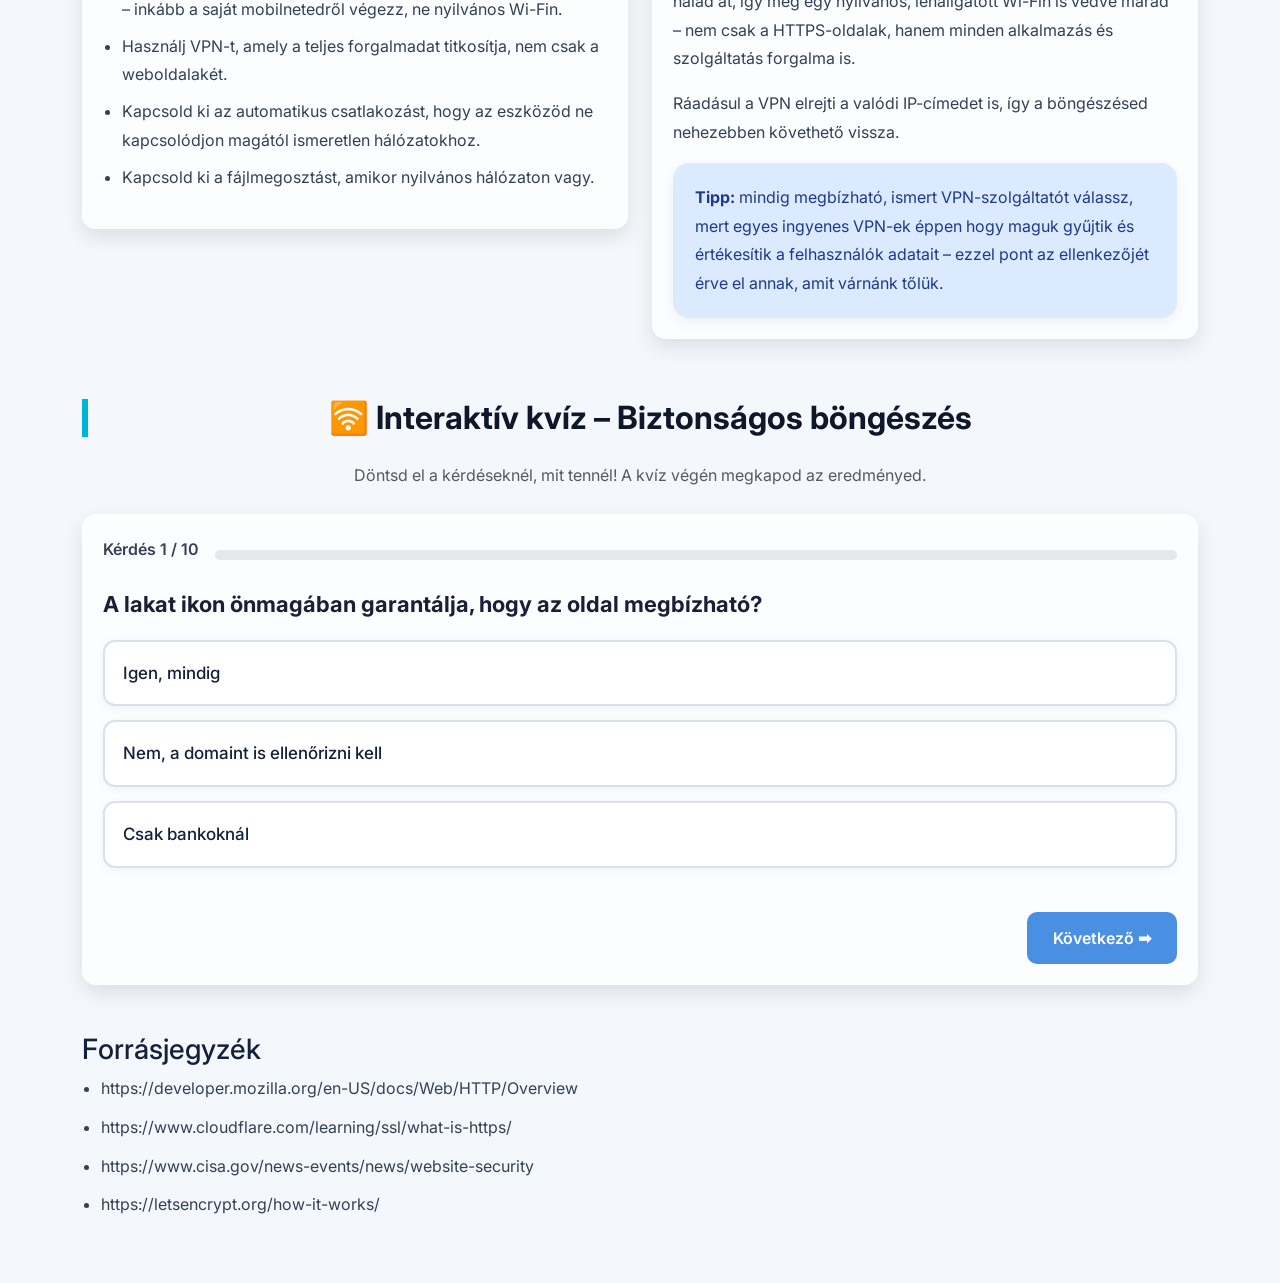
<file: https.html>
<!DOCTYPE html>
<html lang="hu">
<head>
    <meta charset="UTF-8">
    <title>HTTPS és biztonságos böngészés</title>
    <meta name="viewport" content="width=device-width, initial-scale=1">

    <link href="https://cdn.jsdelivr.net/npm/bootstrap@5.3.3/dist/css/bootstrap.min.css" rel="stylesheet">
    <link href="https://fonts.googleapis.com/css2?family=Inter:wght@300;400;600;700&display=swap" rel="stylesheet">
    <link href="style_https.css" rel="stylesheet">
</head>

<body>

<nav class="navbar navbar-expand-lg navbar-dark bg-dark">
    <div class="container">
        <a class="navbar-brand" href="index.html">Információbiztonság</a>

        <button class="navbar-toggler" type="button" data-bs-toggle="collapse" data-bs-target="#mainNavbar">
            <span class="navbar-toggler-icon"></span>
        </button>

        <div class="collapse navbar-collapse" id="mainNavbar">
            <ul class="navbar-nav ms-auto">

                <li class="nav-item">
                    <a class="nav-link" href="becsapos_levelek.html">Becsapós levelek</a>
                </li>

                <li class="nav-item">
                    <a class="nav-link" href="ketfaktoros.html">Kétfaktoros azonosítás</a>
                </li>

                <li class="nav-item">
                    <a class="nav-link active" href="https.html">HTTPS és biztonságos böngészés</a>
                </li>

                <li class="nav-item">
                    <a class="nav-link" href="adathordozok.html">Adathordozók titkosítása</a>
                </li>

            </ul>
        </div>
    </div>
</nav>

<section class="hero">
    <div class="container">
        <h1>HTTPS és biztonságos böngészés</h1>
        <p>
            Érthető útmutató a HTTP és HTTPS közötti különbségről, a tanúsítványok szerepéről,
            a böngésző figyelmeztetéseinek értelmezéséről és a nyilvános Wi-Fi kockázatairól.
        </p>
    </div>
</section>

<div class="wave"></div>

<div class="topic-nav text-center mt-4">
    <a href="#kulonbseg" class="btn btn-outline-primary mx-1">HTTP vs HTTPS</a>
    <a href="#tanusitvany" class="btn btn-outline-primary mx-1">Tanúsítványok</a>
    <a href="#figyelmeztetes" class="btn btn-outline-primary mx-1">Böngésző figyelmeztetések</a>
    <a href="#wifi" class="btn btn-outline-primary mx-1">Nyilvános Wi-Fi</a>
    <a href="#kviz" class="btn btn-outline-primary mx-1">Interaktív kvíz</a>
</div>

<div class="container py-5">
    <h2 id="kulonbseg">1. A HTTP és a HTTPS közötti különbség</h2>

    <div class="row g-4 align-items-start">

        <div class="col-lg-7">

            <h4>1.1 Mi az a HTTP?</h4>

            <p>
                A <strong>HTTP</strong> (HyperText Transfer Protocol) az a protokoll, amelyen keresztül a böngésző
                és a webszerver kommunikál egymással. Lényegében ez az a közös „nyelv", amelyen a böngészőnk
                kéréseket küld (például: „kérem a kezdőlapot"), a szerver pedig válaszol (elküldi az oldal tartalmát).
                Szinte minden, amit az interneten teszünk – weboldalak megnyitása, űrlapok kitöltése, képek betöltése –
                a háttérben HTTP- vagy HTTPS-kéréseken keresztül zajlik.
            </p>

            <p>
                A HTTP-t az 1990-es évek elején alkották meg, amikor az internet még jóval kisebb és
                „barátságosabb" hely volt, ezért a biztonság nem volt elsődleges szempont. A protokoll
                legnagyobb gyengesége, hogy az adatokat <strong>titkosítás nélkül</strong>, nyílt szövegként
                továbbítja. Ez azt jelenti, hogy az adat a böngészőnk és a szerver közötti úton bárhol
                olvasható marad: ha valaki lehallgatja a forgalmat – például egy nyilvános Wi-Fi hálózaton,
                egy feltört routeren vagy egy közbeékelődő eszközön keresztül –, akkor szó szerint olvasni
                tudja a beírt jelszavakat, e-maileket, üzeneteket és minden más adatot, mintha egy nyitott
                levelezőlapot olvasna el.
            </p>

            <h4 class="mt-4">1.2 Mi az a HTTPS?</h4>

            <p>
                A <strong>HTTPS</strong> (HyperText Transfer Protocol <strong>Secure</strong>) ugyanaz a protokoll,
                mint a HTTP, csak egy titkosítási réteggel kiegészítve. A titkosítást a <strong>TLS</strong>
                (Transport Layer Security) biztosítja, amely a régebbi, ma már elavultnak számító SSL protokoll
                utódja. (Sokan a megszokás miatt máig „SSL-tanúsítványt" emlegetnek, de a valóságban a modern
                rendszerek mind a TLS-t használják.)
            </p>

            <p>
                A HTTPS használatakor az adatok egy titkosított csatornán haladnak a böngésző és a szerver között.
                Mielőtt bármilyen tartalom elindulna, a két fél egy úgynevezett „kézfogás" (handshake) során
                megállapodik egy közös titkos kulcsban, és ettől kezdve minden adatot ezzel kódolnak. Így ha egy
                lehallgató meg is szerzi az átküldött csomagokat, csak értelmezhetetlen, összekevert
                adatfolyamot lát – a tartalomhoz a kulcs nélkül nem fér hozzá.
            </p>

            <h5 class="mt-3">A HTTPS három fő védelmet nyújt:</h5>

            <ul>
                <li><strong>Titkosítás (bizalmasság):</strong> az adatokat rajtunk és a szerveren kívül
                    senki más nem tudja elolvasni az átvitel közben, még akkor sem, ha elfogja a forgalmat.</li>
                <li><strong>Sértetlenség (integritás):</strong> az adatokat útközben nem lehet észrevétlenül
                    módosítani vagy meghamisítani – ha valaki belenyúlna, az fény derülne.</li>
                <li><strong>Hitelesség (azonosítás):</strong> a tanúsítványnak köszönhetően biztosak lehetünk
                    benne, hogy valóban azzal a szerverrel beszélünk, amelyikkel szándékunkban állt, és nem
                    egy csaló oldal adta ki magát annak.</li>
            </ul>

            <div class="alert alert-info mt-3">
                <strong>Lényeg:</strong>
                a HTTPS nem azt garantálja, hogy egy oldal tartalma igaz vagy az oldal megbízható, hanem azt,
                hogy a <strong>kapcsolat</strong> titkosított, és hogy az adatokat útközben nem hamisították meg.
                Egy adathalász oldalnak is lehet érvényes HTTPS-e – ezért a lakat mellett mindig a címet is nézzük meg.
            </div>

        </div>

        <div class="col-lg-5">

            <img src="images/https_lakat.jpg"
                 alt="Böngésző címsor a lakat ikonnal"
                 class="img-fluid rounded shadow mb-4">

            <div class="info-card">
                <h5 class="fw-bold">Hogyan néz ki a böngészőben?</h5>

                <p class="mb-2">Biztonságos kapcsolat (HTTPS):</p>
                <div class="browser-bar secure">
                    <span class="lock-secure">🔒</span>
                    <span class="url-text">https://www.bank.hu</span>
                </div>

                <p class="mb-2 mt-3">Nem biztonságos kapcsolat (HTTP):</p>
                <div class="browser-bar insecure">
                    <span class="lock-insecure">⚠</span>
                    <span class="url-text">http://www.bank.hu</span>
                </div>

                <p class="mt-3 mb-0">
                    A lakat ikon a böngésző címsorában azt jelzi, hogy a kapcsolat titkosított.
                    A legtöbb böngésző a titkosítatlan HTTP-oldalaknál külön „Nem biztonságos"
                    felirattal figyelmeztet a cím mellett.
                </p>
            </div>

        </div>

    </div>
    <h4 class="mt-5">1.3 Összehasonlító táblázat</h4>

    <div class="table-responsive mt-4">
        <table class="table table-bordered table-hover align-middle">
            <thead class="table-dark">
                <tr>
                    <th>Szempont</th>
                    <th>HTTP</th>
                    <th>HTTPS</th>
                </tr>
            </thead>
            <tbody>
                <tr>
                    <td>Titkosítás</td>
                    <td>Nincs (nyílt szöveg)</td>
                    <td>Van (TLS titkosítás)</td>
                </tr>
                <tr>
                    <td>Adatlopás kockázata</td>
                    <td>Magas</td>
                    <td>Alacsony</td>
                </tr>
                <tr>
                    <td>Böngésző jelzése</td>
                    <td>„Nem biztonságos"</td>
                    <td>Lakat ikon</td>
                </tr>
                <tr>
                    <td>Tanúsítvány</td>
                    <td>Nem szükséges</td>
                    <td>Szükséges (CA által kiállított)</td>
                </tr>
                <tr>
                    <td>Alapértelmezett port</td>
                    <td>80</td>
                    <td>443</td>
                </tr>
                <tr>
                    <td>Adatok módosíthatósága útközben</td>
                    <td>Lehetséges (észrevétlenül)</td>
                    <td>Nem (integritásvédelem)</td>
                </tr>
                <tr>
                    <td>Ajánlott érzékeny adatokhoz</td>
                    <td>Nem</td>
                    <td>Igen</td>
                </tr>
            </tbody>
        </table>
    </div>

    <div class="alert alert-secondary mt-4">
        <strong>Érdekesség:</strong>
        Ma már a legtöbb böngésző alapból HTTPS-en próbálja megnyitni az oldalakat, és külön
        figyelmeztet, ha egy oldal csak HTTP-n érhető el. A keresőmotorok – például a Google – is
        előnyben részesítik a HTTPS-t használó oldalakat a találati listában, így mára a titkosítás
        nem csak biztonsági, hanem üzemeltetési alapelvárás is lett.
    </div>
    <h2 id="tanusitvany" class="mt-5">2. A tanúsítványok szerepe</h2>

    <div class="row g-4 align-items-start mt-3">

        <div class="col-lg-7">

            <h4>2.1 Mi az a digitális tanúsítvány?</h4>

            <p>
                A HTTPS működéséhez egy <strong>digitális tanúsítványra</strong> (SSL/TLS tanúsítvány) van szükség.
                Ez egy elektronikus igazolás, amely megerősíti, hogy egy adott weboldal valóban az, aminek mondja
                magát. Egy kicsit olyan, mint egy online személyi igazolvány: tartalmazza a weboldal domainnevét,
                a tulajdonos adatait, az érvényességi időt, valamint a titkosításhoz használt nyilvános kulcsot.
            </p>

            <p>
                A tanúsítványokat megbízható, független szervezetek, az úgynevezett
                <strong>tanúsítványkiállítók</strong> (CA – Certificate Authority) állítják ki, miután ellenőrizték
                a weboldal tulajdonosának jogosultságát. A CA-k szerepe kulcsfontosságú: ők azok a „közjegyzők",
                akikben mind a böngészők, mind a felhasználók megbíznak, és akiknek a hitelesítése nélkül a
                tanúsítvány mit sem érne.
            </p>

            <h4 class="mt-4">2.2 Hogyan épül fel a bizalom?</h4>

            <p>
                Minden böngésző és operációs rendszer egy beépített listát tartalmaz a megbízhatónak ismert
                tanúsítványkiállítókról (ez az úgynevezett „gyökértanúsítvány-tár"). Amikor egy HTTPS-oldalra
                látogatunk, a böngésző a háttérben, a másodperc tört része alatt több dolgot is leellenőriz:
            </p>

            <ul>
                <li>megbízható, a listán szereplő CA állította-e ki a tanúsítványt,</li>
                <li>érvényes-e még a tanúsítvány, vagyis nem járt-e le az érvényességi ideje,</li>
                <li>valóban arra a domainre szól-e, amelyiket épp meglátogattuk,</li>
                <li>nem vonták-e vissza időközben (például mert kiszivárgott a hozzá tartozó kulcs).</li>
            </ul>

            <p>
                Ha minden ellenőrzés sikeres, a böngésző zökkenőmentesen betölti az oldalt, és megjelenik a
                lakat ikon. Ha viszont bármelyik pont hibázik – lejárt, visszavont vagy hamis tanúsítvány –,
                a böngésző figyelmeztetést jelenít meg, és nem tölti be automatikusan az oldalt.
            </p>

            <h4 class="mt-4">2.3 Tanúsítványtípusok</h4>

            <p>
                Nem minden tanúsítvány egyforma: a kiállítás előtti ellenőrzés alapossága szerint három fő
                típust különböztetünk meg.
            </p>

            <ul>
                <li><strong>DV (Domain Validated):</strong> csak a domain tulajdonjogát ellenőrzi, percek alatt,
                    automatikusan kiállítható, és gyakran ingyenes. A legtöbb kisebb weboldal ilyet használ.</li>
                <li><strong>OV (Organization Validated):</strong> a domain mellett a mögötte álló szervezet
                    valós létezését is ellenőrzik, így nagyobb bizalmat ad – jellemzően cégek használják.</li>
                <li><strong>EV (Extended Validation):</strong> a legszigorúbb, legalaposabb ellenőrzésen átesett
                    típus, ahol a kiállító részletesen igazolja a szervezet jogi létét. Jellemzően bankoknál,
                    nagy webáruházaknál és más, kiemelten érzékeny szolgáltatásoknál találkozunk vele.</li>
            </ul>

            <div class="alert alert-warning mt-3">
                <strong>Fontos:</strong>
                A lakat ikon megléte önmagában nem jelenti, hogy az oldal megbízható! Mivel a DV-tanúsítvány
                ingyenesen és automatikusan beszerezhető, a csalók is könnyedén szereznek érvényes HTTPS-t a
                hamis oldalaikra. A lakat tehát csak azt garantálja, hogy a kapcsolat titkosított – azt nem,
                hogy az oldal mögött tisztességes szándék áll. Ezért mindig ellenőrizni kell a <strong>domain
                nevet</strong> is, ne csak a lakatot.
            </div>

        </div>

        <div class="col-lg-5">

            <img src="images/https_tanusitvany.webp"
                 alt="Digitális tanúsítvány"
                 class="img-fluid rounded shadow mb-4">

            <div class="info-card">
                <h5 class="fw-bold">Ki állítja ki a tanúsítványokat?</h5>
                <ul>
                    <li>Let's Encrypt (ingyenes, automatikus)</li>
                    <li>DigiCert</li>
                    <li>GlobalSign</li>
                    <li>Sectigo</li>
                </ul>
            </div>

            <div class="info-card mt-4">
                <h5 class="fw-bold">Mit jelez egy érvényes tanúsítvány?</h5>
                <ul>
                    <li>A kapcsolat titkosított</li>
                    <li>A domain valóban létezik</li>
                    <li>A szerver azonosítható</li>
                    <li>Az adatok útközben védettek</li>
                </ul>
            </div>

        </div>

    </div>
    <h2 id="figyelmeztetes" class="mt-5">3. Böngésző figyelmeztetések értelmezése</h2>

    <div class="row g-4 align-items-start mt-3">

        <div class="col-lg-7">

            <h4>3.1 Miért figyelmeztet a böngésző?</h4>

            <p>
                A böngészők az elmúlt években egyre szigorúbban védik a felhasználókat. Ha egy oldallal valamilyen
                biztonsági probléma van, nem hagyják, hogy csendben, észrevétlenül betöltődjön: ehelyett feltűnő,
                gyakran teljes oldalas figyelmeztetést jelenítenek meg. Ennek célja, hogy egy pillanatra
                megállítsanak minket, és átgondoljuk, valóban folytatni akarjuk-e – így próbálják megelőzni az
                adatlopást és a csalásokat. Érdemes ezeket az üzeneteket komolyan venni, mert a böngésző nem
                véletlenül, hanem konkrét technikai ok miatt jelzi őket.
            </p>

            <h5 class="mt-4">Leggyakoribb figyelmeztetések:</h5>

            <ul class="mt-3">

                <li class="mb-3">
                    <strong>„A kapcsolat nem biztonságos":</strong>
                    az oldal HTTP-n keresztül érhető el, vagy nincs érvényes tanúsítványa, ezért a beírt adatok
                    titkosítatlanul utaznának. Ilyenkor semmiképp ne adjunk meg jelszót, bankkártyaadatot vagy
                    más érzékeny információt.
                </li>

                <li class="mb-3">
                    <strong>„A tanúsítvány lejárt":</strong>
                    a weboldal tanúsítványa már nem érvényes. Ennek hátterében sokszor csak figyelmetlenség áll
                    (az üzemeltető elfelejtette megújítani), de lehet csalás jele is – ezért amíg nem vagyunk
                    biztosak a dolgunkban, jobb óvatosnak lenni.
                </li>

                <li class="mb-3">
                    <strong>„A tanúsítvány nem erre a webhelyre szól":</strong>
                    a tanúsítványt egy másik domainre állították ki, mint amelyiken éppen járunk. Ez különösen
                    gyanús jel, mert gyakran adathalász oldalakra jellemző, amelyek egy valódi oldal
                    tanúsítványát próbálják „kölcsönvenni".
                </li>

                <li class="mb-3">
                    <strong>„Megtévesztő webhely / Veszélyes oldal":</strong>
                    a böngésző egy ismert adathalász vagy kártevőterjesztő oldalt észlelt (ezeket folyamatosan
                    frissített feketelistákból ismeri fel). Ilyenkor azonnal lépjünk vissza, és semmiképp ne
                    töltsünk le semmit az oldalról.
                </li>

            </ul>

            <div class="alert alert-danger mt-4">
                <strong>Soha ne hagyd figyelmen kívül!</strong>
                A „Tovább az oldalra (nem biztonságos)" gombra csak akkor kattints, ha 100%-ig biztos vagy benne,
                hogy az oldal megbízható (például egy saját, tesztelés alatt álló fejlesztői oldalról van szó).
                Érzékeny adatok – jelszó, banki adatok – megadásánál viszont soha ne lépd át a figyelmeztetést.
            </div>

        </div>

        <div class="col-lg-5">

            <img src="images/https_figyelmeztetes.jpg"
                 alt="Böngésző biztonsági figyelmeztetés"
                 class="img-fluid rounded shadow mb-4">

            <div class="info-card">
                <h5 class="fw-bold">Hogyan néz ki egy figyelmeztetés?</h5>

                <div class="browser-bar insecure">
                    <span class="lock-insecure">⚠</span>
                    <span class="url-text">A kapcsolatod nem privát</span>
                </div>

                <p class="mt-3 mb-0">
                    A böngésző jellemzően egy piros vagy figyelmeztető színű, teljes oldalas üzenetet jelenít meg,
                    és nem tölti be automatikusan az oldalt.
                </p>
            </div>

            <div class="info-card mt-4">
                <h5 class="fw-bold">Mit tegyünk figyelmeztetésnél?</h5>
                <ul>
                    <li>Ne adjunk meg személyes adatot</li>
                    <li>Ellenőrizzük a domain nevet</li>
                    <li>Ne töltsünk le semmit az oldalról</li>
                    <li>Inkább zárjuk be a fület</li>
                </ul>
            </div>

        </div>

    </div>
    <h4 class="mt-5">3.2 Hamis és valódi domainek felismerése</h4>

    <p>
        A csalók egyik kedvenc módszere, hogy a valódihoz nagyon hasonló webcímeket hoznak létre, abban bízva,
        hogy a felhasználó nem nézi meg elég alaposan a címsort. Egyetlen apró eltérés – egy plusz betű, egy
        kötőjel vagy egy szám – is árulkodó jel lehet. Érdemes szokássá tenni, hogy bejelentkezés vagy fizetés
        előtt mindig elolvassuk a teljes domainnevet. Néhány tipikus trükk:
    </p>

    <div class="table-responsive mt-4">
        <table class="table table-bordered table-hover align-middle">
            <thead class="table-dark">
                <tr>
                    <th>Valódi cím</th>
                    <th>Hamis (csaló) cím</th>
                    <th>Mi a trükk?</th>
                </tr>
            </thead>
            <tbody>
                <tr>
                    <td><code>otpbank.hu</code></td>
                    <td><code>otp-bank-login.hu</code></td>
                    <td>Plusz szavak a domainben</td>
                </tr>
                <tr>
                    <td><code>facebook.com</code></td>
                    <td><code>faceboook.com</code></td>
                    <td>Elgépelt domain (extra betű)</td>
                </tr>
                <tr>
                    <td><code>paypal.com</code></td>
                    <td><code>paypal.com.verify-login.net</code></td>
                    <td>A valódi név csak aldomain</td>
                </tr>
                <tr>
                    <td><code>microsoft.com</code></td>
                    <td><code>micros0ft.com</code></td>
                    <td>Számjegy a betű helyett (0 az o helyett)</td>
                </tr>
            </tbody>
        </table>
    </div>

    <div class="alert alert-info mt-4">
        <strong>Tipp:</strong>
        A domain „lényegi" része mindig az utolsó pont előtti rész (a legfelső szintű végződés, pl. <code>.hu</code>
        vagy <code>.com</code> előtt). A <code>paypal.com.verify-login.net</code> cím ennek alapján valójában a
        <code>verify-login.net</code> oldalhoz tartozik – a „paypal.com" itt csak megtévesztő aldomain, nincs
        köze a valódi PayPalhoz!
    </div>
    <h2 id="wifi" class="mt-5">4. A nyilvános Wi-Fi használatának kockázatai</h2>

    <div class="row g-4 align-items-start mt-3">

        <div class="col-lg-7">

            <h4>4.1 Miért veszélyes a nyilvános Wi-Fi?</h4>

            <p>
                A kávézók, repülőterek, szállodák és bevásárlóközpontok ingyenes Wi-Fi hálózatai rendkívül
                kényelmesek, de komoly biztonsági kockázatot rejtenek. A legnagyobb gond, hogy ezek a hálózatok
                gyakran nyíltak, vagyis bárki csatlakozhat hozzájuk jelszó nélkül, és sok eszköz osztozik
                ugyanazon a hálózaton. Ez megkönnyíti a támadók dolgát: ugyanahhoz a hálózathoz kapcsolódva
                könnyebben megfigyelhetik vagy akár eltéríthetik a többiek forgalmát.
            </p>

            <p>
                Fontos megérteni, hogy a veszély nem maga a Wi-Fi, hanem az, hogy egy idegen, nem ellenőrzött
                hálózaton nem tudhatjuk, ki figyeli a forgalmat. Az alábbi módszerek a leggyakoribbak:
            </p>

            <h5 class="mt-4">Tipikus támadási módszerek:</h5>

            <ul class="mt-3">

                <li class="mb-3">
                    <strong>Man-in-the-Middle (MITM), vagyis közbeékelődéses támadás:</strong>
                    a támadó észrevétlenül beékelődik a felhasználó és a szerver közé, így minden adat rajta
                    keresztül halad. Ezáltal el tudja olvasni, sőt akár módosítani is tudja a forgalmat,
                    miközben mindkét fél azt hiszi, közvetlenül egymással kommunikál.
                </li>

                <li class="mb-3">
                    <strong>Hamis hozzáférési pont (Evil Twin, „gonosz iker"):</strong>
                    a támadó egy valódinak tűnő nevű hálózatot hoz létre (például „Free_Cafe_WiFi" vagy
                    „Airport_Free_WiFi"), amely megtévesztésig hasonlít a hivatalosra. Aki gyanútlanul
                    csatlakozik hozzá, annak a teljes forgalma a támadón keresztül megy, így az mindent láthat.
                </li>

                <li class="mb-3">
                    <strong>Forgalom lehallgatása (sniffing):</strong>
                    titkosítatlan (HTTP) kapcsolat esetén a támadó egyszerű eszközökkel „lehallgathatja" a
                    hálózaton áthaladó adatokat, és nyíltan láthatja a beírt jelszavakat, üzeneteket vagy
                    egyéb információkat.
                </li>

                <li class="mb-3">
                    <strong>DNS-hamisítás (átirányítás):</strong>
                    a támadó manipulálja a névfeloldást, így amikor beírjuk egy valódi oldal címét, valójában
                    egy hamis, általa készített oldalra jutunk – anélkül, hogy bármi gyanúsat észlelnénk a
                    címsorban.
                </li>

            </ul>

            <div class="alert alert-danger mt-4">
                <strong>Valós példa:</strong>
                Egy repülőtéren egy utas csatlakozott egy „ingyenes" Wi-Fi-hez, amely valójában egy támadó által
                létrehozott hamis hálózat (Evil Twin) volt. Bejelentkezett az e-mail fiókjába egy titkosítatlan
                HTTP-kapcsolaton keresztül, a támadó pedig a lehallgatott forgalomból egyszerűen kiolvasta és
                ellopta a jelszavát. Ha HTTPS-t használt volna, a támadó csak titkosított, értelmezhetetlen
                adatfolyamot látott volna – egy VPN bekapcsolásával pedig a teljes kapcsolat rejtve maradt volna.
            </div>

        </div>

        <div class="col-lg-5">

            <img src="images/https_wifi.webp"
                 alt="Nyilvános Wi-Fi kockázatai"
                 class="img-fluid rounded shadow mb-4">

            <div class="info-card">
                <h5 class="fw-bold">Mire figyeljünk nyilvános Wi-Fin?</h5>
                <ul>
                    <li>Csak HTTPS oldalakat használjunk</li>
                    <li>Ne intézzünk netbankolást</li>
                    <li>Használjunk VPN-t</li>
                    <li>Kapcsoljuk ki az automatikus csatlakozást</li>
                    <li>Ne kapcsolódjunk ismeretlen hálózathoz</li>
                </ul>
            </div>

            <div class="info-card mt-4">
                <h5 class="fw-bold">Mit véd a HTTPS Wi-Fin?</h5>
                <p class="mb-0">
                    Még ha a támadó le is hallgatja a hálózatot, a HTTPS miatt csak titkosított, értelmezhetetlen
                    adatfolyamot lát. Ezért is fontos, hogy <strong>mindig HTTPS-en</strong> kommunikáljunk.
                </p>
            </div>

        </div>

    </div>
    <h4 class="mt-5">4.2 Hogyan védekezzünk?</h4>

    <p>
        A jó hír az, hogy néhány egyszerű szokással a nyilvános Wi-Fi kockázatainak nagy része kivédhető.
        Nem kell lemondanunk a kényelemről – csak tudatosan kell használnunk ezeket a hálózatokat.
    </p>

    <div class="row g-4 align-items-start mt-3">

        <div class="col-lg-6">
            <div class="info-card h-100">
                <h5 class="fw-bold">Alapvető óvintézkedések</h5>
                <ul>
                    <li class="mb-2">Mindig ellenőrizd, hogy HTTPS-t használsz-e (lakat ikon a címsorban).</li>
                    <li class="mb-2">Érzékeny műveleteket – bankolás, vásárlás, fontos bejelentkezés – inkább
                        a saját mobilnetedről végezz, ne nyilvános Wi-Fin.</li>
                    <li class="mb-2">Használj VPN-t, amely a teljes forgalmadat titkosítja, nem csak a
                        weboldalakét.</li>
                    <li class="mb-2">Kapcsold ki az automatikus csatlakozást, hogy az eszközöd ne kapcsolódjon
                        magától ismeretlen hálózatokhoz.</li>
                    <li class="mb-2">Kapcsold ki a fájlmegosztást, amikor nyilvános hálózaton vagy.</li>
                </ul>
            </div>
        </div>

        <div class="col-lg-6">
            <div class="info-card h-100">
                <h5 class="fw-bold">Mi az a VPN?</h5>
                <p>
                    A <strong>VPN</strong> (Virtual Private Network, azaz virtuális magánhálózat) egy titkosított
                    „alagutat" hoz létre az eszközöd és egy megbízható szerver között. Minden internetes
                    forgalmad ezen az alagúton halad át, így még egy nyilvános, lehallgatott Wi-Fin is védve marad
                    – nem csak a HTTPS-oldalak, hanem minden alkalmazás és szolgáltatás forgalma is.
                </p>
                <p class="mb-0">
                    Ráadásul a VPN elrejti a valódi IP-címedet is, így a böngészésed nehezebben követhető vissza.
                </p>
                <div class="alert alert-info mt-3 mb-0">
                    <strong>Tipp:</strong> mindig megbízható, ismert VPN-szolgáltatót válassz, mert egyes
                    ingyenes VPN-ek éppen hogy maguk gyűjtik és értékesítik a felhasználók adatait – ezzel pont
                    az ellenkezőjét érve el annak, amit várnánk tőlük.
                </div>
            </div>
        </div>

    </div>
    <div id="kviz-szekcio" class="mt-5">
        <h2 id="kviz" class="text-center mb-4">🛜 Interaktív kvíz – Biztonságos böngészés</h2>

        <p class="text-center text-muted mb-4">
            Döntsd el a kérdéseknél, mit tennél! A kvíz végén megkapod az eredményed.
        </p>

        <div id="exam-box" class="info-card">
            <div class="d-flex justify-content-between align-items-center mb-3">
                <div id="exam-progress" class="quiz-progress"></div>
                <div id="exam-bar-wrapper" class="flex-grow-1 ms-3">
                    <div id="exam-bar-bg">
                        <div id="exam-bar-fill"></div>
                    </div>
                </div>
            </div>

            <div class="exam-flex">
                <div class="exam-right">
                    <h4 id="exam-question"></h4>
                    <div id="exam-answers"></div>
                </div>
            </div>

            <div class="quiz-nav mt-4 d-flex justify-content-between">
                <button id="prev-btn" class="btn btn-outline-secondary" style="visibility:hidden;">⬅ Előző</button>
                <button id="next-btn" class="btn btn-primary">Következő ➡</button>
            </div>
        </div>

        <div id="exam-result" class="quiz-result text-center mt-5" style="display:none;">
            <h3>🎉 Eredmény</h3>
            <p id="exam-score"></p>
            <p id="exam-eval" class="fw-bold"></p>
            <button class="btn btn-outline-primary" onclick="startExam()">Újraindítás</button>
        </div>
    </div>
    <h3 class="mt-5">Forrásjegyzék</h3>

    <ul>
        <li>https://developer.mozilla.org/en-US/docs/Web/HTTP/Overview</li>
        <li>https://www.cloudflare.com/learning/ssl/what-is-https/</li>
        <li>https://www.cisa.gov/news-events/news/website-security</li>
        <li>https://letsencrypt.org/how-it-works/</li>
    </ul>

</div>
<script src="https://cdn.jsdelivr.net/npm/bootstrap@5.3.3/dist/js/bootstrap.bundle.min.js"></script>

<script>
const allQuestions = [
    { q: "Mit jelent a HTTPS-ben az 'S' betű?", a: ["Speed (sebesség)", "Secure (biztonságos)", "Server (szerver)"], c: 1 },
    { q: "Mit garantál elsősorban a HTTPS?", a: ["Az oldal tartalma igaz", "A kapcsolat titkosított", "Az oldal gyorsabban tölt"], c: 1 },
    { q: "Melyik protokoll titkosítja az adatokat?", a: ["HTTP", "HTTPS", "FTP"], c: 1 },
    { q: "Mi jelzi a böngészőben a biztonságos kapcsolatot?", a: ["Lakat ikon", "Piros háromszög", "Csillag ikon"], c: 0 },
    { q: "Mit használ a HTTPS a titkosításhoz?", a: ["TLS", "ZIP", "PDF"], c: 0 },
    { q: "Ki állítja ki a tanúsítványokat?", a: ["A felhasználó maga", "Tanúsítványkiállító (CA)", "A böngésző fejlesztője"], c: 1 },
    { q: "A lakat ikon önmagában garantálja, hogy az oldal megbízható?", a: ["Igen, mindig", "Nem, a domaint is ellenőrizni kell", "Csak bankoknál"], c: 1 },
    { q: "Melyik a HTTPS alapértelmezett portja?", a: ["80", "443", "21"], c: 1 },
    { q: "Mit tegyél, ha a böngésző 'nem biztonságos kapcsolat' figyelmeztetést ad?", a: ["Megadom a jelszavam", "Nem adok meg adatot, ellenőrzöm a domaint", "Letöltök egy fájlt"], c: 1 },
    { q: "Melyik a gyanús (hamis) cím?", a: ["otpbank.hu", "otp-bank-login.hu", "www.otpbank.hu"], c: 1 },
    { q: "Hová tartozik valójában a 'paypal.com.verify-login.net' cím?", a: ["A PayPalhoz", "A verify-login.net oldalhoz", "A Google-höz"], c: 1 },
    { q: "Mi a Man-in-the-Middle (MITM) támadás?", a: ["A támadó beékelődik a kapcsolatba", "Vírus a mellékletben", "Lassú internet"], c: 0 },
    { q: "Mi az 'Evil Twin' nyilvános Wi-Fin?", a: ["Hamis, valódinak tűnő hálózat", "Erős jelszó", "Gyors hálózat"], c: 0 },
    { q: "Mit ajánlott használni nyilvános Wi-Fin?", a: ["Csak HTTP-t", "VPN-t és HTTPS-t", "Semmilyen védelmet"], c: 1 },
    { q: "Mit NE csinálj nyilvános Wi-Fin?", a: ["HTTPS oldal böngészése", "Netbankolás védelem nélkül", "VPN bekapcsolása"], c: 1 },
    { q: "Mi a tanúsítvány lejáratának lehetséges jele?", a: ["Csak karbantartás", "Karbantartás vagy csalás is lehet", "Mindig csalás"], c: 1 },
    { q: "Melyik a legszigorúbb tanúsítványtípus?", a: ["DV", "OV", "EV"], c: 2 },
    { q: "Mit véd a HTTPS lehallgatás esetén?", a: ["Semmit", "Az adatok titkosítva maradnak", "Csak a sebességet"], c: 1 },
    { q: "Mi a VPN fő feladata?", a: ["Reklámok megjelenítése", "A teljes forgalom titkosítása", "Fájlok tömörítése"], c: 1 },
    { q: "Melyik a biztonságosabb hely netbankoláshoz?", a: ["Nyilvános kávézó Wi-Fi", "Saját mobilnet vagy otthoni hálózat", "Ismeretlen nyílt hálózat"], c: 1 }
];

let selectedQuestions = [];
let index = 0;
let answers = [];
const QUIZ_LENGTH = 10;

function startExam() {
    selectedQuestions = [...allQuestions]
        .sort(() => Math.random() - 0.5)
        .slice(0, QUIZ_LENGTH);

    index = 0;
    answers = Array(QUIZ_LENGTH).fill(null);

    document.getElementById("exam-result").style.display = "none";
    document.getElementById("exam-box").style.display = "block";

    loadExamQuestion();
}

function loadExamQuestion() {
    const q = selectedQuestions[index];

    document.getElementById("exam-progress").innerText =
        `Kérdés ${index + 1} / ${QUIZ_LENGTH}`;

    const percent = (index / QUIZ_LENGTH) * 100;
    document.getElementById("exam-bar-fill").style.width = `${percent}%`;

    document.getElementById("exam-question").innerText = q.q;

    const box = document.getElementById("exam-answers");
    box.innerHTML = "";

    q.a.forEach((ans, i) => {
        const div = document.createElement("div");
        div.classList.add("quiz-answer");
        div.innerText = ans;

        if (answers[index] === i) div.classList.add("selected");

        div.onclick = () => {
            answers[index] = i;
            loadExamQuestion();
        };

        box.appendChild(div);
    });

    document.getElementById("prev-btn").style.visibility =
        index === 0 ? "hidden" : "visible";

    document.getElementById("next-btn").innerText =
        index === QUIZ_LENGTH - 1 ? "Befejezés" : "Következő ➡";
}

document.getElementById("prev-btn").onclick = () => {
    if (index > 0) index--;
    loadExamQuestion();
};

document.getElementById("next-btn").onclick = () => {
    if (index < QUIZ_LENGTH - 1) {
        index++;
        loadExamQuestion();
    } else {
        finishExam();
    }
};

function finishExam() {
    let score = 0;

    selectedQuestions.forEach((q, i) => {
        if (answers[i] === q.c) score++;
    });

    const percent = Math.round((score / QUIZ_LENGTH) * 100);

    document.getElementById("exam-box").style.display = "none";
    document.getElementById("exam-result").style.display = "block";

    document.getElementById("exam-score").innerText =
        `Pontszám: ${score} / ${QUIZ_LENGTH} (${percent}%)`;

    document.getElementById("exam-eval").innerText =
        percent >= 80 ? "✔ Kiváló! Átmentél!" :
        percent >= 60 ? "⚠ Majdnem! Még egy kis gyakorlás kell." :
                        "❌ Sikertelen. Gyakorolj még!";
}

startExam();
</script>

</body>
</html>
</file>
<file: style_index.css>
body {
    font-family: 'Inter', sans-serif;
    background: #f8f9fa;
    color: #0d1b2a;
    line-height: 1.7;
}

.hero {
    background: linear-gradient(rgba(0,0,0,0.65), rgba(0,0,0,0.65)),
                url('https://blancco.hu/wp-content/uploads/2017/11/encryption-768x399.jpg');
    background-size: cover;
    background-position: center;
    padding: 140px 0;
    text-align: center;
    color: white;
}

.hero h1 {
    font-size: 3.2rem;
    font-weight: 700;
}

.hero p {
    font-size: 1.4rem;
    opacity: 0.9;
}

section {
    background: rgba(255,255,255,0.75);
    backdrop-filter: blur(10px);
    padding: 35px;
    border-radius: 16px;
    box-shadow: 0 8px 24px rgba(0,0,0,0.08);
    margin-bottom: 60px;
    animation: fadeIn 0.5s ease;
}

.section-title,
h2 {
    font-size: 2rem;
    font-weight: 700;
    border-left: 6px solid #00b4d8;
    padding-left: 14px;
    margin-bottom: 25px;
}

img.img-fluid {
    border-radius: 14px;
    border: 1px solid #dce3eb;
    box-shadow: 0 6px 18px rgba(0,0,0,0.12);
}

table {
    border-radius: 12px;
    overflow: hidden;
}

.table {
    background: white;
    box-shadow: 0 6px 20px rgba(0,0,0,0.08);
}

.table thead {
    background: linear-gradient(135deg, #1e88e5, #1565c0);
    color: white;
}

ul li, ol li {
    margin-bottom: 8px;
}

.alert {
    border-radius: 12px;
    padding: 18px 22px;
    font-size: 1rem;
}

button, .btn {
    border-radius: 10px !important;
    padding: 10px 20px !important;
    font-weight: 600 !important;
}

@keyframes fadeIn {
    from { opacity: 0; transform: translateY(10px); }
    to { opacity: 1; transform: translateY(0); }
}

html {
    scroll-behavior: smooth;
}
.wave {
    width: 100%;
    height: 80px;
    background: url('https://svgshare.com/i/ubC.svg');
    background-size: cover;
}

.topic-nav .btn {
    border-radius: 30px;
    padding: 10px 22px;
    font-weight: 600;
    border-width: 2px;
    transition: 0.25s ease;
}

.topic-nav .btn:hover {
    background: #0d6efd;
    color: white;
    transform: translateY(-2px);
    box-shadow: 0 6px 16px rgba(0,0,0,0.15);
}

.quiz-option {
    background: #ffffff;
    border: 2px solid #d9e1ec;
    border-radius: 12px;
    padding: 14px 18px;
    margin-bottom: 14px;
    font-size: 1rem;
    font-weight: 500;
    cursor: pointer;
    transition: 0.25s ease;
    box-shadow: 0 2px 10px rgba(0,0,0,0.05);

    display: block;     
    width: 100%;         
}
.quiz-option.selected {
    background: #b6d4fe !important;
    border-color: #0a58ca !important;
    color: #000 !important;
    box-shadow: 0 0 10px rgba(0, 123, 255, 0.5);
    transform: scale(1.02);
}
.quiz-next-btn {
    background: linear-gradient(135deg, #4a90e2, #6fcf97);
    border: none;
    color: white !important;
    padding: 12px 28px !important;
    font-size: 1.15rem !important;
    border-radius: 14px !important;
    font-weight: 600 !important;
    letter-spacing: 0.5px;
    transition: 0.25s ease;
    box-shadow: 0 4px 12px rgba(0,0,0,0.15);
}

.quiz-next-btn:hover {
    transform: translateY(-3px);
    box-shadow: 0 8px 20px rgba(0,0,0,0.25);
    opacity: 0.95;
}

.quiz-next-btn:active {
    transform: translateY(0);
    box-shadow: 0 4px 12px rgba(0,0,0,0.15);
}
</file>
<file: style_adathordozok.css>
body {
    font-family: 'Inter', sans-serif;
    background: #f8f9fa;
    color: #0d1b2a;
    line-height: 1.7;
}


.hero {
    background: linear-gradient(rgba(0,0,0,0.65), rgba(0,0,0,0.65)),
                url('https://blancco.hu/wp-content/uploads/2017/11/encryption-768x399.jpg');
    background-size: cover;
    background-position: center;
    padding: 140px 0;
    text-align: center;
    color: white;
}

.hero h1 {
    font-size: 3.2rem;
    font-weight: 700;
}

.hero p {
    font-size: 1.4rem;
    opacity: 0.9;
}


section {
    background: rgba(255,255,255,0.75);
    backdrop-filter: blur(10px);
    padding: 35px;
    border-radius: 16px;
    box-shadow: 0 8px 24px rgba(0,0,0,0.08);
    margin-bottom: 60px;
    animation: fadeIn 0.5s ease;
}


.section-title,
h2 {
    font-size: 2rem;
    font-weight: 700;
    border-left: 6px solid #00b4d8;
    padding-left: 14px;
    margin-bottom: 25px;
}


img.img-fluid {
    border-radius: 14px;
    border: 1px solid #dce3eb;
    box-shadow: 0 6px 18px rgba(0,0,0,0.12);
}


table {
    border-radius: 12px;
    overflow: hidden;
}

.table {
    background: white;
    box-shadow: 0 6px 20px rgba(0,0,0,0.08);
}

.table thead {
    background: linear-gradient(135deg, #1e88e5, #1565c0);
    color: white;
}


ul li, ol li {
    margin-bottom: 8px;
}


.alert {
    border-radius: 12px;
    padding: 18px 22px;
    font-size: 1rem;
}


.quiz-item {
    padding: 14px 18px;
    margin-bottom: 12px;
    background: #ffffff;
    border-radius: 10px;
    cursor: pointer;
    border: 1px solid #e3e6ea;
    transition: all 0.25s ease;
    font-size: 15px;
    box-shadow: 0 2px 4px rgba(0,0,0,0.04);
}

.quiz-item:hover {
    background: #f3f8ff;
    border-color: #bcd4ff;
    transform: translateY(-2px);
    box-shadow: 0 4px 10px rgba(0,0,0,0.08);
}

.quiz-item.selected {
    background: #e8f0ff;
    border-color: #7aa7ff;
}

.quiz-item.correct {
    background: #d9f7e3 !important;
    border-color: #4caf50 !important;
    color: #1b5e20 !important;
}

.quiz-item.wrong {
    background: #ffe0e0 !important;
    border-color: #e53935 !important;
    color: #b71c1c !important;
}


button, .btn {
    border-radius: 10px !important;
    padding: 10px 20px !important;
    font-weight: 600 !important;
}


@keyframes fadeIn {
    from { opacity: 0; transform: translateY(10px); }
    to { opacity: 1; transform: translateY(0); }
}


html {
    scroll-behavior: smooth;
}


.quiz-card {
    background: rgba(255,255,255,0.75);
    backdrop-filter: blur(10px);
    border-radius: 16px;
    box-shadow: 0 8px 24px rgba(0,0,0,0.08);
    animation: fadeIn 0.4s ease;
}


.quiz-card h5 {
    font-size: 1.4rem;
    font-weight: 700;
    margin-bottom: 20px;
}


.quiz-option {
    background: #ffffff;
    border: 2px solid #d9e1ec;
    border-radius: 12px;
    padding: 14px 18px;
    margin-bottom: 14px;
    font-size: 1rem;
    font-weight: 500;
    cursor: pointer;
    transition: 0.25s ease;
    box-shadow: 0 2px 10px rgba(0,0,0,0.05);
}

.quiz-option:hover {
    background: #eef4ff;
    border-color: #8bb4ff;
    transform: translateY(-2px);
}

.quiz-option.selected {
    background: #dceaff;
    border-color: #4a90e2;
    box-shadow: 0 3px 12px rgba(0,0,0,0.12);
}

.quiz-option.correct {
    background: #d9f7e3 !important;
    border-color: #4caf50 !important;
    color: #1b5e20 !important;
}

.quiz-option.wrong {
    background: #ffe0e0 !important;
    border-color: #e53935 !important;
    color: #b71c1c !important;
}


.quiz-next-btn {
    background: linear-gradient(135deg, #4a90e2, #6fcf97);
    border: none;
    color: white;
    padding: 12px 26px;
    font-size: 1.1rem;
    border-radius: 12px;
    font-weight: 600;
    transition: 0.25s ease;
}

.quiz-next-btn:hover {
    transform: translateY(-2px);
    box-shadow: 0 6px 16px rgba(0,0,0,0.15);
}


#quiz-result .list-group-item {
    border-radius: 12px !important;
    margin-bottom: 10px;
    padding: 18px;
    background: rgba(255,255,255,0.85);
    backdrop-filter: blur(6px);
    box-shadow: 0 4px 14px rgba(0,0,0,0.08);
}


@keyframes fadeIn {
    from { opacity: 0; transform: translateY(10px); }
    to { opacity: 1; transform: translateY(0); }
}

.quiz-option {
    background: #ffffff;
    border: 2px solid #d9e1ec;
    border-radius: 12px;
    padding: 14px 18px;
    margin-bottom: 14px;
    font-size: 1rem;
    font-weight: 500;
    cursor: pointer;
    transition: 0.25s ease;
    box-shadow: 0 2px 10px rgba(0,0,0,0.05);
}

.quiz-option:hover {
    background: #eef4ff;
    border-color: #8bb4ff;
    transform: translateY(-2px);
}

.quiz-option.selected {
    background: #dceaff;
    border-color: #4a90e2;
    box-shadow: 0 3px 12px rgba(0,0,0,0.12);
}

.quiz-option.correct {
    background: #d9f7e3 !important;
    border-color: #4caf50 !important;
    color: #1b5e20 !important;
}

.quiz-option.wrong {
    background: #ffe0e0 !important;
    border-color: #e53935 !important;
    color: #b71c1c !important;
}

.quiz-option.locked {
    cursor: not-allowed;
    opacity: 0.75;
}
</file>
<file: style_https.css>
body {
    font-family: 'Inter', sans-serif;
    background: #f4f7fb;
    color: #14213d;
    line-height: 1.8;
}

.navbar-brand {
    font-weight: 700;
    font-size: 1.2rem;
}

.hero {
    background:
        linear-gradient(rgba(8,15,30,0.72), rgba(8,15,30,0.72)),
        url("images/https_bg.webp");

    background-size: cover;
    background-position: center;
    background-repeat: no-repeat;

    padding: 130px 0;
    text-align: center;
    color: white;
    position: relative;
    overflow: hidden;
}

.hero h1 {
    font-size: 3.3rem;
    font-weight: 800;
    margin-bottom: 20px;
    line-height: 1.15;
}

.hero p {
    font-size: 1.25rem;
    max-width: 850px;
    margin: auto;
    color: #00b4d8;
    opacity: 0.92;
}

.wave {
    width: 100%;
    height: 80px;
    background: linear-gradient(to bottom right, #dbeafe, #f4f7fb);
    clip-path: ellipse(70% 100% at 50% 0%);
}

.topic-nav {
    margin-bottom: 10px;
}

.topic-nav .btn {
    background: white;
    color: #0d6efd;
    border: 1.8px solid #0d6efd;

    border-radius: 10px;
    padding: 10px 20px;

    font-weight: 500;
    font-size: 1rem;

    transition: all 0.2s ease;

    box-shadow: 0 2px 6px rgba(13,110,253,0.08);
}

.topic-nav .btn:hover {
    background: #0d6efd;
    color: white;
    transform: translateY(-2px);
}

h2 {
    font-size: 2rem;
    font-weight: 700;
    border-left: 6px solid #00b4d8;
    padding-left: 14px;
    margin-top: 60px;
    margin-bottom: 25px;
    color: #0f172a;
}

h4 {
    font-weight: 700;
    margin-bottom: 18px;
    color: #111827;
}

h5 {
    font-weight: 700;
    color: #111827;
}

p {
    color: #334155;
}

ul li,
ol li {
    margin-bottom: 10px;
    color: #334155;
}

.info-card {
    background: rgba(255,255,255,0.7);
    backdrop-filter: blur(8px);
    border-radius: 14px;
    padding: 20px;
    box-shadow: 0 8px 20px rgba(0,0,0,0.1);
    transition: transform .2s, box-shadow .2s;
    border: 1px solid rgba(255,255,255,0.4);
}

.info-card:hover {
    transform: translateY(-6px);
    box-shadow: 0 12px 28px rgba(0,0,0,0.15);
}

img {
    border-radius: 18px !important;
    transition: 0.3s ease;
}

img:hover {
    transform: scale(1.01);
}

.alert {
    border: none;
    border-radius: 16px;
    padding: 20px 22px;
    box-shadow: 0 4px 14px rgba(0,0,0,0.06);
}

.alert-info {
    background: #dbeafe;
    color: #1e3a8a;
}

.alert-warning {
    background: #fff7d6;
    color: #92400e;
}

.alert-danger {
    background: #ffe1e1;
    color: #991b1b;
}

.alert-success {
    background: #d4edda;
    color: #155724;
}

.alert-secondary {
    background: #edf2f7;
    color: #334155;
}

.table-responsive {
    margin-top: 24px;
}

.table {
    background: white;
    border-radius: 18px;
    overflow: hidden;
    box-shadow: 0 6px 24px rgba(0,0,0,0.06);
}

.table thead {
    background: linear-gradient(90deg, #1e293b, #334155);
    color: white;
}

.table th,
.table td {
    padding: 16px;
    vertical-align: middle;
}

.table-hover tbody tr:hover {
    background: #f1f5f9;
}

pre {
    border-radius: 14px !important;
    font-size: 15px;
    overflow-x: auto;
}

code {
    background: #e2e8f0;
    color: #0f172a;
    padding: 2px 6px;
    border-radius: 6px;
}

ul {
    padding-left: 1.2rem;
}

a {
    text-decoration: none;
}

html {
    scroll-behavior: smooth;
}

.browser-bar {
    display: flex;
    align-items: center;
    gap: 10px;
    background: #f1f5f9;
    border: 1px solid #d9e1ec;
    border-radius: 10px;
    padding: 10px 16px;
    font-family: 'Inter', monospace;
    font-size: 15px;
    box-shadow: 0 2px 8px rgba(0,0,0,0.05);
    margin-bottom: 14px;
}

.browser-bar .lock-secure {
    color: #16a34a;
    font-weight: 700;
}

.browser-bar .lock-insecure {
    color: #dc2626;
    font-weight: 700;
}

.browser-bar .url-text {
    color: #334155;
    word-break: break-all;
}

.browser-bar.secure {
    border-color: #86efac;
    background: #f0fdf4;
}

.browser-bar.insecure {
    border-color: #fca5a5;
    background: #fef2f2;
}

.quiz-progress {
    font-size: 16px;
    font-weight: 600;
    color: #374151;
    margin-bottom: 10px;
}

#exam-bar-bg {
    height: 10px;
    background: #e5e7eb;
    border-radius: 999px;
}

#exam-bar-fill {
    height: 100%;
    background: linear-gradient(90deg, #4a90e2, #6fcf97);
    border-radius: 999px;
    transition: width 0.3s ease;
}

.exam-flex {
    display: flex;
    gap: 24px;
    align-items: flex-start;
    margin-bottom: 30px;
}

.exam-image-wrapper {
    width: 48%;
    background: #f5f7fa;
    border-radius: 14px;
    padding: 14px;
    box-shadow: 0 4px 18px rgba(0,0,0,0.12);
}

.exam-image-wrapper img {
    width: 100%;
    height: 320px;
    object-fit: cover;
    border-radius: 10px;
}

.exam-right {
    width: 100%;
}

#exam-question {
    font-size: 22px;
    font-weight: 700;
    color: #1a1f36;
    margin-bottom: 20px;
    line-height: 1.35;
}

.quiz-answer {
    background: #ffffff;
    border: 2px solid #d9e1ec;
    border-radius: 12px;
    padding: 16px 18px;
    margin-bottom: 14px;
    font-size: 17px;
    font-weight: 500;
    cursor: pointer;
    transition: 0.25s ease;
    box-shadow: 0 2px 10px rgba(0,0,0,0.05);
}

.quiz-answer:hover {
    background: #eef4ff;
    border-color: #8bb4ff;
}

.quiz-answer.selected {
    background: #dceaff;
    border-color: #4a90e2;
    box-shadow: 0 3px 12px rgba(0,0,0,0.12);
}

.quiz-nav button {
    padding: 12px 26px;
    font-size: 16px;
    border-radius: 10px;
    font-weight: 600;
}

#prev-btn {
    background: #f0f2f5;
    border: 2px solid #d0d7e2;
}

#prev-btn:hover {
    background: #e4e8ef;
}

#next-btn {
    background: #4a90e2;
    border: none;
    color: white;
}

#next-btn:hover {
    background: #3b7ac0;
}

.quiz-result h3 {
    color: #0f172a;
}

@media (max-width: 992px) {
    .hero {
        padding: 90px 0;
    }
    .hero h1 {
        font-size: 2.4rem;
    }
    .hero p {
        font-size: 1.05rem;
    }
    h2 {
        font-size: 1.7rem;
    }
    .topic-nav .btn {
        margin-bottom: 10px;
    }
    .info-card {
        padding: 20px;
    }
}

@media (max-width: 576px) {
    .hero h1 {
        font-size: 2rem;
    }
    .hero p {
        font-size: 1rem;
    }
    .table th,
    .table td {
        padding: 12px;
        font-size: 14px;
    }
    .browser-bar {
        font-size: 13px;
    }
}
</file>
